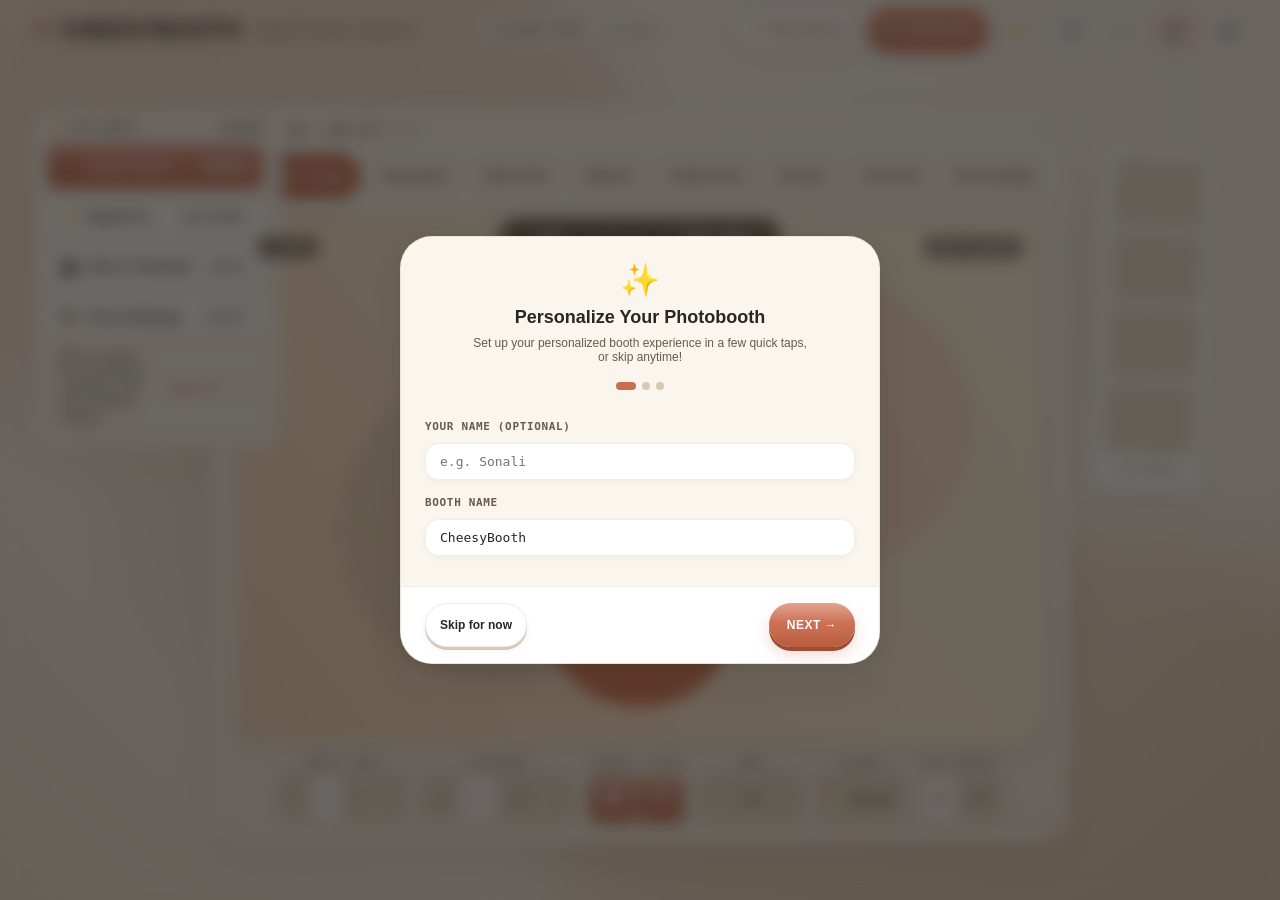
<file: index.html>
<!DOCTYPE html>
<html lang="en">

<head>
  <meta charset="UTF-8" />
  <meta name="viewport" content="width=device-width, initial-scale=1.0, viewport-fit=cover" />
  <meta name="mobile-web-app-capable" content="yes" />
  <meta name="apple-mobile-web-app-capable" content="yes" />
  <meta name="apple-mobile-web-app-status-bar-style" content="default" />
  <meta name="apple-mobile-web-app-title" content="CheesyBooth" />
  <meta name="theme-color" content="#FAF6EE" />
  <title>CheesyBooth - Cozy Cute Camera Photobooth</title>
  <meta name="description"
    content="CheesyBooth is a warm, tactile pocket photobooth to capture multi-photo sessions and build customized printed photo strips." />

  <link rel="manifest" href="manifest.webmanifest" />
  <link rel="icon" type="image/svg+xml" href="icons/favicon.svg" />
  <link rel="apple-touch-icon" href="icons/apple-touch-icon.png" />

  <meta http-equiv="Content-Security-Policy"
    content="default-src 'self'; script-src 'self' 'unsafe-inline' 'unsafe-eval' https://cdn.jsdelivr.net; style-src 'self' 'unsafe-inline' https://fonts.googleapis.com; font-src 'self' https://fonts.gstatic.com data:; img-src 'self' blob: data: https: http:; media-src 'self' blob: data:; connect-src 'self' blob: data: https://cdn.jsdelivr.net; worker-src 'self' blob: https://cdn.jsdelivr.net;" />
  <meta name="referrer" content="no-referrer" />
  <meta http-equiv="Permissions-Policy" content="camera=(self), microphone=(self), geolocation=()" />

  <link rel="preconnect" href="https://fonts.googleapis.com" />
  <link rel="preconnect" href="https://fonts.gstatic.com" crossorigin />
  <link
    href="https://fonts.googleapis.com/css2?family=Epilogue:ital,wght@0,400;0,600;0,700;0,800;1,400&family=Plus+Jakarta+Sans:wght@400;500;600;700&family=Space+Grotesk:wght@500;600;700&display=swap"
    rel="stylesheet" />

  <link rel="stylesheet" href="css/variables.css" />
  <link rel="stylesheet" href="css/background.css" />
  <link rel="stylesheet" href="css/components.css" />
  <link rel="stylesheet" href="css/booth.css" />
  <link rel="stylesheet" href="css/review.css" />
  <link rel="stylesheet" href="css/collage.css" />
  <link rel="stylesheet" href="css/personalization.css" />
  <link rel="stylesheet" href="css/modes.css" />
  <link rel="stylesheet" href="css/randomizer.css" />
  <link rel="stylesheet" href="css/mobile.css" />
  <link rel="stylesheet" href="css/accessibility.css" />
  <link rel="stylesheet" href="css/privacy.css" />
  <link rel="stylesheet" href="css/recovery.css" />
  <link rel="stylesheet" href="css/export.css" />
  <link rel="stylesheet" href="css/print.css" />
</head>

<body>

  <a href="#mainContent" class="skip-link">Skip to main content</a>

  <div id="a11yAnnouncer" class="sr-only" aria-live="polite" aria-atomic="true"></div>

  <div class="ambient-background" aria-hidden="true">
    <div class="organic-shape shape-1"></div>
    <div class="organic-shape shape-2"></div>
    <div class="organic-shape shape-3"></div>
    <div class="organic-shape shape-4"></div>
  </div>

  <div id="flashLayer" class="flash-layer" aria-hidden="true"></div>

  <main id="mainContent" class="app-wrapper">

    <header class="app-header">
      <div class="brand-section">
        <h1 class="brand-logo">
          <span class="accent-star">✦</span>
          <span id="headerBrandTitle">CHEESYBOOTH</span>
        </h1>
        <span class="brand-tag" id="headerBrandTag">cheesy booth · v1.0</span>
      </div>

      <div class="header-center" style="display:flex; align-items:center; gap:8px;">
        <div id="statusBadge" class="status-badge">
          <span id="statusDot" class="status-dot"></span>
          <span id="statusText">READY</span>
        </div>
        <div id="autosaveBadge" class="autosave-badge" title="Local autosave status">
          <span id="autosaveDot" class="autosave-dot"></span>
          <span id="autosaveText">Saved</span>
        </div>
      </div>

      <div class="header-actions">
        <button id="btnPlanSession" class="btn-surprise-me"
          style="background:var(--surface-card); border-color:var(--color-primary-light); color:var(--color-primary);"
          title="Plan a curated photobooth session with AI">
          <span>✨</span>
          <span>Plan Session</span>
        </button>
        <button id="btnSurpriseMe" class="btn-surprise-me" title="Generate an intelligent, curated surprise setup">
          <span>🎲</span>
          <span>Surprise Me</span>
        </button>
        <button id="btnOpenProjects" class="icon-btn" title="Saved Projects & Backups" aria-label="Saved Projects">
          <span>📁</span>
        </button>
        <button id="btnOpenPreferences" class="icon-btn" title="Customize Booth & Preferences" aria-label="Preferences">
          <span>⚙️</span>
        </button>
        <button id="btnKeyboardHelp" class="icon-btn" title="Keyboard Shortcuts (?)" aria-label="Keyboard Shortcuts">
          <span>⌨️</span>
        </button>
        <button id="btnSoundToggle" class="icon-btn" title="Toggle Sound Effects" aria-label="Toggle Sound">
          <span id="soundIcon">🔊</span>
        </button>
        <button id="btnSwitchCamera" class="icon-btn" title="Switch Camera" aria-label="Flip Camera">
          <span>🔄</span>
        </button>
      </div>
    </header>

    <div class="stage-container">

      <section id="boothSection" class="view-section active">

        <aside class="booth-left-dock" id="boothLeftDock">

          <div id="welcomeBanner" class="welcome-banner" style="display:none;">
            <div class="welcome-info">
              <span id="welcomeGreetingText" class="welcome-greeting">Welcome back ✦</span>
              <span id="welcomeSubtext" class="welcome-subtext">4 photos · 5s countdown · Warm Vintage</span>
            </div>
            <button id="btnApplyLastSetup" class="btn-use-last-setup" title="Load your previous session's settings">
              <span>↺</span> Use Last Setup
            </button>
          </div>

          <div class="modes-bar-wrapper">
            <div class="modes-bar-header">
              <span class="modes-bar-title">✨ Fun Modes</span>
              <span id="activeModeEnergyBadge" class="mode-energy-tag">Relaxed</span>
            </div>

            <div class="modes-scroll-container" id="funModesScroll">

            </div>

            <div id="activeModeBanner" class="active-mode-banner">
              <span id="activeModeDesc" class="active-mode-desc">🪵 Classic cozy photobooth experience with your
                preferred settings.</span>
              <span id="activeModeSuggest" class="active-mode-suggest">Suggested: 5s</span>
            </div>
          </div>
        </aside>

        <div class="booth-console">

          <span class="console-stud tl" aria-hidden="true"></span>
          <span class="console-stud tr" aria-hidden="true"></span>
          <span class="console-stud bl" aria-hidden="true"></span>
          <span class="console-stud br" aria-hidden="true"></span>

          <div class="console-top-strip">
            <div class="session-meter">
              <span id="sessionCounterText" class="session-label">PHOTO 01 / 04</span>
              <div id="meterDots" class="meter-dots">
                <span class="meter-dot current"></span>
                <span class="meter-dot"></span>
                <span class="meter-dot"></span>
                <span class="meter-dot"></span>
              </div>
            </div>
            <span class="control-label" id="retakeModeLabel" style="display:none; color:var(--color-primary);">RETAKE
              MODE</span>
          </div>

          <div class="filter-tray" id="filterTray">
            <button class="filter-chip active" data-filter="warm-vintage" title="Soft warmth + faded film">Warm
              Vintage</button>
            <button class="filter-chip" data-filter="disposable"
              title="Flashy, grainy 90s disposable">Disposable</button>
            <button class="filter-chip" data-filter="film-35mm" title="Rich shadows & analog 35mm">35mm Film</button>
            <button class="filter-chip" data-filter="digicam"
              title="Early-2000s cyber digital vibrancy">Digicam</button>
            <button class="filter-chip" data-filter="golden-hour" title="Luminous sunset amber glow">Golden
              Hour</button>
            <button class="filter-chip" data-filter="dreamy" title="Soft light & gentle bloom">Dreamy</button>
            <button class="filter-chip" data-filter="soft-glow" title="Flattering luminous contrast">Soft Glow</button>
            <button class="filter-chip" data-filter="nostalgia-90s" title="Retro yellow-green vintage tint">90s
              Nostalgia</button>
            <button class="filter-chip" data-filter="classic-bw" title="Timeless high-contrast B&W">Classic B&W</button>
            <button class="filter-chip" data-filter="faded-bw" title="Soft matte faded noir">Faded Noir</button>
            <button class="filter-chip" data-filter="pastel-peach" title="Soft coral blush tones">Pastel Peach</button>
            <button class="filter-chip" data-filter="original" title="Natural crisp capture">Original</button>
          </div>

          <div class="viewfinder-wrapper" id="viewfinderWrapper">
            <video id="cameraVideo" class="camera-video" playsinline autoplay muted></video>

            <div class="viewfinder-overlay">
              <div class="hud-corners">
                <span class="hud-corner tl"></span>
                <span class="hud-corner tr"></span>
                <span class="hud-corner bl"></span>
                <span class="hud-corner br"></span>
              </div>

              <div class="viewfinder-top">
                <div class="rec-badge">
                  <span class="rec-dot"></span>
                  <span>LIVE</span>
                </div>
                <div id="cameraPrivacyBadge" class="privacy-badge" title="Camera status and local privacy">
                  <span id="cameraPrivacyDot" class="privacy-dot"></span>
                  <span id="cameraPrivacyText">Camera Active</span>
                </div>
                <div id="activeModeBadge" class="viewfinder-mode-badge" style="display:none;">🪵 CLASSIC</div>
                <div id="cameraZoomBadge" class="viewfinder-mode-badge" style="display:none;">🔍 1.0×</div>
                <div id="activeFilterBadge" class="filter-badge">WARM VINTAGE</div>
              </div>
            </div>

            <div id="liveZoomIndicator" class="live-zoom-indicator" style="display:none;" aria-live="polite">
              <span id="liveZoomIndicatorText">🔍 1.0× ZOOM</span>
            </div>

            <div id="posePromptBanner" class="pose-prompt-banner" style="display:none;" aria-live="polite">
              <span class="pose-prompt-icon">💡</span>
              <span id="posePromptText" class="pose-prompt-text">Look at the camera 👀</span>
            </div>

            <div id="voiceModeOverlay" class="voice-mode-overlay" style="display:none;" aria-live="polite">
              <div class="voice-mic-badge">
                <div class="voice-mic-pulse"></div>
                <svg class="voice-mic-icon" viewBox="0 0 24 24" aria-hidden="true">
                  <path
                    d="M12 14c1.66 0 3-1.34 3-3V5c0-1.66-1.34-3-3-3S9 3.34 9 5v6c0 1.66 1.34 3 3 3zm5.3-3c0 3-2.54 5.1-5.3 5.1S6.7 14 6.7 11H5c0 3.41 2.72 6.23 6 6.72V21h2v-3.28c3.28-.48 6-3.3 6-6.72h-1.7z" />
                </svg>
              </div>
              <div class="voice-hud-content">
                <span class="voice-hud-title" id="voiceHudTitle">Say "Say Cheese" 📸</span>
                <span class="voice-hud-progress" id="voiceHudProgress">Shot 1 of 4</span>
              </div>
            </div>

            <div id="countdownOverlay" class="countdown-overlay">
              <span id="countdownNumber" class="countdown-number">3</span>
              <span class="countdown-message" id="countdownMessage">Get Ready! Smile ✨</span>
            </div>

            <div id="cameraConsentOverlay" class="camera-consent-overlay" style="display:none;">
              <span class="consent-card-icon">📷✨</span>
              <p class="consent-card-intro-text">
                Okay, enough posing in your head.<br />
                You look suspiciously photogenic.<br />
                Lights. Camera. YOU.<br />
                Say Cheese.
              </p>
              <div class="consent-actions-group" style="margin-bottom: 0;">
                <button id="btnAllowCamera" class="btn-shutter" style="padding:10px 22px; font-size:13px;">
                  <span>✨</span> Allow Camera
                </button>
              </div>
            </div>

            <div id="cameraBlockedOverlay" class="camera-blocked-overlay" style="display:none;">
              <span class="blocked-card-icon">🔒</span>
              <h3 class="blocked-card-title">Camera Access is Blocked</h3>
              <p class="blocked-card-desc" id="cameraBlockedReason">
                Your browser is blocking camera access for this page.
              </p>
              <div class="blocked-instructions">
                <div class="blocked-instructions-step"><span>1.</span> Tap the 🔒 lock icon in your address bar</div>
                <div class="blocked-instructions-step"><span>2.</span> Set <strong>Camera</strong> permission to
                  <strong>Allow</strong></div>
                <div class="blocked-instructions-step"><span>3.</span> Click <strong>Retry Camera</strong> below</div>
              </div>
              <div class="consent-actions-group">
                <button id="btnRetryCameraBlocked" class="btn-shutter" style="padding:8px 18px; font-size:12px;">
                  <span>↻</span> Retry Camera
                </button>
              </div>
            </div>

            <div id="cameraFallbackMsg" class="camera-fallback-msg" style="display:none;">
              <h4>Camera Access</h4>
              <p id="cameraFallbackDesc">Click below to allow camera access.</p>
              <button id="btnRetryCamera" class="btn-secondary">Enable Camera</button>
            </div>
          </div>

          <div class="console-controls">

            <div class="session-config-pills">
              <span class="control-label">Target Shots</span>
              <div class="pill-group" id="targetCountGroup">
                <button class="pill-btn" data-count="2">2</button>
                <button class="pill-btn active" data-count="4">4</button>
                <button class="pill-btn" data-count="6">6</button>
                <button class="pill-btn" data-count="custom" id="btnCustomTargetShots"
                  title="Set custom number of photos">+</button>
              </div>
            </div>

            <div class="session-config-pills">
              <span class="control-label">Countdown</span>
              <div class="pill-group" id="countdownSecGroup">
                <button class="pill-btn" data-seconds="3">3s</button>
                <button class="pill-btn active" data-seconds="5">5s</button>
                <button class="pill-btn" data-seconds="10">10s</button>
                <button class="pill-btn" data-seconds="custom" id="btnCustomCountdown"
                  title="Set custom countdown timer">+</button>
              </div>
            </div>

            <div class="session-config-pills shutter-config-group">
              <span class="control-label">Camera / Voice</span>
              <div class="shutter-housing shutter-split-housing">
                <div class="shutter-split-btn-group" role="group" aria-label="Start Booth Session Mode">
                  <button id="btnShutterCamera" class="btn-shutter btn-shutter-split btn-shutter-camera"
                    title="Start Session with Camera (or press Space)" aria-label="Start Camera Session">
                    <svg viewBox="0 0 24 24" aria-hidden="true">
                      <circle cx="12" cy="12" r="3.2" />
                      <path
                        d="M9 2L7.17 4H4c-1.1 0-2 .9-2 2v12c0 1.1.9 2 2 2h16c1.1 0 2-.9 2-2V6c0-1.1-.9-2-2-2h-3.17L15 2H9zm3 15c-2.76 0-5-2.24-5-5s2.24-5 5-5 5 2.24 5 5-2.24 5-5 5z" />
                    </svg>
                    <span id="shutterCameraBtnText" class="sr-only">CAMERA</span>
                  </button>
                  <button id="btnShutterVoice" class="btn-shutter btn-shutter-split btn-shutter-voice"
                    title="Start Session with Voice ('Say Cheese')" aria-label="Start Voice Session">
                    <svg viewBox="0 0 24 24" aria-hidden="true">
                      <path
                        d="M12 14c1.66 0 3-1.34 3-3V5c0-1.66-1.34-3-3-3S9 3.34 9 5v6c0 1.66 1.34 3 3 3zm5.3-3c0 3-2.54 5.1-5.3 5.1S6.7 14 6.7 11H5c0 3.41 2.72 6.23 6 6.72V21h2v-3.28c3.28-.48 6-3.3 6-6.72h-1.7z" />
                    </svg>
                    <span id="shutterVoiceBtnText" class="sr-only">VOICE</span>
                  </button>
                </div>
              </div>
            </div>

            <div class="session-config-pills" id="zoomConfigGroup">
              <span class="control-label">Zoom</span>
              <div class="pill-group" id="cameraZoomGroup">
                <button type="button" class="pill-btn" id="btnZoomOut" title="Zoom Out (−)" aria-label="Zoom Out">−</button>
                <span class="zoom-level-text" id="zoomLevelText" title="Current Zoom Level">1.0×</span>
                <button type="button" class="pill-btn" id="btnZoomIn" title="Zoom In (+)" aria-label="Zoom In">+</button>
              </div>
            </div>

            <div class="session-config-pills" id="uploadConfigGroup">
              <span class="control-label">Upload</span>
              <div class="pill-group">
                <input type="file" id="uploadPhotosInput" accept="image/*,.png,.jpg,.jpeg,.webp,.avif,.heic" multiple style="display:none;" />
                <button type="button" class="pill-btn btn-upload-pill" id="btnUploadPhotos" title="Upload your own photos from your device" aria-label="Upload Photos">
                  <span>📁</span>
                  <span>Upload</span>
                </button>
              </div>
            </div>

            <div class="session-config-pills">
              <span class="control-label">Pose Prompts</span>
              <div class="pill-group" id="posePromptGroup">
                <button class="pill-btn active" data-mode="on">ON</button>
                <button class="pill-btn" data-mode="off">OFF</button>
              </div>
            </div>
          </div>

          <aside class="side-strip-dock" id="sideStripDock" aria-label="Session photos taken">
            <div class="side-photo-slot" id="sideSlot0"></div>
            <div class="side-photo-slot" id="sideSlot1"></div>
            <div class="side-photo-slot" id="sideSlot2"></div>
            <div class="side-photo-slot" id="sideSlot3"></div>
            <div class="side-strip-footer">SNAP PREVIEW</div>
          </aside>
        </div>
      </section>

      <section id="reviewSection" class="view-section">
        <div class="review-container">
          <div class="section-header">
            <h2 class="section-title">Review Your Photos 📸</h2>
            <p class="section-subtitle" id="reviewSubtitle">Retake any photo, delete unwanted shots, or reorder before
              building your strip.</p>
          </div>

          <div id="sessionSummaryCard" class="session-summary-card" style="display:none;">
            <div class="summary-left">
              <div class="summary-icon-bubble" id="summaryModeIcon">🎭</div>
              <div class="summary-details">
                <span class="summary-mode-title" id="summaryModeTitle">Pose Challenge Session</span>
                <span class="summary-mode-stats" id="summaryModeStats">4 photos · 4 unique poses · 5s countdown</span>
              </div>
            </div>
            <span class="summary-badge" id="summaryBadge">Challenge Completed</span>
          </div>

          <div id="photoDeskGrid" class="photo-desk-grid">

          </div>

          <div class="review-nav-bar">
            <div style="display:flex; gap:8px; align-items:center;">
              <button id="btnRestartSession" class="btn-secondary">
                <span>↺</span> Restart Session
              </button>
              <button id="btnReviewUndo" class="btn-history" title="Undo photo action (Ctrl+Z / ⌘Z)"
                aria-label="Undo photo action" disabled>
                <span>↶</span> Undo
              </button>
              <button id="btnReviewRedo" class="btn-history"
                title="Redo photo action (Ctrl+Shift+Z / ⌘Shift+Z / Ctrl+Y)" aria-label="Redo photo action" disabled>
                <span>↷</span> Redo
              </button>
            </div>
            <button id="btnProceedToCollage" class="btn-shutter">
              <span>Create Collage Strip →</span>
            </button>
          </div>
        </div>
      </section>

      <section id="collageSection" class="view-section">
        <div class="collage-studio-container">

          <div class="collage-preview-stage">
            <div class="collage-canvas-wrapper">
              <div class="collage-canvas-container" id="canvasContainer">
                <canvas id="collageCanvas"></canvas>
                <div class="collage-slot-overlay-container" id="slotOverlayContainer"></div>
                <div class="canvas-stickers-layer" id="canvasStickersLayer" aria-label="Interactive Stamps Layer"></div>
              </div>
            </div>
            <p
              style="font-family: var(--font-mono); font-size: 11px; color: var(--color-charcoal-subtle); text-align: center;">
              💡 Tip: Click photo slots to crop/zoom/rotate; drag & drop stamps anywhere!
            </p>

            <div class="collage-stage-export-panel" id="collageStageExportPanel">
              <div class="stage-export-header">
                <span class="stage-export-title">💾 Export & Print Strip</span>
              </div>
              <div class="stage-export-grid">
                <button id="btnOpenExportStudio" class="btn-export-studio-trigger"
                  title="Open Advanced Export Studio (Ctrl+E)">
                  <span>🚀 Advanced Export Studio...</span>
                  <kbd
                    style="font-size:10px; opacity:0.8; padding:2px 5px; border-radius:4px; background:rgba(0,0,0,0.2);">Ctrl+E</kbd>
                </button>
                <button id="btnOpenPrintStudio" class="btn-print-studio-trigger"
                  title="Open Real-World Print Studio (Ctrl+P)">
                  <span>🖨️ Prepare for Print (300 DPI)...</span>
                  <kbd
                    style="font-size:10px; opacity:0.8; padding:2px 5px; border-radius:4px; background:rgba(0,0,0,0.08);">Ctrl+P</kbd>
                </button>
                <button id="btnMobileShare" class="btn-mobile-share"
                  style="width:100%; display:none; justify-content:center; padding: 12px; font-size: 13px;">
                  <span>📲 Share Print (iOS & Android)</span>
                </button>
                <button id="btnDownloadGIF" class="btn-export-studio-trigger"
                  style="width:100%; justify-content:center;">
                  <span>🎞️ Quick Animated GIF (.gif)</span>
                </button>
                <button id="btnDownloadPNG" class="btn-secondary"
                  style="width:100%; justify-content:center; font-weight:700;">
                  <span>🖼️ Quick Still PNG (.png)</span>
                </button>
                <button id="btnSaveProject" class="btn-secondary"
                  style="width:100%; justify-content:center; font-weight:600;">
                  <span>💾 Save Print to Projects</span>
                </button>
                <div class="stage-export-actions-row" style="display:flex; gap:6px; width:100%;">
                  <button id="btnCopyImage" class="btn-secondary" style="flex:1;">
                    <span>📋</span> Copy
                  </button>
                  <button id="btnBackToReview" class="btn-secondary" style="flex:1;">
                    <span>←</span> Back
                  </button>
                </div>
              </div>
            </div>
          </div>

          <div class="collage-workbench">
            <div class="section-header"
              style="align-items: flex-start; text-align: left; flex-direction: row; justify-content: space-between; width: 100%; flex-wrap: wrap; gap: 8px;">
              <div>
                <h2 class="section-title" style="font-size: 22px;">Customize Strip</h2>
                <p class="section-subtitle">Pick layouts, style presets, framing, and slot crops.</p>
              </div>
              <div style="display: flex; gap: 6px; align-items: center;">
                <button id="btnSurpriseCollage" class="btn-history"
                  style="font-size: 11px; padding: 5px 10px; font-weight: 700; background: var(--surface-card); border-color: var(--color-primary);"
                  title="Surprise Me with an aesthetic layout and styling combination">
                  🎲 Surprise Print
                </button>
                <div class="history-controls-toolbar">
                  <button id="btnUndo" class="btn-history" title="Undo (Ctrl+Z / ⌘Z)" aria-label="Undo last edit"
                    disabled>
                    <span>↶</span> Undo
                  </button>
                  <button id="btnRedo" class="btn-history" title="Redo (Ctrl+Shift+Z / ⌘Shift+Z / Ctrl+Y)"
                    aria-label="Redo last edit" disabled>
                    <span>↷</span> Redo
                  </button>
                </div>
              </div>
            </div>

            <div class="collage-accordion" id="collageAccordion" role="presentation">

              <div class="accordion-item active" id="accItem_layout">
                <button type="button" class="accordion-header" id="accHeader_layout" aria-expanded="true"
                  aria-controls="accContent_layout" data-section="layout">
                  <div class="accordion-title-wrap">
                    <span class="accordion-icon">📐</span>
                    <span class="accordion-title">Layout Architecture</span>
                  </div>
                  <div class="accordion-meta-wrap">
                    <span class="accordion-summary" id="accSummary_layout">Classic Booth · 4-Strip</span>
                    <span class="accordion-chevron" aria-hidden="true">▼</span>
                  </div>
                </button>
                <div class="accordion-body" id="accContent_layout" role="region" aria-labelledby="accHeader_layout">

                  <div class="workbench-section" style="margin-bottom: 14px;">
                    <span class="workbench-title">Curated Style Presets</span>
                    <div class="preset-styles-ribbon" id="presetStylesRibbon">
                      <button class="preset-style-card active" data-preset="classic-booth"
                        title="Classic warm photobooth strip">
                        <span class="preset-icon">🎞️</span>
                        <span class="preset-name">Classic Booth</span>
                      </button>
                      <button class="preset-style-card" data-preset="vintage-film"
                        title="35mm Cinema frame with sprockets">
                        <span class="preset-icon">🎬</span>
                        <span class="preset-name">Vintage 35mm</span>
                      </button>
                      <button class="preset-style-card" data-preset="soft-memory"
                        title="Oatmeal paper with soft rounded corners">
                        <span class="preset-icon">🌸</span>
                        <span class="preset-name">Soft Memory</span>
                      </button>
                      <button class="preset-style-card" data-preset="90s-nostalgia"
                        title="Peach tone 90s disposable flash">
                        <span class="preset-icon">📸</span>
                        <span class="preset-name">90s Disposable</span>
                      </button>
                      <button class="preset-style-card" data-preset="minimal-editorial"
                        title="High contrast monochrome duo with antique borders">
                        <span class="preset-icon">📰</span>
                        <span class="preset-name">Editorial Mono</span>
                      </button>
                    </div>
                  </div>

                  <div class="workbench-section">
                    <div style="display: flex; justify-content: space-between; align-items: center;">
                      <span class="workbench-title">Layout Architecture</span>
                    </div>

                    <div class="layout-category-tabs" id="layoutCategoryTabs">
                      <button class="layout-cat-btn active" data-cat="all">All</button>
                      <button class="layout-cat-btn" data-cat="classic">Classic 🎞️</button>
                      <button class="layout-cat-btn" data-cat="shapes">Shapes 💖</button>
                      <button class="layout-cat-btn" data-cat="film">Film 🎬</button>
                      <button class="layout-cat-btn" data-cat="editorial">Editorial 📰</button>
                      <button class="layout-cat-btn" data-cat="minimal">Minimal ◻️</button>
                      <button class="layout-cat-btn" data-cat="fun">Fun ✨</button>
                    </div>

                    <div class="layout-grid" id="layoutPicker">

                    </div>
                  </div>
                </div>
              </div>

              <div class="accordion-item" id="accItem_dimensions">
                <button type="button" class="accordion-header" id="accHeader_dimensions" aria-expanded="false"
                  aria-controls="accContent_dimensions" data-section="dimensions">
                  <div class="accordion-title-wrap">
                    <span class="accordion-icon">📏</span>
                    <span class="accordion-title">Aspect Ratio & Spacing</span>
                  </div>
                  <div class="accordion-meta-wrap">
                    <span class="accordion-summary" id="accSummary_dimensions">Strip · 16px gap · 24px pad</span>
                    <span class="accordion-chevron" aria-hidden="true">▶</span>
                  </div>
                </button>
                <div class="accordion-body" id="accContent_dimensions" role="region"
                  aria-labelledby="accHeader_dimensions" hidden>

                  <div class="workbench-section" style="margin-bottom: 14px;">
                    <span class="workbench-title">Aspect Ratio / Print Format</span>
                    <div class="pill-group aspect-pill-group" id="aspectRatioGroup">
                      <button class="pill-btn active" data-aspect="strip">Strip</button>
                      <button class="pill-btn" data-aspect="1:1">1:1 Square</button>
                      <button class="pill-btn" data-aspect="4:5">4:5 Portrait</button>
                      <button class="pill-btn" data-aspect="3:4">3:4 Story</button>
                      <button class="pill-btn" data-aspect="4:3">4:3 Landscape</button>
                      <button class="pill-btn" data-aspect="16:9">16:9 Cinema</button>
                    </div>
                  </div>

                  <div class="workbench-section">
                    <div style="display: flex; justify-content: space-between;">
                      <span class="workbench-title">Photo Spacing (Gap)</span>
                      <span id="spacingValText" style="font-family: var(--font-mono); font-size: 11px;">16px</span>
                    </div>
                    <input type="range" id="spacingSlider" class="tactile-slider" min="4" max="48" value="16" />

                    <div style="display: flex; justify-content: space-between; margin-top: 6px;">
                      <span class="workbench-title">Outer Margin (Padding)</span>
                      <span id="paddingValText" style="font-family: var(--font-mono); font-size: 11px;">24px</span>
                    </div>
                    <input type="range" id="paddingSlider" class="tactile-slider" min="0" max="60" value="24" />

                    <div style="display: flex; justify-content: space-between; margin-top: 6px;">
                      <span class="workbench-title">Corner Roundness</span>
                      <span id="borderRadiusValText" style="font-family: var(--font-mono); font-size: 11px;">8px</span>
                    </div>
                    <input type="range" id="borderRadiusSlider" class="tactile-slider" min="0" max="32" value="8" />
                  </div>
                </div>
              </div>

              <div class="accordion-item" id="accItem_frame">
                <button type="button" class="accordion-header" id="accHeader_frame" aria-expanded="false"
                  aria-controls="accContent_frame" data-section="frame">
                  <div class="accordion-title-wrap">
                    <span class="accordion-icon">🎨</span>
                    <span class="accordion-title">Frame & Paper Style</span>
                  </div>
                  <div class="accordion-meta-wrap">
                    <span class="accordion-summary" id="accSummary_frame">Clean · Ivory Cream</span>
                    <span class="accordion-chevron" aria-hidden="true">▶</span>
                  </div>
                </button>
                <div class="accordion-body" id="accContent_frame" role="region" aria-labelledby="accHeader_frame"
                  hidden>

                  <div class="workbench-section" style="margin-bottom: 14px;">
                    <span class="workbench-title">Frame Style</span>
                    <div class="pill-group" id="frameStyleGroup">
                      <button class="pill-btn active" data-style="clean">Clean</button>
                      <button class="pill-btn" data-style="film">Film 35mm</button>
                      <button class="pill-btn" data-style="polaroid">Polaroid</button>
                      <button class="pill-btn" data-style="vintage">Vintage Line</button>
                      <button class="pill-btn" data-style="rounded">Soft Rounded</button>
                    </div>
                  </div>

                  <div class="workbench-section" style="margin-bottom: 14px;">
                    <span class="workbench-title">Photo Cutout Shape</span>
                    <div class="pill-group" id="photoShapeGroup">
                      <button class="pill-btn active" data-shape="rounded">▢ Rounded</button>
                      <button class="pill-btn" data-shape="rectangle">◻️ Rectangle</button>
                      <button class="pill-btn" data-shape="square">◼️ Square</button>
                      <button class="pill-btn" data-shape="circle">⚪ Circle</button>
                      <button class="pill-btn" data-shape="ellipse">⬭ Ellipse</button>
                      <button class="pill-btn" data-shape="heart">💖 Heart</button>
                      <button class="pill-btn" data-shape="star">⭐ Star</button>
                      <button class="pill-btn" data-shape="arch">🏛️ Arch</button>
                      <button class="pill-btn" data-shape="diamond">💎 Diamond</button>
                    </div>
                  </div>

                  <div class="workbench-section">
                    <span class="workbench-title">Frame Paper Color</span>
                    <div class="color-swatches" id="colorSwatches">
                      <div class="color-swatch active" style="background:#FAF6EE;" data-color="#FAF6EE"
                        data-text="#292724" title="Ivory Cream"></div>
                      <div class="color-swatch" style="background:#EFE5D5;" data-color="#EFE5D5" data-text="#292724"
                        title="Warm Oatmeal"></div>
                      <div class="color-swatch" style="background:#F4DDD4;" data-color="#F4DDD4" data-text="#5A2E20"
                        title="Dusty Peach"></div>
                      <div class="color-swatch" style="background:#E2E8DC;" data-color="#E2E8DC" data-text="#2E3824"
                        title="Muted Sage"></div>
                      <div class="color-swatch" style="background:#C86D51;" data-color="#C86D51" data-text="#FFFFFF"
                        title="Baked Terracotta"></div>
                      <div class="color-swatch dark" style="background:#292724;" data-color="#292724"
                        data-text="#FFFFFF" title="Vintage Noir"></div>

                      <label class="custom-color-swatch-label" title="Choose custom paper color">
                        <input type="color" id="customColorPicker" value="#FAF6EE" class="custom-color-input" />
                        <span class="color-picker-icon">🎨</span>
                      </label>
                    </div>
                  </div>
                </div>
              </div>

              <div class="accordion-item" id="accItem_filter">
                <button type="button" class="accordion-header" id="accHeader_filter" aria-expanded="false"
                  aria-controls="accContent_filter" data-section="filter">
                  <div class="accordion-title-wrap">
                    <span class="accordion-icon">🎞️</span>
                    <span class="accordion-title">Analog Film Filters</span>
                  </div>
                  <div class="accordion-meta-wrap">
                    <span class="accordion-summary" id="accSummary_filter">Warm Vintage · 80%</span>
                    <span class="accordion-chevron" aria-hidden="true">▶</span>
                  </div>
                </button>
                <div class="accordion-body" id="accContent_filter" role="region" aria-labelledby="accHeader_filter"
                  hidden>
                  <div class="workbench-section">
                    <div style="display: flex; justify-content: space-between; align-items: center;">
                      <span class="workbench-title">Global Analog Film Filter</span>
                      <button id="btnSurpriseFilter" class="btn-history" style="font-size: 11px; padding: 3px 8px;"
                        title="Surprise Me with a random vintage filter">🎲 Surprise Me</button>
                    </div>
                    <div class="filter-tray" id="collageFilterTray" style="padding: 4px 0; margin-bottom: 4px;">
                      <button class="filter-chip active" data-filter="warm-vintage"
                        title="Soft warmth + faded film">Warm Vintage</button>
                      <button class="filter-chip" data-filter="disposable"
                        title="Flashy, grainy 90s disposable">Disposable</button>
                      <button class="filter-chip" data-filter="film-35mm" title="Rich shadows & analog 35mm">35mm
                        Film</button>
                      <button class="filter-chip" data-filter="digicam"
                        title="Early-2000s cyber digital vibrancy">Digicam</button>
                      <button class="filter-chip" data-filter="golden-hour" title="Luminous sunset amber glow">Golden
                        Hour</button>
                      <button class="filter-chip" data-filter="dreamy" title="Soft light & gentle bloom">Dreamy</button>
                      <button class="filter-chip" data-filter="soft-glow" title="Flattering luminous contrast">Soft
                        Glow</button>
                      <button class="filter-chip" data-filter="nostalgia-90s"
                        title="Retro yellow-green vintage tint">90s Nostalgia</button>
                      <button class="filter-chip" data-filter="classic-bw" title="Timeless high-contrast B&W">Classic
                        B&W</button>
                      <button class="filter-chip" data-filter="faded-bw" title="Soft matte faded noir">Faded
                        Noir</button>
                      <button class="filter-chip" data-filter="pastel-peach" title="Soft coral blush tones">Pastel
                        Peach</button>
                      <button class="filter-chip" data-filter="original" title="Natural crisp capture">Original</button>
                    </div>
                    <div style="display: flex; justify-content: space-between; margin-top: 6px;">
                      <span
                        style="font-family: var(--font-mono); font-size: 11px; color: var(--color-charcoal-muted);">Filter
                        Intensity</span>
                      <span id="filterIntensityValText"
                        style="font-family: var(--font-mono); font-size: 11px; font-weight: 700;">80%</span>
                    </div>
                    <input type="range" id="filterIntensitySlider" class="tactile-slider" min="0" max="100"
                      value="80" />
                  </div>
                </div>
              </div>

              <div class="accordion-item" id="accItem_slot">
                <button type="button" class="accordion-header" id="accHeader_slot" aria-expanded="false"
                  aria-controls="accContent_slot" data-section="slot">
                  <div class="accordion-title-wrap">
                    <span class="accordion-icon">🔍</span>
                    <span class="accordion-title">Photo Slot Inspector</span>
                  </div>
                  <div class="accordion-meta-wrap">
                    <span class="accordion-summary" id="accSummary_slot">Slot #1 · 1.0x</span>
                    <span class="accordion-chevron" aria-hidden="true">▶</span>
                  </div>
                </button>
                <div class="accordion-body" id="accContent_slot" role="region" aria-labelledby="accHeader_slot" hidden>
                  <div id="slotInspector" class="slot-inspector-panel">
                    <div class="inspector-header">
                      <span id="slotInspectorTitle" class="inspector-title">Photo Slot #1 (Editing)</span>
                      <button id="btnResetSlotTransform" class="inspector-btn"
                        title="Reset crop, zoom, and rotation for this slot">↺ Reset Crop</button>
                    </div>

                    <div id="slotSelectorChips" class="slot-selector-chips" aria-label="Select photo slot to edit"></div>

                    <div class="slot-inspector-grid">
                      <div class="slot-control-item">
                        <div style="display:flex; justify-content:space-between;">
                          <span class="slot-mini-label">Zoom</span>
                          <span id="slotZoomValText" class="slot-mini-val">1.0x</span>
                        </div>
                        <input type="range" id="slotZoomSlider" class="tactile-slider" min="100" max="250"
                          value="100" />
                      </div>

                      <div class="slot-control-item">
                        <div style="display:flex; justify-content:space-between;">
                          <span class="slot-mini-label">Pan Horizontal (X)</span>
                          <span id="slotPanXValText" class="slot-mini-val">0%</span>
                        </div>
                        <input type="range" id="slotPanXSlider" class="tactile-slider" min="-50" max="50" value="0" />
                      </div>

                      <div class="slot-control-item">
                        <div style="display:flex; justify-content:space-between;">
                          <span class="slot-mini-label">Pan Vertical (Y)</span>
                          <span id="slotPanYValText" class="slot-mini-val">0%</span>
                        </div>
                        <input type="range" id="slotPanYSlider" class="tactile-slider" min="-50" max="50" value="0" />
                      </div>
                    </div>

                    <div class="inspector-row" style="margin-top: 6px;">
                      <button id="btnSlotRotateCCW" class="inspector-btn" title="Rotate 90° counter-clockwise">↺
                        90°</button>
                      <button id="btnSlotRotateCW" class="inspector-btn" title="Rotate 90° clockwise">↻ 90°</button>
                      <button id="btnSlotFlipH" class="inspector-btn" title="Flip horizontally">⇄ Flip H</button>
                      <button id="btnSlotFlipV" class="inspector-btn" title="Flip vertically">⇅ Flip V</button>
                    </div>

                    <div
                      style="display:flex; align-items:center; justify-content:space-between; gap:8px; margin-top:6px;">
                      <span class="slot-mini-label">Per-Slot Filter:</span>
                      <select id="slotFilterSelect" class="slot-select">
                        <option value="">Use Global Filter</option>
                        <option value="warm-vintage">Warm Vintage</option>
                        <option value="disposable">Disposable</option>
                        <option value="film-35mm">35mm Film</option>
                        <option value="digicam">Digicam</option>
                        <option value="golden-hour">Golden Hour</option>
                        <option value="dreamy">Dreamy</option>
                        <option value="soft-glow">Soft Glow</option>
                        <option value="nostalgia-90s">90s Nostalgia</option>
                        <option value="classic-bw">Classic B&W</option>
                        <option value="faded-bw">Faded Noir</option>
                        <option value="pastel-peach">Pastel Peach</option>
                        <option value="original">Original (No Filter)</option>
                      </select>
                    </div>

                    <div
                      style="display:flex; align-items:center; justify-content:space-between; gap:8px; margin-top:6px;">
                      <span class="slot-mini-label">Swap Photo with:</span>
                      <select id="slotSwapSelect" class="slot-select">
                        <option value="1">Slot #2</option>
                      </select>
                      <button id="btnSwapSlotConfirm" class="inspector-btn" style="font-weight:700;">⇄ Swap</button>
                    </div>
                  </div>
                </div>
              </div>

              <div class="accordion-item" id="accItem_stamp">
                <button type="button" class="accordion-header" id="accHeader_stamp" aria-expanded="false"
                  aria-controls="accContent_stamp" data-section="stamp">
                  <div class="accordion-title-wrap">
                    <span class="accordion-icon">✍️</span>
                    <span class="accordion-title">Custom Date & Footer</span>
                  </div>
                  <div class="accordion-meta-wrap">
                    <span class="accordion-summary" id="accSummary_stamp">CheesyBooth · Center</span>
                    <span class="accordion-chevron" aria-hidden="true">▶</span>
                  </div>
                </button>
                <div class="accordion-body" id="accContent_stamp" role="region" aria-labelledby="accHeader_stamp"
                  hidden>
                  <div class="workbench-section stamp-workbench">

                    <div
                      style="display: flex; justify-content: space-between; align-items: center; margin-bottom: 2px;">
                      <label
                        style="display: inline-flex; align-items: center; gap: 6px; font-size: 12px; font-weight: 600; cursor: pointer; color: var(--color-charcoal);">
                        <input type="checkbox" id="stampVisibleToggle" checked
                          style="accent-color: var(--color-primary); cursor: pointer;" />
                        <span>Show Stamp Footer</span>
                      </label>
                      <button id="btnAiCaption" class="btn-ai-sparkle"
                        title="Generate creative photobooth captions with AI">
                        <span>✨</span> AI Caption
                      </button>
                    </div>

                    <div style="display: flex; gap: 6px; align-items: center;">
                      <input type="text" id="stampTextInput" class="stamp-input"
                        placeholder="e.g. CheesyBooth · AUG 2026" maxlength="60" style="flex: 1;" />
                      <button id="btnClearStampText" class="btn-history" style="padding: 8px 10px; font-size: 11px;"
                        title="Clear stamp text">✕</button>
                    </div>

                    <div>
                      <div
                        style="font-size: 11px; font-weight: 700; color: var(--color-warm-gray); text-transform: uppercase; letter-spacing: 0.5px; margin-bottom: 4px;">
                        Quick Formats & Date Picker</div>
                      <div class="stamp-presets-grid" id="stampPresetsGrid">
                        <button class="stamp-preset-chip" data-format="today">📅 Today</button>
                        <button class="stamp-preset-chip" data-format="datetime">🕒 Date & Time</button>
                        <button class="stamp-preset-chip" data-format="classic">🎞️ Classic Strip</button>
                        <button class="stamp-preset-chip" data-format="cheese">🧀 CheesyBooth</button>
                        <button class="stamp-preset-chip" data-format="memories">❤️ Memories</button>
                        <input type="date" id="stampDatePicker" class="stamp-preset-chip"
                          style="padding: 2px 6px; font-size: 11px; border: 1px dashed var(--color-primary); cursor: pointer;"
                          title="Insert selected date" />
                      </div>
                    </div>

                    <div
                      style="display: flex; gap: 8px; justify-content: space-between; align-items: center; margin-top: 4px;">
                      <div class="pill-group" id="footerAlignGroup" style="flex: 1;">
                        <button class="pill-btn" data-align="left" title="Left Align">Left</button>
                        <button class="pill-btn active" data-align="center" title="Center Align">Center</button>
                        <button class="pill-btn" data-align="right" title="Right Align">Right</button>
                      </div>
                      <select id="footerFontSelect" class="slot-select" style="flex: 1.2;">
                        <option value="Space Grotesk">Modern (Grotesk)</option>
                        <option value="Courier Prime">Analog (Courier)</option>
                        <option value="Playfair Display">Serif (Playfair)</option>
                        <option value="Cinzel">Editorial (Cinzel)</option>
                        <option value="Outfit">Clean (Outfit)</option>
                      </select>
                    </div>

                    <div style="display: flex; justify-content: space-between; align-items: center; margin-top: 2px;">
                      <span
                        style="font-size: 11px; font-weight: 700; color: var(--color-warm-gray); text-transform: uppercase;">Stamp
                        Color</span>
                      <div class="stamp-color-swatches" id="stampColorSwatches">
                        <button class="stamp-color-swatch active" data-color="auto"
                          style="background: linear-gradient(135deg, #292724 50%, #FAF6EE 50%); border: 1px solid #ccc;"
                          title="Auto Contrast"></button>
                        <button class="stamp-color-swatch" data-color="#292724" style="background: #292724;"
                          title="Charcoal"></button>
                        <button class="stamp-color-swatch" data-color="#FAF6EE"
                          style="background: #FAF6EE; border: 1px solid #ddd;" title="Warm White"></button>
                        <button class="stamp-color-swatch" data-color="#C89D7C" style="background: #C89D7C;"
                          title="Sepia Gold"></button>
                        <button class="stamp-color-swatch" data-color="#E05D5D" style="background: #E05D5D;"
                          title="Crimson"></button>
                        <input type="color" id="stampTextColorPicker" value="#292724" title="Custom Color" />
                      </div>
                    </div>
                  </div>
                </div>
              </div>

              <div class="accordion-item" id="accItem_stickers">
                <button type="button" class="accordion-header" id="accHeader_stickers" aria-expanded="false"
                  aria-controls="accContent_stickers" data-section="stickers">
                  <div class="accordion-title-wrap">
                    <span class="accordion-icon">✨</span>
                    <span class="accordion-title">Stickers & Stamps</span>
                  </div>
                  <div class="accordion-meta-wrap">
                    <span class="accordion-summary" id="accSummary_stickers">0 active stamps</span>
                    <span class="accordion-chevron" aria-hidden="true">▶</span>
                  </div>
                </button>
                <div class="accordion-body" id="accContent_stickers" role="region" aria-labelledby="accHeader_stickers"
                  hidden>
                  <div class="workbench-section">
                    <div style="display: flex; justify-content: space-between; align-items: center;">
                      <span class="workbench-title">Sticker Layers & Stamps</span>
                      <button id="btnSurpriseSticker" class="btn-history" style="font-size: 11px; padding: 3px 8px;"
                        title="Drop a random cute sticker onto the collage">✨ Surprise Stamp</button>
                    </div>

                    <div class="sticker-pack-tabs" id="stickerPackTabs">
                      <button class="pack-tab-btn active" data-pack="cute">✨ Cute</button>
                      <button class="pack-tab-btn" data-pack="animals">🐱 Animals</button>
                      <button class="pack-tab-btn" data-pack="food">☕ Food</button>
                      <button class="pack-tab-btn" data-pack="doodles">✦ Doodles</button>
                      <button class="pack-tab-btn" data-pack="party">🎉 Party</button>
                      <button class="pack-tab-btn" data-pack="favs">♡ Favs</button>
                      <button class="pack-tab-btn" data-pack="recents">🕒 Recent</button>
                    </div>

                    <div style="display: flex; gap: 6px;">
                      <input type="text" id="stickerSearchInput" class="stamp-input"
                        placeholder="🔍 Search stamps (e.g. cat, star, coffee)..."
                        style="padding: 6px 10px; font-size: 12px;" />
                    </div>

                    <div class="stickers-tray" id="stickersTray"></div>

                    <div style="display:flex; flex-direction:column; gap:8px; margin-top:6px;">
                      <div style="display:flex; gap:6px;">
                        <input type="text" id="customStampInput" class="stamp-input"
                          placeholder="Emoji, text, or GIF link (e.g. 🦄, 💖, or .gif URL)" maxlength="200"
                          style="flex:1;" />
                        <button id="btnAddCustomStamp" class="btn-secondary"
                          style="padding: 6px 14px; font-size: 12px; font-weight: 700;">+ Add</button>
                      </div>
                      <label class="btn-secondary"
                        style="width:100%; justify-content:center; cursor:pointer; font-size:12px; padding:9px 12px; gap:8px;">
                        <input type="file" id="uploadStickerInput" accept="image/*,.gif,.png,.jpg,.jpeg,.webp"
                          style="display:none;" />
                        <span>📁 Upload GIF or Photo Stamp (or Drag & Drop)</span>
                      </label>
                    </div>

                    <div id="stickerInspector" class="sticker-inspector-panel" style="display: none;">
                      <div class="inspector-header">
                        <span id="inspectorTitle" class="inspector-title">Selected Stamp</span>
                        <div style="display: flex; gap: 4px;">
                          <button id="btnInspectorFav" class="inspector-btn" title="Toggle Favorite">♡</button>
                          <button id="btnInspectorDeselect" class="inspector-btn"
                            title="Deselect Stamp (Esc)">✕</button>
                        </div>
                      </div>

                      <div class="inspector-row">
                        <button id="btnFlipH" class="inspector-btn" title="Flip Horizontal (H)">⇄ Flip H</button>
                        <button id="btnFlipV" class="inspector-btn" title="Flip Vertical (V)">⇅ Flip V</button>
                        <button id="btnDuplicateSticker" class="inspector-btn" title="Duplicate Stamp (Ctrl+D)">📋
                          Duplicate</button>
                        <button id="btnToggleLock" class="inspector-btn" title="Lock/Unlock Stamp">🔒 Lock</button>
                      </div>

                      <div class="inspector-row">
                        <span
                          style="font-family: var(--font-mono); font-size: 11px; color: var(--color-charcoal-muted); margin-right: 4px;">Layer:</span>
                        <button id="btnLayerFront" class="inspector-btn" title="Bring to Front">⬆ Front</button>
                        <button id="btnLayerForward" class="inspector-btn" title="Bring Forward">▲ Up</button>
                        <button id="btnLayerBackward" class="inspector-btn" title="Send Backward">▼ Down</button>
                        <button id="btnLayerBack" class="inspector-btn" title="Send to Back">⬇ Back</button>
                      </div>

                      <div class="inspector-row" style="flex-wrap: wrap; gap: 4px;">
                        <span
                          style="font-family: var(--font-mono); font-size: 11px; color: var(--color-charcoal-muted); width: 100%;">Nudge
                          Position & Angle:</span>
                        <button id="btnNudgeLeft" class="inspector-stepper-btn" title="Move Left (←)"
                          aria-label="Nudge Stamp Left">←</button>
                        <button id="btnNudgeRight" class="inspector-stepper-btn" title="Move Right (→)"
                          aria-label="Nudge Stamp Right">→</button>
                        <button id="btnNudgeUp" class="inspector-stepper-btn" title="Move Up (↑)"
                          aria-label="Nudge Stamp Up">↑</button>
                        <button id="btnNudgeDown" class="inspector-stepper-btn" title="Move Down (↓)"
                          aria-label="Nudge Stamp Down">↓</button>
                        <button id="btnRotatePreset" class="inspector-stepper-btn" title="Rotate +45° (R)"
                          aria-label="Rotate Stamp 45 degrees">↻ 45°</button>
                      </div>

                      <div style="display: flex; flex-direction: column; gap: 4px; margin-top: 2px;">
                        <div style="display: flex; justify-content: space-between;">
                          <span
                            style="font-family: var(--font-mono); font-size: 11px; color: var(--color-charcoal-muted);">Opacity</span>
                          <span id="stickerOpacityValText"
                            style="font-family: var(--font-mono); font-size: 11px; font-weight: 700;">100%</span>
                        </div>
                        <input type="range" id="stickerOpacitySlider" class="tactile-slider" min="5" max="100"
                          value="100" />
                      </div>
                    </div>

                    <div id="activeStampsContainer" style="margin-top: 8px;">
                      <div class="active-stamps-header">
                        <span class="control-label" id="activeStampsCountLabel">Active Stamps (0)</span>
                        <button id="btnClearStamps" class="btn-clear-stamps" style="display:none;">Clear All</button>
                      </div>
                      <div id="activeStampsList" class="active-stamps-list">
                        <span style="font-size: 11px; color: var(--color-charcoal-subtle); padding: 4px;">No stamps
                          added yet. Tap an emoji above!</span>
                      </div>
                    </div>
                  </div>
                </div>
              </div>

            </div>
          </div>
        </div>
      </section>

    </div>
  </main>

  <div id="onboardingModal" class="modal-backdrop" aria-hidden="true" role="dialog" aria-modal="true"
    aria-labelledby="onboardingTitle">
    <div class="modal-card onboarding-card">
      <div class="onboarding-header">
        <span class="onboarding-badge">✨</span>
        <h3 id="onboardingTitle" class="modal-title">Personalize Your Photobooth</h3>
        <p style="font-size:12px; color:var(--color-charcoal-muted); max-width:340px;">
          Set up your personalized booth experience in a few quick taps, or skip anytime!
        </p>
        <div class="onboarding-progress-dots">
          <span class="onboarding-dot active" id="obDot1"></span>
          <span class="onboarding-dot" id="obDot2"></span>
          <span class="onboarding-dot" id="obDot3"></span>
        </div>
      </div>

      <div class="modal-body" style="padding: 10px 24px 20px;">

        <div id="obStep1" class="onboarding-step-view active">
          <div class="pref-section" style="text-align:left;">
            <label class="pref-label" for="obDisplayName">Your Name (Optional)</label>
            <input type="text" id="obDisplayName" class="stamp-input" placeholder="e.g. Sonali" maxlength="30" />
          </div>
          <div class="pref-section" style="text-align:left;">
            <label class="pref-label" for="obBoothName">Booth Name</label>
            <input type="text" id="obBoothName" class="stamp-input" placeholder="e.g. Sonali's Little Booth"
              maxlength="40" />
          </div>
        </div>

        <div id="obStep2" class="onboarding-step-view">
          <span class="pref-label" style="text-align:left;">Pick your photobooth vibe</span>
          <div class="theme-cards-grid" id="obPersonalityGrid">
            <div class="theme-card active" data-personality="classic">
              <span class="theme-card-icon">🎞️</span>
              <span class="theme-card-name">Classic</span>
              <span class="theme-card-desc">Calm, warm & timeless</span>
            </div>
            <div class="theme-card" data-personality="playful">
              <span class="theme-card-icon">✨</span>
              <span class="theme-card-name">Playful</span>
              <span class="theme-card-desc">Energetic & super cute</span>
            </div>
            <div class="theme-card" data-personality="cozy">
              <span class="theme-card-icon">☕</span>
              <span class="theme-card-name">Cozy</span>
              <span class="theme-card-desc">Gentle & soft memories</span>
            </div>
            <div class="theme-card" data-personality="retro">
              <span class="theme-card-icon">🎬</span>
              <span class="theme-card-name">Retro</span>
              <span class="theme-card-desc">90s analog flash cues</span>
            </div>
            <div class="theme-card" data-personality="minimal">
              <span class="theme-card-icon">◻️</span>
              <span class="theme-card-name">Minimal</span>
              <span class="theme-card-desc">Clean, simple & quiet</span>
            </div>
          </div>
        </div>

        <div id="obStep3" class="onboarding-step-view">
          <div class="pref-section" style="text-align:left;">
            <span class="pref-label">Default Photo Count</span>
            <div class="pill-group" id="obPhotoCountGroup">
              <button class="pill-btn" data-count="2">2 Photos</button>
              <button class="pill-btn active" data-count="4">4 Photos</button>
              <button class="pill-btn" data-count="6">6 Photos</button>
            </div>
          </div>
          <div class="pref-section" style="text-align:left; margin-top:8px;">
            <span class="pref-label">Default Countdown Timer</span>
            <div class="pill-group" id="obCountdownGroup">
              <button class="pill-btn" data-seconds="3">3 Seconds</button>
              <button class="pill-btn active" data-seconds="5">5 Seconds</button>
              <button class="pill-btn" data-seconds="10">10 Seconds</button>
            </div>
          </div>
        </div>
      </div>

      <div class="modal-footer">
        <button id="btnSkipOnboarding" class="btn-secondary" style="font-size:12px; padding:8px 14px;">Skip for
          now</button>
        <div style="display:flex; gap:8px;">
          <button id="btnPrevOnboarding" class="btn-secondary" style="display:none; font-size:12px; padding:8px 14px;">←
            Back</button>
          <button id="btnNextOnboarding" class="btn-shutter" style="font-size:12px; padding:8px 18px;">Next →</button>
        </div>
      </div>
    </div>
  </div>

  <div id="surpriseModal" class="modal-backdrop" aria-hidden="true" role="dialog" aria-modal="true"
    aria-labelledby="surpriseTitle">
    <div class="modal-card" style="max-width: 480px;">
      <div class="modal-header">
        <div class="modal-title-group">
          <span class="modal-title-icon">✨</span>
          <h3 id="surpriseTitle" class="modal-title">Your Surprise Setup</h3>
        </div>
        <button id="btnCloseSurprise" class="modal-close-btn" title="Close (Esc)">✕</button>
      </div>

      <div class="modal-body">

        <div class="surprise-family-banner">
          <span class="surprise-family-icon" id="surpriseFamilyIcon">🎞️</span>
          <div class="surprise-family-info">
            <span class="surprise-family-title" id="surpriseFamilyTitle">Vintage Nostalgia</span>
            <span class="surprise-family-tagline" id="surpriseFamilyTagline">Curated analog warm tone collection</span>
          </div>
        </div>

        <div class="surprise-items-grid">

          <div class="surprise-item-row">
            <div class="surprise-item-label-group">
              <span class="surprise-item-icon">🎭</span>
              <span class="surprise-item-name">Mode</span>
              <span class="surprise-item-val" id="surpriseValMode">Pose Challenge</span>
            </div>
            <div class="surprise-actions-group">
              <button class="btn-reroll-item" data-param="mode" title="Reroll Mode">↻</button>
              <button class="btn-lock-toggle" data-param="mode" title="Lock/Unlock Mode">🔓</button>
            </div>
          </div>

          <div class="surprise-item-row">
            <div class="surprise-item-label-group">
              <span class="surprise-item-icon">📸</span>
              <span class="surprise-item-name">Photos</span>
              <span class="surprise-item-val" id="surpriseValShots">4 Photos</span>
            </div>
            <div class="surprise-actions-group">
              <button class="btn-reroll-item" data-param="photoCount" title="Reroll Photo Count">↻</button>
              <button class="btn-lock-toggle" data-param="photoCount" title="Lock/Unlock Photos">🔓</button>
            </div>
          </div>

          <div class="surprise-item-row">
            <div class="surprise-item-label-group">
              <span class="surprise-item-icon">⏱️</span>
              <span class="surprise-item-name">Timer</span>
              <span class="surprise-item-val" id="surpriseValCountdown">5 Seconds</span>
            </div>
            <div class="surprise-actions-group">
              <button class="btn-reroll-item" data-param="countdown" title="Reroll Countdown">↻</button>
              <button class="btn-lock-toggle" data-param="countdown" title="Lock/Unlock Countdown">🔓</button>
            </div>
          </div>

          <div class="surprise-item-row">
            <div class="surprise-item-label-group">
              <span class="surprise-item-icon">🎨</span>
              <span class="surprise-item-name">Filter</span>
              <span class="surprise-item-val" id="surpriseValFilter">Warm Vintage</span>
            </div>
            <div class="surprise-actions-group">
              <button class="btn-reroll-item" data-param="filter" title="Reroll Filter">↻</button>
              <button class="btn-lock-toggle" data-param="filter" title="Lock/Unlock Filter">🔓</button>
            </div>
          </div>

          <div class="surprise-item-row">
            <div class="surprise-item-label-group">
              <span class="surprise-item-icon">📐</span>
              <span class="surprise-item-name">Layout</span>
              <span class="surprise-item-val" id="surpriseValLayout">Vertical 4-Strip</span>
            </div>
            <div class="surprise-actions-group">
              <button class="btn-reroll-item" data-param="layout" title="Reroll Layout">↻</button>
              <button class="btn-lock-toggle" data-param="layout" title="Lock/Unlock Layout">🔓</button>
            </div>
          </div>

          <div class="surprise-item-row">
            <div class="surprise-item-label-group">
              <span class="surprise-item-icon">🖼️</span>
              <span class="surprise-item-name">Frame</span>
              <span class="surprise-item-val" id="surpriseValFrame">Linen Cream</span>
            </div>
            <div class="surprise-actions-group">
              <button class="btn-reroll-item" data-param="frameColor" title="Reroll Frame Color">↻</button>
              <button class="btn-lock-toggle" data-param="frameColor" title="Lock/Unlock Frame">🔓</button>
            </div>
          </div>
        </div>
      </div>

      <div class="modal-footer">
        <div class="surprise-footer-actions">
          <button id="btnTryAgainSurprise" class="btn-secondary" style="font-size:12px;">
            <span>↻</span> Try Another Surprise
          </button>
          <div class="surprise-footer-right">
            <button id="btnCancelSurprise" class="btn-secondary" style="font-size:12px;">Cancel</button>
            <button id="btnApplySurprise" class="btn-shutter" style="padding:8px 18px; font-size:12px;">
              <span>✓</span> Use This Setup
            </button>
          </div>
        </div>
      </div>
    </div>
  </div>

  <div id="preferencesModal" class="modal-backdrop" aria-hidden="true" role="dialog" aria-modal="true"
    aria-labelledby="preferencesTitle">
    <div class="modal-card">
      <div class="modal-header">
        <div class="modal-title-group">
          <span class="modal-title-icon">⚙️</span>
          <h3 id="preferencesTitle" class="modal-title">Customize Booth</h3>
        </div>
        <button id="btnClosePreferences" class="modal-close-btn" title="Close Preferences (Esc)">✕</button>
      </div>

      <nav class="modal-nav-tabs" id="prefTabs">
        <button class="modal-tab-btn active" data-tab="profile">👤 Profile</button>
        <button class="modal-tab-btn" data-tab="defaults">⚙️ Defaults</button>
        <button class="modal-tab-btn" data-tab="appearance">🎨 Appearance</button>
        <button class="modal-tab-btn" data-tab="experience">🔊 Experience</button>
        <button class="modal-tab-btn" data-tab="favorites">♡ Favorites</button>
        <button class="modal-tab-btn" data-tab="ai">✨ AI Features</button>
        <button class="modal-tab-btn" data-tab="data">🔒 Privacy & Data</button>
        <button class="modal-tab-btn" data-tab="pwa">📱 App & Offline</button>
      </nav>

      <div class="modal-body" id="prefTabContent">

        <div id="tabProfile" class="pref-tab-panel">
          <div class="pref-section">
            <label class="pref-label" for="prefDisplayName">Your Display Name</label>
            <input type="text" id="prefDisplayName" class="stamp-input" placeholder="e.g. Sonali" maxlength="40" />
            <span class="pref-hint">Used for subtle greetings in your booth.</span>
          </div>

          <div class="pref-section" style="margin-top:10px;">
            <label class="pref-label" for="prefBoothName">Booth Title</label>
            <input type="text" id="prefBoothName" class="stamp-input" placeholder="e.g. CheesyBooth" maxlength="50" />
          </div>

          <div class="pref-section" style="margin-top:10px;">
            <label class="pref-label" for="prefGreeting">Custom Greeting Microcopy</label>
            <input type="text" id="prefGreeting" class="stamp-input" placeholder="e.g. Ready to make a memory?"
              maxlength="80" />
          </div>
        </div>

        <div id="tabDefaults" class="pref-tab-panel" style="display:none;">
          <div class="pref-section">
            <span class="pref-label">Default Target Shots</span>
            <div class="pill-group" id="prefPhotoCountGroup">
              <button class="pill-btn" data-count="2">2</button>
              <button class="pill-btn active" data-count="4">4</button>
              <button class="pill-btn" data-count="6">6</button>
            </div>
          </div>

          <div class="pref-section" style="margin-top:10px;">
            <span class="pref-label">Default Countdown</span>
            <div class="pill-group" id="prefCountdownGroup">
              <button class="pill-btn" data-seconds="3">3s</button>
              <button class="pill-btn active" data-seconds="5">5s</button>
              <button class="pill-btn" data-seconds="10">10s</button>
            </div>
          </div>

          <div class="pref-section" style="margin-top:10px;">
            <span class="pref-label">Pose Prompts</span>
            <div class="pill-group" id="prefPosePromptsGroup">
              <button class="pill-btn active" data-mode="on">ON</button>
              <button class="pill-btn" data-mode="off">OFF</button>
            </div>
          </div>

          <div class="pref-section" style="margin-top:10px;">
            <label class="pref-label" for="prefDefaultFunMode">Default Fun Mode</label>
            <select id="prefDefaultFunMode" class="slot-select" style="width:100%;">
              <option value="classic">🪵 Classic Booth</option>
              <option value="rapid-fire">⚡ Rapid Fire</option>
              <option value="slow-cinematic">🎬 Slow & Cinematic</option>
              <option value="pose-challenge">🎭 Pose Challenge</option>
              <option value="mystery-pose">❓ Mystery Pose</option>
              <option value="freeze-frame">🧊 Freeze Frame</option>
              <option value="duo-group">👥 Duo & Group</option>
              <option value="reaction">😲 Reaction Desk</option>
              <option value="countdown-chaos">🎲 Countdown Chaos</option>
              <option value="one-take">🎯 One-Take Pure</option>
              <option value="silent-booth">🤫 Silent Booth</option>
              <option value="random-mix">✨ Random Mix</option>
            </select>
          </div>

          <div class="pref-section" style="margin-top:10px;">
            <label class="pref-label" for="prefDefaultLayout">Default Collage Layout</label>
            <select id="prefDefaultLayout" class="slot-select" style="width:100%;">
              <option value="vertical-strip">Classic 4-Strip</option>
              <option value="grid-2x2">2 × 2 Grid</option>
              <option value="horizontal-strip">Wide Strip</option>
              <option value="featured-3plus1">3 + 1 Featured</option>
              <option value="grid-2x3">2 × 3 Grid</option>
              <option value="film-vertical">35mm Film Strip</option>
              <option value="duo-editorial">Duo Editorial</option>
              <option value="trio-minimal">Trio Balance</option>
              <option value="asymmetric-fun">Playful Collage</option>
            </select>
          </div>

          <div class="pref-section" style="margin-top:10px;">
            <label class="pref-label" for="prefDefaultFilter">Default Analog Filter</label>
            <select id="prefDefaultFilter" class="slot-select" style="width:100%;">
              <option value="warm-vintage">Warm Vintage</option>
              <option value="disposable">Disposable</option>
              <option value="film-35mm">35mm Film</option>
              <option value="digicam">Digicam</option>
              <option value="golden-hour">Golden Hour</option>
              <option value="dreamy">Dreamy</option>
              <option value="soft-glow">Soft Glow</option>
              <option value="nostalgia-90s">90s Nostalgia</option>
              <option value="classic-bw">Classic B&W</option>
              <option value="faded-bw">Faded Noir</option>
              <option value="pastel-peach">Pastel Peach</option>
              <option value="original">Original</option>
            </select>
          </div>

          <div class="pref-section" style="margin-top:10px;">
            <label class="pref-label" for="prefDefaultFrameStyle">Default Frame Style</label>
            <select id="prefDefaultFrameStyle" class="slot-select" style="width:100%;">
              <option value="clean">Clean</option>
              <option value="film">Film 35mm</option>
              <option value="polaroid">Polaroid</option>
              <option value="vintage">Vintage Line</option>
              <option value="rounded">Soft Rounded</option>
            </select>
          </div>
        </div>

        <div id="tabAppearance" class="pref-tab-panel" style="display:none;">
          <div class="pref-section">
            <span class="pref-label">Booth Collections & Machine Styling</span>
            <div class="theme-cards-grid" id="prefThemesGrid">
              <div class="theme-card active" data-theme="classic-booth">
                <span class="theme-card-icon">🪵</span>
                <span class="theme-card-name">Classic Booth</span>
                <span class="theme-card-desc">Linen & terracotta booth</span>
              </div>
              <div class="theme-card" data-theme="retro-film">
                <span class="theme-card-icon">🎞️</span>
                <span class="theme-card-name">Retro Film</span>
                <span class="theme-card-desc">Analog 35mm darkroom</span>
              </div>
              <div class="theme-card" data-theme="flash-90s">
                <span class="theme-card-icon">⚡</span>
                <span class="theme-card-name">90s Disposable</span>
                <span class="theme-card-desc">Punchy flash nostalgia</span>
              </div>
              <div class="theme-card" data-theme="cozy-memory">
                <span class="theme-card-icon">🌸</span>
                <span class="theme-card-name">Cozy Memory</span>
                <span class="theme-card-desc">Pastel peach & sage</span>
              </div>
              <div class="theme-card" data-theme="digital-camera">
                <span class="theme-card-icon">📷</span>
                <span class="theme-card-name">2000s Digicam</span>
                <span class="theme-card-desc">Y2K cyber compact</span>
              </div>
              <div class="theme-card" data-theme="minimal-studio">
                <span class="theme-card-icon">🏛️</span>
                <span class="theme-card-name">Minimal Studio</span>
                <span class="theme-card-desc">Gallery clean editorial</span>
              </div>
              <div class="theme-card" data-theme="playful-booth">
                <span class="theme-card-icon">🍭</span>
                <span class="theme-card-name">Playful Candy</span>
                <span class="theme-card-desc">Sunny & lively energy</span>
              </div>
            </div>
          </div>

          <div class="pref-section" style="margin-top:12px;">
            <span class="pref-label">Booth Personality & Microcopy</span>
            <div class="theme-cards-grid" id="prefPersonalityGrid">
              <div class="theme-card active" data-personality="classic">
                <span class="theme-card-icon">🎞️</span>
                <span class="theme-card-name">Classic</span>
                <span class="theme-card-desc">Warm & nostalgic</span>
              </div>
              <div class="theme-card" data-personality="playful">
                <span class="theme-card-icon">✨</span>
                <span class="theme-card-name">Playful</span>
                <span class="theme-card-desc">Energetic & cute reactions</span>
              </div>
              <div class="theme-card" data-personality="cozy">
                <span class="theme-card-icon">☕</span>
                <span class="theme-card-name">Cozy</span>
                <span class="theme-card-desc">Gentle & reassuring</span>
              </div>
              <div class="theme-card" data-personality="retro">
                <span class="theme-card-icon">🎬</span>
                <span class="theme-card-name">Retro</span>
                <span class="theme-card-desc">Analog shutter cues</span>
              </div>
              <div class="theme-card" data-personality="minimal">
                <span class="theme-card-icon">◻️</span>
                <span class="theme-card-name">Minimal</span>
                <span class="theme-card-desc">Quiet, clean text</span>
              </div>
            </div>
          </div>

          <div class="pref-section" style="margin-top:12px;">
            <div class="pref-row">
              <div class="pref-row-desc">
                <span class="pref-name">Custom Accent Color</span>
                <span class="pref-hint">Changes buttons, highlights & badges</span>
              </div>
              <input type="color" id="prefAccentPicker" value="#C86D51"
                style="width:36px; height:36px; border:none; border-radius:50%; cursor:pointer; background:none;" />
            </div>
          </div>
        </div>

        <div id="tabExperience" class="pref-tab-panel" style="display:none;">
          <div class="pref-section">
            <div class="pref-row">
              <div class="pref-row-desc">
                <span class="pref-name">Sound Effects</span>
                <span class="pref-hint">Mechanical shutter clicks & ticks</span>
              </div>
              <button id="prefToggleSound" class="pill-btn active">ON</button>
            </div>
          </div>

          <div class="pref-section" style="margin-top:10px;">
            <div style="display:flex; justify-content:space-between;">
              <span class="pref-name">Sound Volume</span>
              <span id="prefVolumeVal" class="slot-mini-val">80%</span>
            </div>
            <input type="range" id="prefVolumeSlider" class="tactile-slider" min="0" max="100" value="80" />
          </div>

          <div class="pref-section" style="margin-top:10px;">
            <label class="pref-label" for="prefSoundStyle">Sound Style</label>
            <select id="prefSoundStyle" class="slot-select" style="width:100%;">
              <option value="classic">Classic Mechanical</option>
              <option value="soft">Soft & Gentle</option>
              <option value="retro">Retro Synthesizer</option>
            </select>
          </div>

          <div class="pref-section" style="margin-top:10px;">
            <label class="pref-label" for="prefAnimIntensity">Animation Intensity</label>
            <select id="prefAnimIntensity" class="slot-select" style="width:100%;">
              <option value="full">Full (Smooth transitions & spring motion)</option>
              <option value="reduced">Reduced Motion (Minimal movement)</option>
              <option value="off">Off (Instant transitions)</option>
            </select>
          </div>

          <div class="pref-section" style="margin-top:10px;">
            <label class="pref-label" for="prefPerformanceMode">Performance & Battery</label>
            <select id="prefPerformanceMode" class="slot-select" style="width:100%;">
              <option value="balanced" selected>⚡ Balanced (Recommended)</option>
              <option value="quality">✨ Quality (Max preview fidelity on high-end hardware)</option>
              <option value="battery-saver">🔋 Battery Saver (Lightweight preview & calm animations)</option>
            </select>
            <span class="pref-hint" style="margin-top:4px;">Adjusts live preview rendering scale and background
              animations. Exports are always rendered at full selected resolution.</span>
          </div>

          <div class="pref-section" style="margin-top:10px;">
            <div class="pref-row">
              <div class="pref-row-desc">
                <span class="pref-name">Mirror Camera Preview</span>
                <span class="pref-hint">Flips live viewfinder horizontally</span>
              </div>
              <button id="prefToggleMirror" class="pill-btn active">ON</button>
            </div>
          </div>
        </div>

        <div id="tabFavorites" class="pref-tab-panel" style="display:none;">
          <div class="pref-section">
            <span class="pref-label">Favorite Analog Filters</span>
            <div id="favFiltersList" style="display:flex; flex-wrap:wrap; gap:6px; margin-top:4px;">

            </div>
          </div>

          <div class="pref-section" style="margin-top:14px;">
            <span class="pref-label">Favorite Layouts</span>
            <div id="favLayoutsList" style="display:flex; flex-wrap:wrap; gap:6px; margin-top:4px;">

            </div>
          </div>

          <div class="pref-section" style="margin-top:14px;">
            <span class="pref-label">Favorite Sticker Stamps</span>
            <div id="favStickersList" style="display:flex; flex-wrap:wrap; gap:6px; margin-top:4px;">

            </div>
          </div>
        </div>

        <div id="tabData" class="pref-tab-panel" style="display:none;">

          <div class="privacy-audit-grid">
            <div class="privacy-audit-card">
              <div class="privacy-audit-header">
                <span>📷</span>
                <span>Camera Privacy</span>
              </div>
              <span class="privacy-audit-status">Active Only in Booth</span>
              <span class="privacy-audit-desc">Stream hardware tracks are stopped when leaving booth or switching
                tabs.</span>
            </div>

            <div class="privacy-audit-card">
              <div class="privacy-audit-header">
                <span>🖼️</span>
                <span>Photos & Prints</span>
              </div>
              <span class="privacy-audit-status">100% Local Storage</span>
              <span class="privacy-audit-desc">Saved directly to your browser's IndexedDB. Never uploaded to the
                cloud.</span>
            </div>

            <div class="privacy-audit-card">
              <div class="privacy-audit-header">
                <span>🔒</span>
                <span>Zero Telemetry</span>
              </div>
              <span class="privacy-audit-status">No Analytics / Tracking</span>
              <span class="privacy-audit-desc">No ad trackers, no analytics scripts, no background beacons or
                logs.</span>
            </div>

            <div class="privacy-audit-card">
              <div class="privacy-audit-header">
                <span>🎤</span>
                <span>Microphone & Location</span>
              </div>
              <span class="privacy-audit-status">Never Requested</span>
              <span class="privacy-audit-desc">Sounds are synthesized locally via Web Audio. Zero geolocation
                tracking.</span>
            </div>
          </div>

          <div class="pref-section" style="margin-top:12px;">
            <div class="pref-row">
              <div class="pref-row-desc">
                <span class="pref-name">Manage Local Data</span>
                <span class="pref-hint">Inspect and manage data stored locally in this browser.</span>
              </div>
              <button id="btnRefreshDataStats" class="pill-btn" title="Refresh storage metrics"
                style="padding:4px 10px; font-size:11px;">
                <span>↻ Refresh</span>
              </button>
            </div>

            <div class="data-breakdown-box">
              <div class="data-breakdown-row">
                <div class="data-breakdown-label">
                  <span>📸</span>
                  <span>Captured Photo Sessions</span>
                </div>
                <span id="dataPhotoCountBadge" class="data-breakdown-badge">0 sessions (0 photos)</span>
              </div>

              <div class="data-breakdown-row">
                <div class="data-breakdown-label">
                  <span>🎞️</span>
                  <span>Saved Collage Prints</span>
                </div>
                <span id="dataCollageCountBadge" class="data-breakdown-badge">0 saved</span>
              </div>

              <div class="data-breakdown-row">
                <div class="data-breakdown-label">
                  <span>⚙️</span>
                  <span>Personalization & Favorites</span>
                </div>
                <span id="dataPrefsBadge" class="data-breakdown-badge">Active (Local)</span>
              </div>

              <div class="data-breakdown-row">
                <div class="data-breakdown-label">
                  <span>💾</span>
                  <span>Storage Engine</span>
                </div>
                <span id="dataEngineBadge" class="data-breakdown-badge"
                  style="color:#62B86E; border-color:rgba(98,184,110,0.3); background:rgba(98,184,110,0.1);">IndexedDB</span>
              </div>
            </div>
          </div>

          <div class="pref-section" style="margin-top:12px;">
            <span class="pref-name">Backup & Transfer Preferences</span>
            <span class="pref-hint">Export or import your personalization profile safely without cloud upload.</span>
            <div style="display:flex; gap:8px; margin-top:8px;">
              <button id="btnExportPrefs" class="btn-secondary" style="flex:1; justify-content:center;">
                <span>💾</span> Export JSON
              </button>
              <label class="btn-secondary" style="flex:1; justify-content:center; cursor:pointer;">
                <input type="file" id="importPrefsFile" accept=".json,application/json" style="display:none;" />
                <span>📥 Import JSON</span>
              </label>
            </div>
          </div>

          <div class="data-danger-section">
            <div class="data-danger-title">
              <span>⚠️</span>
              <span>Granular Data Deletion</span>
            </div>
            <p class="data-danger-desc">
              Delete specific categories of local data or perform a complete clean wipe. Data is removed immediately
              from this browser's local storage.
            </p>
            <div class="data-actions-grid">
              <button id="btnDeletePhotos" class="btn-danger-soft" title="Deletes captured booth photos from IndexedDB">
                <span>🗑️</span> Delete Stored Photos
              </button>
              <button id="btnDeleteCollages" class="btn-danger-soft" title="Deletes saved collage arrangements">
                <span>🗑️</span> Delete Saved Collages
              </button>
              <button id="btnResetPrefsOnly" class="btn-danger-soft" title="Restores default booth settings">
                <span>↺</span> Reset Preferences
              </button>
              <button id="btnClearAllData" class="btn-danger-soft"
                style="grid-column: 1 / -1; border-color: rgba(186,26,26,0.5); background: rgba(186,26,26,0.18); font-weight:700;">
                <span>⚠️</span> Clear All Say Cheese Data
              </button>
            </div>
          </div>
        </div>

        <div id="tabPwa" class="pref-tab-panel" style="display:none;">
          <div class="pwa-status-card">
            <div class="pwa-status-header">
              <div style="display:flex; align-items:center; gap:8px;">
                <span style="font-size:20px;">📱</span>
                <div>
                  <strong style="font-size:13px; display:block;">Install Say Cheese</strong>
                  <span style="font-size:11px; color:var(--color-charcoal-subtle);">Standalone App & Offline
                    Shell</span>
                </div>
              </div>
              <span id="pwaConnectivityBadge" class="pref-badge"
                style="font-size:10px; background:#E8F5E9; color:#2E7D32;">Online 🟢</span>
            </div>

            <p style="font-size:12px; color:var(--color-charcoal-main); line-height:1.45;" id="pwaInstallDescription">
              Install Say Cheese as a dedicated desktop or mobile app for instant startup, offline photobooth capture,
              and window management.
            </p>

            <div id="pwaInstallActionContainer">
              <button id="btnPwaInstallApp" class="pwa-install-btn">
                <span>📥</span> Install Say Cheese App
              </button>
            </div>

            <div id="pwaInstalledNotice"
              style="display:none; background:#E8F5E9; border:1px solid #C8E6C9; border-radius:10px; padding:10px 14px; font-size:12px; color:#2E7D32; align-items:center; gap:8px;">
              <span>✓</span>
              <span>Say Cheese is installed and running in standalone app mode!</span>
            </div>

            <div id="pwaIosGuidance"
              style="display:none; background:#FFF8E6; border:1px solid #FFE082; border-radius:10px; padding:10px 14px; font-size:11.5px; color:#8C6A00;">
              <strong>iOS Installation:</strong> Tap the Safari Share button <span style="font-size:13px;">⎋</span> at
              the bottom of your screen, then select <strong>'Add to Home Screen'</strong>.
            </div>
          </div>

          <div class="pref-section" style="margin-top:12px;">
            <span class="pref-name">Offline Capability & Privacy</span>
            <span class="pref-hint" style="margin-top:4px; line-height:1.45; display:block;">
              • <strong>Offline Shell:</strong> Camera, filters, stickers, collage builder, and print tools work without
              internet.<br />
              • <strong>Local Privacy:</strong> Photos are stored strictly in this browser's IndexedDB and never cached
              by the Service Worker.<br />
              • <strong>Version:</strong> Say Cheese v1.0 (PWA Enabled)
            </span>
          </div>
        </div>

        <div id="tabAi" class="pref-tab-panel" style="display:none;">
          <div class="pref-section">
            <div style="display:flex; justify-content:space-between; align-items:center;">
              <div>
                <strong class="pref-name" style="font-size:13px; display:block;">Enable AI Enhancements</strong>
                <span class="pref-hint" style="margin-top:2px; display:block;">Optional creative suggestions for
                  captions, themes, poses, and layouts.</span>
              </div>
              <label class="toggle-switch">
                <input type="checkbox" id="prefAiMasterToggle" checked />
                <span class="toggle-slider"></span>
              </label>
            </div>
          </div>

          <div class="pref-section"
            style="margin-top:12px; background:var(--surface-well); padding:12px 14px; border-radius:12px;">
            <div style="display:flex; justify-content:space-between; align-items:center; margin-bottom:6px;">
              <span style="font-size:12px; font-weight:700; color:var(--color-charcoal);">Provider Status</span>
              <span id="prefAiStatusBadge" class="pref-badge" style="background:#E8F5E9; color:#2E7D32;">Available
                (Local Fallback Active)</span>
            </div>
            <p style="font-size:11.5px; color:var(--color-charcoal-muted); margin:0; line-height:1.45;">
              Say Cheese uses 100% offline local creative heuristics by default. No photos or prompts leave your device
              unless you explicitly enable external photo analysis.
            </p>
          </div>

          <div class="pref-section" style="margin-top:12px;">
            <span class="pref-name" style="font-size:12px; margin-bottom:8px; display:block;">Text-Based Creative
              Features</span>
            <div style="display:flex; flex-direction:column; gap:8px;">
              <label
                style="display:flex; align-items:center; justify-content:space-between; font-size:12px; color:var(--color-charcoal);">
                <span>✨ AI Captions & Stamp Writing</span>
                <input type="checkbox" id="prefAiCaptionsToggle" checked />
              </label>
              <label
                style="display:flex; align-items:center; justify-content:space-between; font-size:12px; color:var(--color-charcoal);">
                <span>🎭 Dynamic Pose Suggestions</span>
                <input type="checkbox" id="prefAiPosesToggle" checked />
              </label>
              <label
                style="display:flex; align-items:center; justify-content:space-between; font-size:12px; color:var(--color-charcoal);">
                <span>🎨 Booth Theme & Layout Recommendations</span>
                <input type="checkbox" id="prefAiThemesToggle" checked />
              </label>
            </div>
          </div>

          <div class="pref-section"
            style="margin-top:12px; border-top:1px solid var(--surface-panel-border); padding-top:12px;">
            <div style="display:flex; justify-content:space-between; align-items:center;">
              <div>
                <strong class="pref-name" style="font-size:12.5px; display:block;">Photo-Based AI Analysis</strong>
                <span class="pref-hint" style="margin-top:2px; display:block;">Optional composition & lighting analysis.
                  Requires explicit action per photo.</span>
              </div>
              <label class="toggle-switch">
                <input type="checkbox" id="prefAiPhotoToggle" />
                <span class="toggle-slider"></span>
              </label>
            </div>
            <span class="pref-hint" style="display:block; margin-top:6px; font-size:11px; color:#BA1A1A;">
              🔒 Default is OFF. Photos are never uploaded automatically. Strictly NO facial recognition.
            </span>
          </div>
        </div>
      </div>

      <div class="modal-footer">
        <span style="font-family:var(--font-mono); font-size:11px; color:var(--color-charcoal-subtle);">All data &
          photos saved locally 🔒</span>
        <button id="btnDonePreferences" class="btn-shutter" style="padding:8px 20px; font-size:12px;">Save &
          Close</button>
      </div>
    </div>
  </div>

  <div id="aiCaptionModal" class="modal-backdrop" aria-hidden="true" role="dialog" aria-modal="true"
    aria-labelledby="aiCaptionTitle">
    <div class="modal-card" style="max-width: 520px;">
      <div class="modal-header">
        <div class="modal-title-group">
          <span class="modal-title-icon">✨</span>
          <h3 id="aiCaptionTitle" class="modal-title">AI Caption Studio</h3>
        </div>
        <button id="btnCloseAiCaption" class="modal-close-btn" title="Close (Esc)">✕</button>
      </div>

      <div class="modal-body">
        <span style="font-size:12px; color:var(--color-charcoal-muted); display:block; margin-bottom:8px;">Choose a
          Caption Mood:</span>
        <div class="ai-styles-ribbon" id="aiCaptionStyleRibbon">
          <button class="ai-style-chip active" data-style="cute">Cute 🌸</button>
          <button class="ai-style-chip" data-style="funny">Funny 🤪</button>
          <button class="ai-style-chip" data-style="minimal">Minimal ◻️</button>
          <button class="ai-style-chip" data-style="nostalgic">Nostalgic 🎞️</button>
          <button class="ai-style-chip" data-style="romantic">Romantic 💕</button>
          <button class="ai-style-chip" data-style="chaotic">Chaotic ⚡</button>
          <button class="ai-style-chip" data-style="retro">Retro 📻</button>
          <button class="ai-style-chip" data-style="confident">Confident 🕶️</button>
        </div>

        <div id="aiCaptionLoading" class="ai-loading-container" style="display:none;">
          <div class="ai-loading-spinner"></div>
          <span class="ai-loading-text">Crafting photobooth captions... ✨</span>
        </div>

        <div id="aiCaptionResultsContainer" class="ai-captions-container">

        </div>
      </div>

      <div class="modal-footer" style="justify-content: space-between;">
        <button id="btnAiRegenCaptions" class="btn-secondary" style="font-size:12px; padding:7px 14px;">
          <span>↻</span> Regenerate
        </button>
        <button id="btnCancelAiCaption" class="btn-history" style="font-size:12px; padding:7px 14px;">Cancel</button>
      </div>
    </div>
  </div>

  <div id="aiPlannerModal" class="modal-backdrop" aria-hidden="true" role="dialog" aria-modal="true"
    aria-labelledby="aiPlannerTitle">
    <div class="modal-card" style="max-width: 540px;">
      <div class="modal-header">
        <div class="modal-title-group">
          <span class="modal-title-icon">✨</span>
          <h3 id="aiPlannerTitle" class="modal-title">Creative Session Planner</h3>
        </div>
        <button id="btnCloseAiPlanner" class="modal-close-btn" title="Close (Esc)">✕</button>
      </div>

      <div class="modal-body">
        <span style="font-size:12px; color:var(--color-charcoal-muted); display:block; margin-bottom:6px;">Select
          Vibe:</span>
        <div class="ai-styles-ribbon">
          <button class="ai-mood-chip active" data-mood="fun">🎈 Fun</button>
          <button class="ai-mood-chip" data-mood="romantic">💕 Romantic</button>
          <button class="ai-mood-chip" data-mood="nostalgic">🎞️ Nostalgic</button>
          <button class="ai-mood-chip" data-mood="chaotic">💥 Chaotic</button>
          <button class="ai-mood-chip" data-mood="warm">☕ Warm Cozy</button>
          <button class="ai-mood-chip" data-mood="retro">📽️ Retro</button>
        </div>

        <span
          style="font-size:12px; color:var(--color-charcoal-muted); display:block; margin-top:10px; margin-bottom:6px;">Group
          Size:</span>
        <div class="ai-styles-ribbon">
          <button class="ai-group-chip active" data-size="1">👤 Solo (1)</button>
          <button class="ai-group-chip" data-size="2">👥 Duo (2)</button>
          <button class="ai-group-chip" data-size="3">🎉 Squad (3+)</button>
        </div>

        <div id="aiPlannerLoading" class="ai-loading-container" style="display:none;">
          <div class="ai-loading-spinner"></div>
          <span class="ai-loading-text">Assembling cohesive session concept... ✨</span>
        </div>

        <div id="aiPlannerPreview">

        </div>
      </div>

      <div class="modal-footer" style="justify-content: space-between;">
        <button id="btnAiRegenPlan" class="btn-secondary" style="font-size:12px; padding:7px 14px;">
          <span>↻</span> Try Another
        </button>
        <button id="btnCancelAiPlanner" class="btn-history" style="font-size:12px; padding:7px 14px;">Close</button>
      </div>
    </div>
  </div>

  <div id="keyboardHelpModal" class="modal-backdrop" aria-hidden="true" role="dialog" aria-modal="true"
    aria-labelledby="keyboardHelpTitle">
    <div class="modal-card" style="max-width: 500px;">
      <div class="modal-header">
        <div class="modal-title-group">
          <span class="modal-title-icon">⌨️</span>
          <h3 id="keyboardHelpTitle" class="modal-title">Keyboard Shortcuts</h3>
        </div>
        <button id="btnCloseKeyboardHelp" class="modal-close-btn" title="Close (Esc)">✕</button>
      </div>
      <div class="modal-body">
        <div class="shortcut-group">
          <span class="shortcut-group-title">Photobooth & Capture</span>
          <div class="shortcut-row">
            <span class="shortcut-desc">Capture photo / Start booth</span>
            <div class="shortcut-keys"><span class="kbd-badge">Space</span></div>
          </div>
          <div class="shortcut-row">
            <span class="shortcut-desc">Flip Camera (Front/Rear)</span>
            <div class="shortcut-keys"><span class="kbd-badge">C</span></div>
          </div>
        </div>

        <div class="shortcut-group">
          <span class="shortcut-group-title">History & Navigation</span>
          <div class="shortcut-row">
            <span class="shortcut-desc">Undo previous edit</span>
            <div class="shortcut-keys"><span class="kbd-badge">Ctrl/⌘</span> + <span class="kbd-badge">Z</span></div>
          </div>
          <div class="shortcut-row">
            <span class="shortcut-desc">Redo edit</span>
            <div class="shortcut-keys"><span class="kbd-badge">Ctrl/⌘</span> + <span class="kbd-badge">Shift</span> +
              <span class="kbd-badge">Z</span></div>
          </div>
          <div class="shortcut-row">
            <span class="shortcut-desc">Close modal / Deselect stamp</span>
            <div class="shortcut-keys"><span class="kbd-badge">Esc</span></div>
          </div>
          <div class="shortcut-row">
            <span class="shortcut-desc">Open this Shortcuts Cheat Sheet</span>
            <div class="shortcut-keys"><span class="kbd-badge">?</span></div>
          </div>
        </div>

        <div class="shortcut-group">
          <span class="shortcut-group-title">Sticker & Stamp Editing</span>
          <div class="shortcut-row">
            <span class="shortcut-desc">Nudge selected stamp (1-2px)</span>
            <div class="shortcut-keys"><span class="kbd-badge">↑</span> <span class="kbd-badge">↓</span> <span
                class="kbd-badge">←</span> <span class="kbd-badge">→</span></div>
          </div>
          <div class="shortcut-row">
            <span class="shortcut-desc">Fast nudge (10px)</span>
            <div class="shortcut-keys"><span class="kbd-badge">Shift</span> + <span class="kbd-badge">Arrows</span>
            </div>
          </div>
          <div class="shortcut-row">
            <span class="shortcut-desc">Rotate selected stamp 45°</span>
            <div class="shortcut-keys"><span class="kbd-badge">R</span></div>
          </div>
          <div class="shortcut-row">
            <span class="shortcut-desc">Duplicate selected stamp</span>
            <div class="shortcut-keys"><span class="kbd-badge">Ctrl/⌘</span> + <span class="kbd-badge">D</span></div>
          </div>
          <div class="shortcut-row">
            <span class="shortcut-desc">Layer forward / backward</span>
            <div class="shortcut-keys"><span class="kbd-badge">Ctrl/⌘</span> + <span class="kbd-badge">]</span> / <span
                class="kbd-badge">[</span></div>
          </div>
          <div class="shortcut-row">
            <span class="shortcut-desc">Delete selected stamp</span>
            <div class="shortcut-keys"><span class="kbd-badge">Delete</span> / <span class="kbd-badge">Backspace</span>
            </div>
          </div>
        </div>
      </div>
      <div class="modal-footer" style="justify-content: flex-end;">
        <button id="btnDoneKeyboardHelp" class="btn-shutter" style="padding: 8px 20px; font-size: 12px;">Got
          it!</button>
      </div>
    </div>
  </div>

  <div id="customShotsModal" class="modal-backdrop" aria-hidden="true" role="dialog" aria-modal="true"
    aria-labelledby="customShotsModalTitle">
    <div class="modal-card" style="max-width: 380px;">
      <div class="modal-header">
        <div class="modal-title-group">
          <span class="modal-title-icon">📸</span>
          <h3 id="customShotsModalTitle" class="modal-title">Custom Photo Session</h3>
        </div>
        <button id="btnCloseCustomShotsModal" class="modal-close-btn" title="Cancel (Esc)">✕</button>
      </div>
      <div class="modal-body"
        style="display: flex; flex-direction: column; align-items: center; text-align: center; gap: 14px; padding: 16px 8px;">
        <p style="font-size: 14px; color: var(--color-charcoal-muted); margin: 0; font-weight: 500;">
          How many photos would you like in your session?
        </p>
        <div style="display: inline-flex; align-items: center; gap: 8px;">
          <input type="number" id="modalCustomShotsInput" class="custom-val-input" min="1" max="30" value="8"
            style="width: 72px; font-size: 20px; font-weight: 700; padding: 8px 12px; border-radius: var(--radius-md);"
            aria-label="Number of photos" />
          <span
            style="font-family: var(--font-display); font-size: 15px; font-weight: 700; color: var(--color-charcoal);">photos</span>
        </div>
        <p id="modalCustomShotsError"
          style="font-size: 12px; color: var(--color-error); margin: 0; min-height: 16px; display: none;"></p>
      </div>
      <div class="modal-footer" style="justify-content: space-between;">
        <button id="btnCancelCustomShots" class="btn-secondary" style="font-size: 12px;">Cancel</button>
        <button id="btnConfirmCustomShots" class="btn-shutter" style="padding: 8px 20px; font-size: 12px;">
          <span>✨</span> Continue
        </button>
      </div>
    </div>
  </div>

  <div id="customCountdownModal" class="modal-backdrop" aria-hidden="true" role="dialog" aria-modal="true"
    aria-labelledby="customCountdownModalTitle">
    <div class="modal-card" style="max-width: 380px;">
      <div class="modal-header">
        <div class="modal-title-group">
          <span class="modal-title-icon">⏱️</span>
          <h3 id="customCountdownModalTitle" class="modal-title">Custom Countdown</h3>
        </div>
        <button id="btnCloseCustomCountdownModal" class="modal-close-btn" title="Cancel (Esc)">✕</button>
      </div>
      <div class="modal-body"
        style="display: flex; flex-direction: column; align-items: center; text-align: center; gap: 14px; padding: 16px 8px;">
        <p style="font-size: 14px; color: var(--color-charcoal-muted); margin: 0; font-weight: 500;">
          How many seconds before each photo?
        </p>
        <div style="display: inline-flex; align-items: center; gap: 8px;">
          <input type="number" id="modalCustomCountdownInput" class="custom-val-input" min="1" max="60" value="5"
            style="width: 72px; font-size: 20px; font-weight: 700; padding: 8px 12px; border-radius: var(--radius-md);"
            aria-label="Countdown duration in seconds" />
          <span
            style="font-family: var(--font-display); font-size: 15px; font-weight: 700; color: var(--color-charcoal);">seconds</span>
        </div>
        <p id="modalCustomCountdownError"
          style="font-size: 12px; color: var(--color-error); margin: 0; min-height: 16px; display: none;"></p>
      </div>
      <div class="modal-footer" style="justify-content: space-between;">
        <button id="btnCancelCustomCountdown" class="btn-secondary" style="font-size: 12px;">Cancel</button>
        <button id="btnConfirmCustomCountdown" class="btn-shutter" style="padding: 8px 20px; font-size: 12px;">
          <span>⏱️</span> Continue
        </button>
      </div>
    </div>
  </div>

  <div id="deleteConfirmModal" class="modal-backdrop" aria-hidden="true" role="dialog" aria-modal="true"
    aria-labelledby="deleteConfirmTitle">
    <div class="modal-card" style="max-width: 440px;">
      <div class="modal-header">
        <div class="modal-title-group">
          <span class="modal-title-icon" style="color:var(--color-error);">⚠️</span>
          <h3 id="deleteConfirmTitle" class="modal-title">Delete Stored Data?</h3>
        </div>
        <button id="btnCloseDeleteConfirm" class="modal-close-btn" title="Cancel (Esc)">✕</button>
      </div>
      <div class="modal-body">
        <p id="deleteConfirmDesc"
          style="font-size:13.5px; line-height:1.55; color:var(--color-charcoal-main); margin:0 0 12px 0;">
          This will permanently remove your locally stored Say Cheese data from this browser. This action cannot be
          undone.
        </p>
        <div
          style="background:rgba(186,26,26,0.06); border:1px solid rgba(186,26,26,0.2); border-radius:8px; padding:10px 12px; font-size:12px; color:var(--color-charcoal-subtle);">
          🔒 Say Cheese is 100% local. Your data will be deleted immediately from your device's browser database.
        </div>
      </div>
      <div class="modal-footer" style="justify-content: space-between;">
        <button id="btnCancelDeleteConfirm" class="btn-secondary" style="font-size:12px;">Cancel</button>
        <button id="btnProceedDeleteConfirm" class="btn-shutter"
          style="padding:8px 18px; font-size:12px; background:var(--color-error, #BA1A1A);">
          <span>🗑️</span> Delete Permanently
        </button>
      </div>
    </div>
  </div>

  <div id="recoveryModal" class="modal-backdrop" aria-hidden="true" role="dialog" aria-modal="true"
    aria-labelledby="recoveryTitle">
    <div class="modal-card recovery-modal-card">
      <div class="modal-header">
        <div class="modal-title-group">
          <span class="modal-title-icon" style="color:var(--color-primary);">✦</span>
          <h3 id="recoveryTitle" class="modal-title">Unfinished Session Found</h3>
        </div>
        <button id="btnCloseRecoveryModal" class="modal-close-btn" title="Dismiss">✕</button>
      </div>
      <div class="modal-body">
        <p style="font-size:13.5px; line-height:1.55; color:var(--color-charcoal-main); margin:0 0 8px 0;">
          We found an unfinished photobooth session from this browser. Would you like to resume where you left off or
          start fresh?
        </p>
        <div class="recovery-snapshot-preview" id="recoverySnapshotPreview">
          <div class="recovery-snapshot-row">
            <span class="recovery-snapshot-label">Captured Photos</span>
            <span class="recovery-snapshot-val" id="recoveryPhotoCount">4 photos</span>
          </div>
          <div class="recovery-snapshot-row">
            <span class="recovery-snapshot-label">Last Saved</span>
            <span class="recovery-snapshot-val" id="recoveryTimeAgo">Just now</span>
          </div>
          <div class="recovery-snapshot-row">
            <span class="recovery-snapshot-label">Layout Style</span>
            <span class="recovery-snapshot-val" id="recoveryLayout">Classic Strip</span>
          </div>
          <div class="recovery-snapshot-row">
            <span class="recovery-snapshot-label">Analog Filter</span>
            <span class="recovery-snapshot-val" id="recoveryFilter">Warm Vintage</span>
          </div>
        </div>
      </div>
      <div class="modal-footer" style="justify-content: space-between;">
        <button id="btnDiscardRecovery" class="btn-secondary" style="font-size:12px;">
          Discard & Start Fresh
        </button>
        <button id="btnResumeRecovery" class="btn-shutter" style="padding:8px 20px; font-size:12px;">
          <span>↺</span> Resume Session
        </button>
      </div>
    </div>
  </div>

  <div id="projectsModal" class="modal-backdrop" aria-hidden="true" role="dialog" aria-modal="true"
    aria-labelledby="projectsTitle">
    <div class="modal-card" style="max-width: 640px;">
      <div class="modal-header">
        <div class="modal-title-group">
          <span class="modal-title-icon">📁</span>
          <h3 id="projectsTitle" class="modal-title">Saved Projects & Backups</h3>
        </div>
        <button id="btnCloseProjectsModal" class="modal-close-btn" title="Close (Esc)">✕</button>
      </div>
      <div class="modal-body" style="padding: 14px 20px;">
        <div
          style="display:flex; justify-content:space-between; align-items:center; margin-bottom:14px; flex-wrap:wrap; gap:8px;">
          <span class="pref-hint" style="margin:0;">Stored locally on this device · Zero cloud upload 🔒</span>
          <div style="display:flex; gap:8px;">
            <button id="btnBackupCurrentProject" class="btn-secondary" style="font-size:11px; padding:5px 10px;"
              title="Export current collage print backup file">
              <span>💾</span> Export Backup
            </button>
            <label class="btn-secondary" style="font-size:11px; padding:5px 10px; cursor:pointer;"
              title="Restore project from .json or .saycheese backup file">
              <input type="file" id="importProjectFile" accept=".json,.saycheese,application/json"
                style="display:none;" />
              <span>📥 Restore Backup</span>
            </label>
          </div>
        </div>

        <div class="projects-grid" id="projectsGrid">

        </div>

        <div id="noProjectsMsg"
          style="display:none; text-align:center; padding:30px 10px; color:var(--color-charcoal-subtle);">
          <span style="font-size:32px; display:block; margin-bottom:8px;">📁</span>
          <p style="margin:0; font-size:13px;">No saved projects yet.</p>
          <span style="font-size:12px; opacity:0.8;">Click "Save Print to Projects" in Collage Studio to save your
            work!</span>
        </div>
      </div>
      <div class="modal-footer" style="justify-content: flex-end;">
        <button id="btnDoneProjects" class="btn-shutter" style="padding:8px 20px; font-size:12px;">Done</button>
      </div>
    </div>
  </div>

  <div id="saveProjectModal" class="modal-backdrop" aria-hidden="true" role="dialog" aria-modal="true"
    aria-labelledby="saveProjectTitle">
    <div class="modal-card" style="max-width: 420px;">
      <div class="modal-header">
        <div class="modal-title-group">
          <span class="modal-title-icon">💾</span>
          <h3 id="saveProjectTitle" class="modal-title">Save Project Print</h3>
        </div>
        <button id="btnCloseSaveProjectModal" class="modal-close-btn" title="Cancel (Esc)">✕</button>
      </div>
      <div class="modal-body">
        <label class="pref-label" for="saveProjectNameInput">Project Title</label>
        <input type="text" id="saveProjectNameInput" class="stamp-input" placeholder="e.g. Birthday Photobooth Strip"
          maxlength="80" style="width:100%;" />
        <span class="pref-hint" style="margin-top:6px; display:block;">Saves current photos, collage arrangement,
          filters, and stickers locally.</span>
      </div>
      <div class="modal-footer" style="justify-content: space-between;">
        <button id="btnCancelSaveProject" class="btn-secondary" style="font-size:12px;">Cancel</button>
        <button id="btnConfirmSaveProject" class="btn-shutter" style="padding:8px 18px; font-size:12px;">
          <span>✓</span> Save Project
        </button>
      </div>
    </div>
  </div>

  <div id="exportModal" class="modal-backdrop" aria-hidden="true" role="dialog" aria-modal="true"
    aria-labelledby="exportStudioTitle">
    <div class="modal-card export-modal-card">
      <div class="modal-header">
        <div class="modal-title-group">
          <span class="modal-title-icon" style="color:var(--color-primary);">🚀</span>
          <h3 id="exportStudioTitle" class="modal-title">Export Studio</h3>
          <span class="pref-badge" id="exportActiveFormatBadge" style="font-size:10px; margin-left:6px;">PNG</span>
        </div>
        <button id="btnCloseExportModal" class="modal-close-btn" title="Close Export Studio (Esc)">✕</button>
      </div>

      <div class="modal-body export-modal-body">

        <div>
          <span class="pref-hint" style="margin-bottom:6px; display:block;">One-Click Presets:</span>
          <div class="export-presets-ribbon" id="exportPresetsRibbon">
            <button class="export-preset-chip" data-preset="quick_share">⚡ Quick Share</button>
            <button class="export-preset-chip active" data-preset="high_quality">✨ High Quality</button>
            <button class="export-preset-chip" data-preset="web_social">🌐 Web / Social</button>
            <button class="export-preset-chip" data-preset="print_ready">🖨️ Print Ready</button>
          </div>
        </div>

        <div>
          <span class="pref-hint" style="margin-bottom:6px; display:block;">Output Format:</span>
          <div class="export-format-grid" id="exportFormatGrid">
            <button class="format-pill-btn active" data-format="png">
              <span class="fmt-name">PNG</span>
              <span class="fmt-badge">Lossless</span>
            </button>
            <button class="format-pill-btn" data-format="jpeg">
              <span class="fmt-name">JPEG</span>
              <span class="fmt-badge">Compact</span>
            </button>
            <button class="format-pill-btn" data-format="webp">
              <span class="fmt-name">WebP</span>
              <span class="fmt-badge">Modern</span>
            </button>
            <button class="format-pill-btn" data-format="gif">
              <span class="fmt-name">GIF</span>
              <span class="fmt-badge">Animated</span>
            </button>
            <button class="format-pill-btn" data-format="webm">
              <span class="fmt-name">WebM</span>
              <span class="fmt-badge">Video</span>
            </button>
            <button class="format-pill-btn" data-format="mp4">
              <span class="fmt-name">MP4</span>
              <span class="fmt-badge">Video</span>
            </button>
          </div>
        </div>

        <div class="export-settings-box">

          <div class="export-control-row">
            <label class="export-control-label" for="exportResolutionSelect">
              <span>📐 Resolution</span>
            </label>
            <select id="exportResolutionSelect" class="export-control-select">
              <option value="standard">Standard (0.75× · Fast)</option>
              <option value="original">Original (1.0× · Studio)</option>
              <option value="high" selected>High (1.5× · Retina)</option>
              <option value="ultra">Ultra (2.0× · 300 DPI Print)</option>
              <option value="custom">Custom Dimensions...</option>
            </select>
          </div>

          <div id="exportCustomDimsRow" class="custom-dims-row" style="display:none;">
            <span style="font-size:11px; font-weight:700;">Width:</span>
            <input type="number" id="exportCustomWidth" class="dim-input" value="1800" min="100" max="8000" step="10" />
            <span style="font-size:11px; font-weight:700;">× Height:</span>
            <input type="number" id="exportCustomHeight" class="dim-input" value="2400" min="100" max="8000"
              step="10" />
            <span style="font-size:10.5px; opacity:0.75;">px</span>
            <button id="btnExportAspectLock" class="btn-aspect-lock locked" title="Lock aspect ratio">🔒 Lock
              Ratio</button>
          </div>

          <div id="exportQualityRow" class="export-control-row"
            style="display:none; flex-direction:column; align-items:flex-start;">
            <div style="display:flex; justify-content:space-between; width:100%;">
              <label class="export-control-label" for="exportQualitySlider">
                <span>🎨 Compression Quality</span>
              </label>
              <span id="exportQualityVal"
                style="font-size:12px; font-weight:700; color:var(--color-primary);">90%</span>
            </div>
            <div class="quality-slider-container">
              <input type="range" id="exportQualitySlider" class="custom-slider" min="0.3" max="1.0" step="0.05"
                value="0.9" style="width:100%;" />
              <div class="quality-labels">
                <span>Low (Compact)</span>
                <span>Balanced</span>
                <span>High</span>
                <span>Maximum (Crisp)</span>
              </div>
            </div>
          </div>

          <div id="exportTransparentBgRow" class="export-control-row">
            <label class="export-control-label" for="exportTransparentBgCheck" style="cursor:pointer;">
              <span>🔲 Transparent Frame Background</span>
            </label>
            <input type="checkbox" id="exportTransparentBgCheck" style="cursor:pointer; width:16px; height:16px;" />
          </div>

          <div id="exportAnimatedOptionsRow" class="export-control-row" style="display:none;">
            <label class="export-control-label">
              <span>🎞️ Animation Speed & Length</span>
            </label>
            <div style="display:flex; gap:8px;">
              <select id="exportFpsSelect" class="export-control-select">
                <option value="6">6 FPS (Retro)</option>
                <option value="10" selected>10 FPS (Balanced)</option>
                <option value="15">15 FPS (Smooth)</option>
              </select>
              <select id="exportDurationSelect" class="export-control-select">
                <option value="1.5">1.5s Loop</option>
                <option value="2.5" selected>2.5s Loop</option>
                <option value="4.0">4.0s Full Loop</option>
              </select>
            </div>
          </div>

          <div class="export-control-row">
            <label class="export-control-label" for="exportBatchScopeSelect">
              <span>📦 Content Scope</span>
            </label>
            <select id="exportBatchScopeSelect" class="export-control-select">
              <option value="collage" selected>Collage Print (Composition)</option>
              <option value="all_photos">All Individual Photos (Filtered Batch)</option>
            </select>
          </div>

          <div class="export-control-row" style="flex-direction:column; align-items:flex-start;">
            <label class="export-control-label" for="exportFilenameInput">
              <span>🏷️ File Name</span>
            </label>
            <div class="filename-group">
              <input type="text" id="exportFilenameInput" class="filename-input" placeholder="say-cheese-print"
                maxlength="80" />
              <span class="filename-ext-badge" id="exportFilenameExtBadge">.png</span>
            </div>
          </div>
        </div>

        <div class="export-summary-card" id="exportSummaryCard">
          <div class="summary-metric">
            <span class="metric-label">Dimensions</span>
            <span class="metric-value" id="exportSummaryDims">1800 × 2400 px</span>
          </div>
          <div class="summary-metric">
            <span class="metric-label">Aspect Ratio</span>
            <span class="metric-value" id="exportSummaryRatio">3:4 Portrait</span>
          </div>
          <div class="summary-metric">
            <span class="metric-label">Format Type</span>
            <span class="metric-value" id="exportSummaryFormat">PNG Lossless</span>
          </div>
          <div class="summary-metric">
            <span class="metric-label">Estimated Size</span>
            <span class="metric-value" id="exportSummarySize" style="color:var(--color-primary-dark);">~3.8 MB</span>
          </div>
        </div>

        <div class="export-memory-alert" id="exportMemoryAlert">
          <span>⚠️</span>
          <div style="flex:1;">
            <strong>High Resolution Export:</strong> This output size exceeds 16 megapixels and requires significant
            device memory.
          </div>
        </div>

        <div class="export-progress-container" id="exportProgressContainer">
          <div class="progress-header">
            <span id="exportProgressStageText">Preparing export...</span>
            <span id="exportProgressPercentText">0%</span>
          </div>
          <div class="export-progress-bar-track">
            <div class="export-progress-bar-fill" id="exportProgressBarFill"></div>
          </div>
          <button id="btnCancelExportOperation" class="btn-cancel-export">✕ Cancel</button>
        </div>
      </div>

      <div class="modal-footer" style="justify-content: space-between; flex-wrap:wrap; gap:8px;">
        <div style="display:flex; gap:8px;">
          <button id="btnExportCopyClipboard" class="btn-secondary" style="font-size:12px; padding:8px 14px;"
            title="Copy PNG image to system clipboard">
            <span>📋</span> Copy Image
          </button>
          <button id="btnExportNativeShare" class="btn-secondary" style="font-size:12px; padding:8px 14px;"
            title="Share image via native device share sheet">
            <span>📲</span> Share
          </button>
        </div>
        <button id="btnExportDownloadConfirm" class="btn-shutter"
          style="padding:8px 24px; font-size:13px; font-weight:800;">
          <span>💾</span> Download File
        </button>
      </div>
    </div>
  </div>

  <div id="printModal" class="modal-backdrop" aria-hidden="true" role="dialog" aria-modal="true"
    aria-labelledby="printStudioTitle">
    <div class="modal-card print-modal-card">
      <div class="modal-header">
        <div class="modal-title-group">
          <span class="modal-title-icon" style="color:var(--color-primary);">🖨️</span>
          <h3 id="printStudioTitle" class="modal-title">Print Studio</h3>
          <span class="pref-badge" id="printActivePaperBadge" style="font-size:10px; margin-left:6px;">4 × 6 in</span>
          <span class="pref-badge" id="printActiveDpiBadge"
            style="font-size:10px; margin-left:4px; background:rgba(224,147,122,0.18); color:var(--color-primary-dark);">300
            DPI</span>
        </div>
        <button id="btnClosePrintModal" class="modal-close-btn" title="Close Print Studio (Esc)">✕</button>
      </div>

      <div class="modal-body print-modal-body">

        <div class="print-preview-pane">
          <div class="print-paper-shadow-wrap" id="printPaperShadowWrap">
            <canvas id="printPreviewCanvas" class="print-preview-canvas" width="400" height="600"
              aria-label="Print sheet visual preview"></canvas>
          </div>

          <div class="print-guide-toggles">
            <label class="guide-toggle-chip" for="printGuideSafeCheck" title="Show green dotted margin safe area">
              <input type="checkbox" id="printGuideSafeCheck" checked style="cursor:pointer;" />
              <span style="color:#10B981;">● Safe Area</span>
            </label>
            <label class="guide-toggle-chip" for="printGuideTrimCheck" title="Show dashed page trim boundary">
              <input type="checkbox" id="printGuideTrimCheck" checked style="cursor:pointer;" />
              <span style="color:#C86D51;">- - Trim Edge</span>
            </label>
            <label class="guide-toggle-chip" for="printGuideBleedCheck" title="Show red bleed area overlay">
              <input type="checkbox" id="printGuideBleedCheck" style="cursor:pointer;" />
              <span style="color:#EF4444;">■ Bleed (3mm)</span>
            </label>
          </div>
        </div>

        <div class="print-controls-pane">

          <div>
            <span class="pref-hint" style="margin-bottom:6px; display:block;">Quick Print Presets:</span>
            <div class="print-presets-ribbon" id="printPresetsRibbon">
              <button class="print-preset-chip active" data-preset="photo_lab_4x6">📸 Photo Lab 4×6</button>
              <button class="print-preset-chip" data-preset="strip_twin_4x6">🎞️ Twin Strips on 4×6</button>
              <button class="print-preset-chip" data-preset="classic_strip_2x6">🎫 2×6 Strip</button>
              <button class="print-preset-chip" data-preset="framed_portrait_5x7">🖼️ 5×7 Portrait</button>
              <button class="print-preset-chip" data-preset="square_memory_4x4">◻️ 4×4 Square</button>
              <button class="print-preset-chip" data-preset="contact_sheet_8x10">📑 Contact Sheet</button>
            </div>
          </div>

          <div class="print-settings-group">

            <div class="print-row">
              <label class="print-label" for="printPaperSizeSelect">
                <span>📄 Paper Size</span>
              </label>
              <select id="printPaperSizeSelect" class="print-select">
                <option value="photo_2x3">2 × 3 in (Mini Snap · 51×76mm)</option>
                <option value="photo_3x4">3 × 4 in (Medium · 76×102mm)</option>
                <option value="photo_4x6" selected>4 × 6 in (Standard Lab · 10×15cm)</option>
                <option value="photo_5x7">5 × 7 in (Framed Portrait · 13×18cm)</option>
                <option value="photo_8x10">8 × 10 in (Large Gallery · 20×25cm)</option>
                <option value="square_4x4">4 × 4 in (Square Memory)</option>
                <option value="square_5x5">5 × 5 in (Square Art)</option>
                <option value="square_6x6">6 × 6 in (Large Square)</option>
                <option value="strip_2x6">2 × 6 in (Photobooth Strip)</option>
                <option value="custom">Custom Paper Size...</option>
              </select>
            </div>

            <div id="printCustomDimsRow" class="print-custom-dims" style="display:none;">
              <span style="font-size:11px; font-weight:700;">Width:</span>
              <input type="number" id="printCustomWidth" class="print-dim-input" value="4.0" min="0.5" max="60"
                step="0.1" />
              <span style="font-size:11px; font-weight:700;">× Height:</span>
              <input type="number" id="printCustomHeight" class="print-dim-input" value="6.0" min="0.5" max="60"
                step="0.1" />
              <select id="printCustomUnit" class="print-select" style="padding:3px 6px;">
                <option value="in" selected>inches (in)</option>
                <option value="cm">centimeters (cm)</option>
                <option value="mm">millimeters (mm)</option>
              </select>
            </div>

            <div class="print-row">
              <label class="print-label" for="printDpiSelect">
                <span>🎯 Print DPI</span>
              </label>
              <select id="printDpiSelect" class="print-select">
                <option value="150">150 DPI (Draft / Fast)</option>
                <option value="300" selected>300 DPI (Photo Lab · Recommended)</option>
                <option value="600">600 DPI (Ultra Fine Art)</option>
              </select>
            </div>

            <div class="print-row">
              <label class="print-label" for="printOrientationSelect">
                <span>🔄 Orientation</span>
              </label>
              <select id="printOrientationSelect" class="print-select">
                <option value="portrait" selected>Portrait</option>
                <option value="landscape">Landscape</option>
                <option value="square">Square</option>
              </select>
            </div>

            <div class="print-row">
              <label class="print-label" for="printLayoutModeSelect">
                <span>📦 Print Mode</span>
              </label>
              <select id="printLayoutModeSelect" class="print-select">
                <option value="single" selected>Single Composition (Current Collage)</option>
                <option value="multiple_strips">Twin Strips (2 Photobooth Strips on 1 Sheet)</option>
                <option value="contact_sheet">Contact Sheet (All Raw Photos Grid)</option>
              </select>
            </div>

            <div class="print-row" id="printFitModeRow">
              <label class="print-label" for="printFitModeSelect">
                <span>📐 Photo Fit</span>
              </label>
              <select id="printFitModeSelect" class="print-select">
                <option value="fill" selected>Fill (Cover Print Area)</option>
                <option value="fit">Fit (Full Image · No Crop)</option>
                <option value="crop">Crop (Exact Bounds)</option>
              </select>
            </div>

            <div class="print-row">
              <label class="print-label" for="printMarginSelect">
                <span>📏 Margins</span>
              </label>
              <div style="display:flex; gap:6px;">
                <select id="printMarginSelect" class="print-select">
                  <option value="0">Borderless (0 mm)</option>
                  <option value="3">Small (3 mm)</option>
                  <option value="6" selected>Standard (6 mm)</option>
                  <option value="12">Large (12 mm)</option>
                </select>
                <select id="printBleedSelect" class="print-select" title="Print Bleed">
                  <option value="0" selected>Bleed: 0 mm</option>
                  <option value="2">Bleed: 2 mm</option>
                  <option value="3">Bleed: 3 mm</option>
                  <option value="5">Bleed: 5 mm</option>
                </select>
              </div>
            </div>

            <div class="print-row">
              <label class="print-label" for="printPaperColorSelect">
                <span>🎨 Paper Color</span>
              </label>
              <div style="display:flex; gap:6px;">
                <select id="printPaperColorSelect" class="print-select">
                  <option value="#FFFFFF" selected>Pure White</option>
                  <option value="#FAF6EE">Warm White</option>
                  <option value="#EFE5D5">Soft Cream</option>
                  <option value="#F4EFE6">Oatmeal</option>
                </select>
                <select id="printBorderStyleSelect" class="print-select" title="Print Border Style">
                  <option value="none" selected>No Border</option>
                  <option value="thin">Thin Line</option>
                  <option value="classic">Classic Mat</option>
                  <option value="photobooth">Photobooth White</option>
                </select>
              </div>
            </div>

            <div class="print-row">
              <label class="print-label" for="printCopiesInput">
                <span>📑 Copies</span>
              </label>
              <input type="number" id="printCopiesInput" class="print-dim-input" value="1" min="1" max="20" />
            </div>
          </div>

          <div class="print-summary-box" id="printSummaryBox">
            <div style="display:flex; flex-direction:column;">
              <span
                style="font-size:9.5px; text-transform:uppercase; color:var(--color-charcoal-subtle); font-weight:700;">Physical
                Size</span>
              <span id="printSummaryPhysical" style="font-weight:700;">4.0 × 6.0 in (102 × 152 mm)</span>
            </div>
            <div style="display:flex; flex-direction:column;">
              <span
                style="font-size:9.5px; text-transform:uppercase; color:var(--color-charcoal-subtle); font-weight:700;">Raster
                Resolution</span>
              <span id="printSummaryPixels" style="font-weight:700;">1200 × 1800 px @ 300 DPI</span>
            </div>
            <div style="display:flex; flex-direction:column;">
              <span
                style="font-size:9.5px; text-transform:uppercase; color:var(--color-charcoal-subtle); font-weight:700;">Est.
                Memory</span>
              <span id="printSummaryMemory" style="font-weight:700; color:var(--color-primary-dark);">~8.2 MB</span>
            </div>
          </div>

          <div class="print-warning-banner" id="printQualityWarning">
            <span>⚠️</span>
            <div id="printQualityWarningText" style="flex:1;">
              Photo resolution may appear softer at this physical print size. Recommended: 4 × 6 in.
            </div>
          </div>

          <div class="print-warning-banner" id="printMemoryWarning">
            <span>⚠️</span>
            <div style="flex:1;">
              <strong>High Memory Warning:</strong> Selected size exceeds 24 megapixels. 300 DPI is recommended for
              faster spooling.
            </div>
          </div>
        </div>
      </div>

      <div class="modal-footer" style="justify-content: space-between; flex-wrap:wrap; gap:8px;">
        <div style="display:flex; gap:8px; flex-wrap:wrap;">
          <button id="btnPrintSaveFile" class="btn-secondary" style="font-size:12px; padding:8px 14px;"
            title="Save high-resolution print-ready PNG file">
            <span>💾</span> Save Print File (PNG)
          </button>
          <button id="btnPrintCopyClipboard" class="btn-secondary" style="font-size:12px; padding:8px 14px;"
            title="Copy print sheet image to clipboard">
            <span>📋</span> Copy
          </button>
          <button id="btnPrintNativeShare" class="btn-secondary" style="font-size:12px; padding:8px 14px;"
            title="Share print sheet via native device sheet">
            <span>📲</span> Share
          </button>
        </div>
        <button id="btnPrintExecuteConfirm" class="btn-shutter"
          style="padding:8px 24px; font-size:13px; font-weight:800; background:linear-gradient(180deg, #E0937A 0%, #C86D51 100%);">
          <span>🖨️</span> Print Now
        </button>
      </div>
    </div>
  </div>

  <div id="printDocumentContainer" aria-hidden="true"></div>

  <div id="privacyToast" class="privacy-toast" aria-live="polite">
    <span class="privacy-toast-icon" id="privacyToastIcon">🔒</span>
    <span class="privacy-toast-text" id="privacyToastText">Data updated</span>
  </div>

  <div id="historyToast" class="history-toast" aria-live="polite"></div>

  <div id="pwaUpdateBanner" class="pwa-update-banner" role="alert" style="display:none;">
    <div class="pwa-update-content">
      <span class="pwa-update-icon">✨</span>
      <div class="pwa-update-text">
        <strong>Update Ready:</strong> A new version of Say Cheese is available.
      </div>
    </div>

    <div id="sessionSummaryModal" class="modal-backdrop" aria-hidden="true" role="dialog" aria-modal="true"
      aria-labelledby="sessionSummaryTitle">
      <div class="modal-card session-summary-card">
        <div class="modal-header">
          <div class="modal-title-group">
            <span class="modal-title-icon">🎞️</span>
            <h3 id="sessionSummaryTitle" class="modal-title">Booth Memory Card</h3>
          </div>
          <button id="btnCloseSessionSummary" class="modal-close-btn" title="Close (Esc)">✕</button>
        </div>
        <div class="modal-body" id="sessionSummaryBody">

        </div>
        <div class="modal-footer" style="justify-content: space-between; flex-wrap:wrap; gap:8px;">
          <button id="btnSummaryStartNew" class="btn-secondary" style="font-size:12px; padding:8px 16px;">
            <span>📸</span> New Session
          </button>
          <button id="btnSummaryGoToCollage" class="btn-shutter"
            style="padding:8px 22px; font-size:13px; font-weight:800; background:linear-gradient(180deg, #E0937A 0%, #C86D51 100%);">
            <span>✨</span> Edit Collage
          </button>
        </div>
      </div>
    </div>

    <div id="errorModal" class="modal-backdrop" aria-hidden="true" role="dialog" aria-modal="true"
      aria-labelledby="errorModalTitle" aria-describedby="errorModalDesc">
      <div class="modal-card error-dialog-card">
        <div class="modal-header">
          <div class="modal-title-group">
            <span class="modal-title-icon" id="errorModalIcon">⚠️</span>
            <h3 id="errorModalTitle" class="modal-title">Something Went Wrong</h3>
          </div>
          <button id="btnErrorModalClose" class="modal-close-btn" title="Dismiss error (Esc)">✕</button>
        </div>
        <div class="modal-body">
          <p id="errorModalDesc" class="error-modal-message">An unexpected issue occurred. Your photos and settings are
            safe in memory.</p>
          <div id="errorModalTip" class="error-modal-tip" style="display:none;"></div>
        </div>
        <div class="modal-footer" style="justify-content: flex-end; gap:8px;">
          <button id="btnErrorModalSecondary" class="btn-secondary" style="display:none;">Dismiss</button>
          <button id="btnErrorModalPrimary" class="btn-shutter" style="padding: 8px 22px; font-size: 13px;">Try
            Again</button>
        </div>
      </div>
    </div>

    <div id="appErrorToast" class="error-toast" aria-live="assertive" style="display:none;">
      <span class="error-toast-icon">⚠️</span>
      <span class="error-toast-text" id="appErrorToastText">An issue occurred</span>
      <button id="btnErrorToastAction" class="error-toast-action" style="display:none;">Retry</button>
      <button id="btnErrorToastDismiss" class="error-toast-close" title="Dismiss">✕</button>
    </div>

    <script type="module" src="js/app.js"></script>
</body>

</html>
</file>
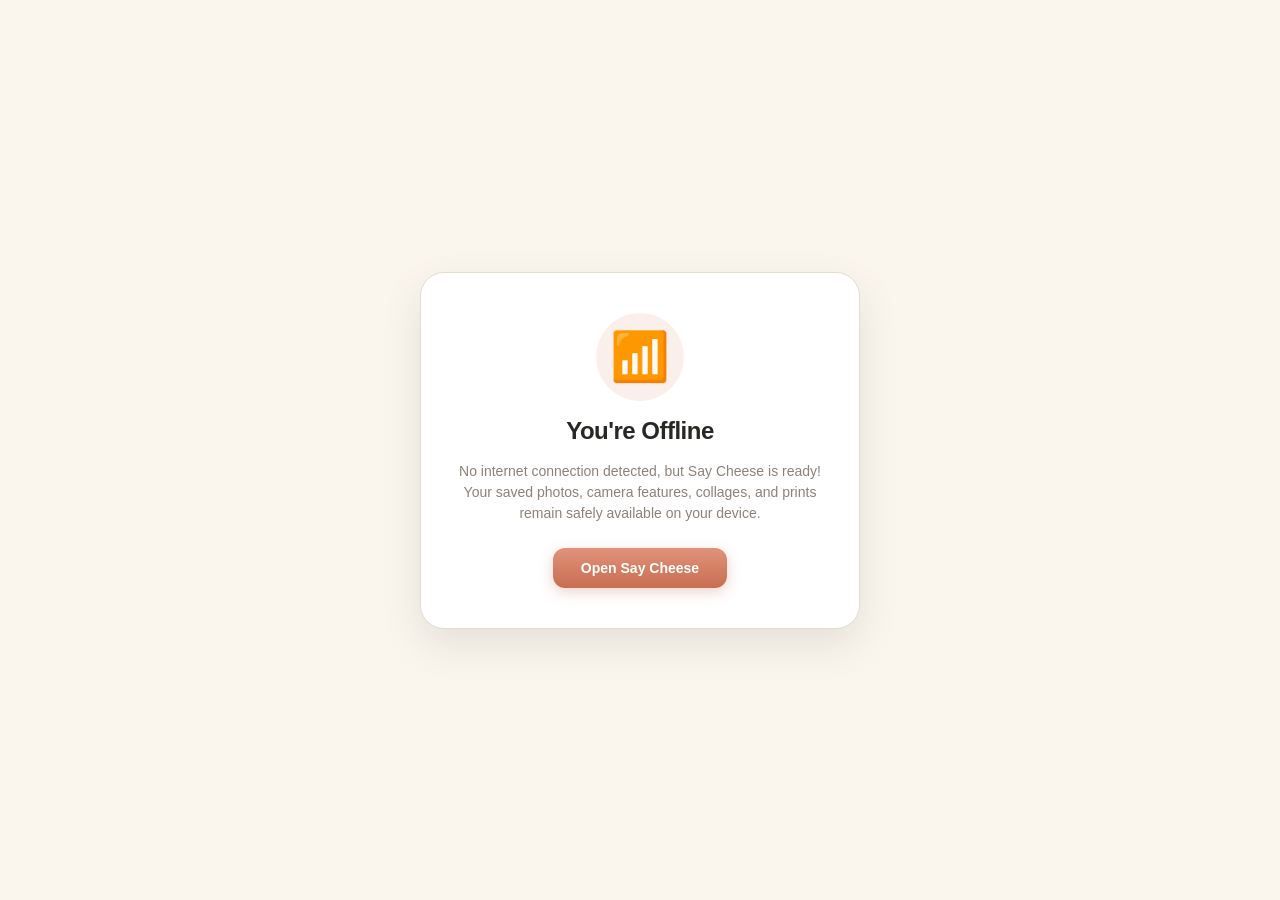
<file: offline.html>
<!DOCTYPE html>
<html lang="en">

<head>
  <meta charset="UTF-8" />
  <meta name="viewport" content="width=device-width, initial-scale=1.0, viewport-fit=cover" />
  <title>Say Cheese - Offline</title>
  <link rel="icon" type="image/svg+xml" href="icons/favicon.svg" />
  <style>
    :root {
      --color-cream-bg: #FAF6EE;
      --color-charcoal-main: #292724;
      --color-charcoal-subtle: #8C827A;
      --color-primary: #E0937A;
      --color-primary-dark: #C86D51;
      --color-cream-border: #E4DCCF;
    }

    * {
      box-sizing: border-box;
      margin: 0;
      padding: 0;
    }

    body {
      background: var(--color-cream-bg);
      color: var(--color-charcoal-main);
      font-family: -apple-system, BlinkMacSystemFont, "Segoe UI", Roboto, sans-serif;
      min-height: 100vh;
      display: flex;
      align-items: center;
      justify-content: center;
      padding: 24px;
      text-align: center;
    }

    .offline-card {
      background: #FFFFFF;
      border: 1px solid var(--color-cream-border);
      border-radius: 24px;
      padding: 40px 32px;
      max-width: 440px;
      width: 100%;
      box-shadow: 0 16px 40px rgba(41, 39, 36, 0.1);
      display: flex;
      flex-direction: column;
      align-items: center;
      gap: 16px;
    }

    .offline-icon {
      font-size: 48px;
      background: rgba(224, 147, 122, 0.15);
      width: 88px;
      height: 88px;
      border-radius: 50%;
      display: flex;
      align-items: center;
      justify-content: center;
    }

    h1 {
      font-size: 24px;
      font-weight: 800;
      letter-spacing: -0.5px;
    }

    p {
      font-size: 14px;
      color: var(--color-charcoal-subtle);
      line-height: 1.5;
    }

    .btn-return {
      margin-top: 8px;
      background: linear-gradient(180deg, var(--color-primary) 0%, var(--color-primary-dark) 100%);
      color: #FFFFFF;
      font-weight: 700;
      font-size: 14px;
      padding: 12px 28px;
      border-radius: 12px;
      text-decoration: none;
      border: none;
      cursor: pointer;
      box-shadow: 0 4px 14px rgba(200, 109, 81, 0.3);
      transition: all 0.18s ease;
    }

    .btn-return:hover {
      transform: translateY(-1.5px);
      box-shadow: 0 6px 18px rgba(200, 109, 81, 0.4);
    }
  </style>
</head>

<body>
  <div class="offline-card">
    <div class="offline-icon">📶</div>
    <h1>You're Offline</h1>
    <p>
      No internet connection detected, but Say Cheese is ready! Your saved photos, camera features, collages, and prints
      remain safely available on your device.
    </p>
    <a href="./" class="btn-return">Open Say Cheese</a>
  </div>

  <script>
    window.addEventListener('online', () => {
      window.location.href = './';
    });
  </script>
</body>

</html>
</file>
<file: css/variables.css>
:root {

  --bg-canvas: #F6F0E6;
  --bg-canvas-alt: #EFE5D5;
  --surface-panel: #FAF5ED;
  --surface-panel-border: rgba(41, 39, 36, 0.08);
  --surface-card: #FFFFFF;
  --surface-well: #E8DDCD;
  --surface-well-dark: #D8C8B4;

  --color-primary: #C86D51;
  --color-primary-hover: #B85F44;
  --color-primary-active: #9E4D34;
  --color-primary-light: #F5DFD7;
  --color-primary-glow: rgba(200, 109, 81, 0.25);

  --color-secondary: #E0937A;
  --color-secondary-light: #FCEBE6;

  --color-sage: #7A8268;
  --color-sage-light: #E2E8DC;
  --color-sage-glow: rgba(122, 130, 104, 0.3);

  --color-caramel: #C68B45;
  --color-caramel-light: #F7EAD7;

  --color-charcoal: #292724;
  --color-charcoal-muted: #6B5A48;
  --color-charcoal-subtle: #8E7F70;
  --color-charcoal-faint: rgba(41, 39, 36, 0.05);

  --color-error: #BA1A1A;
  --color-error-light: #FFDAD6;

  --font-display: 'Epilogue', -apple-system, BlinkMacSystemFont, "Segoe UI", sans-serif;
  --font-body: 'Plus Jakarta Sans', -apple-system, BlinkMacSystemFont, "Segoe UI", sans-serif;
  --font-mono: 'Space Grotesk', ui-monospace, SFMono-Regular, Menlo, monospace;
  --font-serif: 'Playfair Display', Georgia, serif;

  --shadow-subtle: 0 2px 6px rgba(41, 39, 36, 0.04);
  --shadow-panel: 0 10px 30px -5px rgba(41, 39, 36, 0.08), 0 2px 6px rgba(41, 39, 36, 0.04);
  --shadow-floating: 0 16px 40px -8px rgba(41, 39, 36, 0.12), 0 4px 12px rgba(41, 39, 36, 0.05);
  --shadow-paper: 0 8px 24px -4px rgba(41, 39, 36, 0.1), 0 2px 6px rgba(41, 39, 36, 0.04);
  --shadow-button: 0 4px 0 var(--color-primary-active), 0 8px 16px var(--color-primary-glow);
  --shadow-button-pressed: 0 1px 0 var(--color-primary-active), 0 2px 4px var(--color-primary-glow);
  --shadow-inset-well: inset 0 2px 5px rgba(41, 39, 36, 0.1), inset 0 4px 12px rgba(41, 39, 36, 0.06);

  --radius-sm: 8px;
  --radius-md: 14px;
  --radius-lg: 22px;
  --radius-xl: 32px;
  --radius-2xl: 44px;
  --radius-full: 9999px;

  --ease-warm: cubic-bezier(0.25, 1, 0.5, 1);
  --ease-spring: cubic-bezier(0.34, 1.56, 0.64, 1);
  --duration-fast: 150ms;
  --duration-normal: 300ms;
  --duration-slow: 600ms;
}

*, *::before, *::after {
  box-sizing: border-box;
  margin: 0;
  padding: 0;
  -webkit-font-smoothing: antialiased;
  -moz-osx-font-smoothing: grayscale;
}

html, body {
  width: 100%;
  height: 100%;
  font-family: var(--font-body);
  background-color: var(--bg-canvas);
  color: var(--color-charcoal);
  overflow: hidden;
  user-select: none;
  scrollbar-width: none;
  -ms-overflow-style: none;
}

html::-webkit-scrollbar,
body::-webkit-scrollbar {
  display: none;
  width: 0;
  height: 0;
}

button {
  font-family: inherit;
  border: none;
  background: none;
  cursor: pointer;
  outline: none;
}

button:focus-visible, a:focus-visible, input:focus-visible, select:focus-visible {
  outline: 2px solid var(--color-primary);
  outline-offset: 3px;
}
</file>
<file: css/background.css>
.ambient-background {
  position: fixed;
  top: 0;
  left: 0;
  width: 100vw;
  height: 100vh;
  z-index: 0;
  pointer-events: none;
  overflow: hidden;
  background: radial-gradient(circle at 50% 20%, #FDF9F2 0%, #F6F0E6 70%, #EFE5D5 100%);
}

.ambient-background::after {
  content: "";
  position: absolute;
  inset: 0;
  opacity: 0.025;
  background-image: radial-gradient(#292724 0.75px, transparent 0.75px);
  background-size: 16px 16px;
  pointer-events: none;
}

.organic-shape {
  position: absolute;
  filter: blur(40px);
  opacity: 0.65;
  will-change: transform, border-radius;
  mix-blend-mode: multiply;
}

.shape-1 {
  top: -10%;
  left: -5%;
  width: 55vw;
  height: 60vh;
  background: linear-gradient(135deg, #F8E8DA 0%, #ECD7C3 100%);
  border-radius: 42% 58% 70% 30% / 45% 45% 55% 55%;
  animation: driftAndBreathe1 22s var(--ease-warm) infinite alternate;
}

.shape-2 {
  bottom: -15%;
  right: -8%;
  width: 65vw;
  height: 55vh;
  background: linear-gradient(140deg, #F3E6D0 0%, #E3CDB2 100%);
  border-radius: 60% 40% 30% 70% / 60% 30% 70% 40%;
  animation: driftAndBreathe2 26s var(--ease-warm) infinite alternate-reverse;
}

.shape-3 {
  top: 40%;
  left: 10%;
  width: 40vw;
  height: 45vh;
  background: linear-gradient(120deg, #E6EADF 0%, #F1E5DA 100%);
  border-radius: 50% 50% 35% 65% / 40% 60% 40% 60%;
  opacity: 0.5;
  animation: driftAndBreathe3 18s var(--ease-warm) infinite alternate;
}

.shape-4 {
  top: 15%;
  right: 15%;
  width: 35vw;
  height: 40vh;
  background: linear-gradient(160deg, #FFFDF9 0%, #F3E9DD 100%);
  border-radius: 35% 65% 55% 45% / 55% 35% 65% 45%;
  opacity: 0.7;
  animation: driftAndBreathe4 20s var(--ease-warm) infinite alternate-reverse;
}

@keyframes driftAndBreathe1 {
  0% {
    transform: translate(0, 0) rotate(0deg) scale(1);
    border-radius: 42% 58% 70% 30% / 45% 45% 55% 55%;
  }
  50% {
    transform: translate(4vw, 3vh) rotate(4deg) scale(1.04);
    border-radius: 55% 45% 40% 60% / 60% 50% 50% 40%;
  }
  100% {
    transform: translate(-3vw, 5vh) rotate(-3deg) scale(0.97);
    border-radius: 38% 62% 60% 40% / 40% 60% 40% 60%;
  }
}

@keyframes driftAndBreathe2 {
  0% {
    transform: translate(0, 0) rotate(0deg) scale(1);
    border-radius: 60% 40% 30% 70% / 60% 30% 70% 40%;
  }
  50% {
    transform: translate(-5vw, -4vh) rotate(-5deg) scale(1.06);
    border-radius: 40% 60% 65% 35% / 45% 55% 45% 55%;
  }
  100% {
    transform: translate(3vw, -2vh) rotate(3deg) scale(0.98);
    border-radius: 65% 35% 45% 55% / 50% 40% 60% 50%;
  }
}

@keyframes driftAndBreathe3 {
  0% {
    transform: translate(0, 0) scale(1);
    border-radius: 50% 50% 35% 65% / 40% 60% 40% 60%;
  }
  50% {
    transform: translate(3vw, -3vh) scale(1.08);
    border-radius: 60% 40% 55% 45% / 55% 45% 55% 45%;
  }
  100% {
    transform: translate(-2vw, 2vh) scale(0.95);
    border-radius: 45% 55% 40% 60% / 45% 55% 45% 55%;
  }
}

@keyframes driftAndBreathe4 {
  0% {
    transform: translate(0, 0) rotate(0deg) scale(1);
  }
  50% {
    transform: translate(-4vw, 4vh) rotate(6deg) scale(1.05);
  }
  100% {
    transform: translate(2vw, -2vh) rotate(-4deg) scale(0.96);
  }
}

@media (prefers-reduced-motion: reduce) {
  .organic-shape {
    animation: none !important;
  }
}

body.reduced-motion .organic-shape,
body.battery-saver .organic-shape,
body.tab-hidden .organic-shape {
  animation-play-state: paused !important;
}

body.battery-saver .ambient-background {
  background: #FAF6EE !important;
}
</file>
<file: css/components.css>
.status-badge {
  display: inline-flex;
  align-items: center;
  gap: 8px;
  padding: 6px 14px;
  background-color: var(--surface-panel);
  border: 1px solid var(--surface-panel-border);
  border-radius: var(--radius-full);
  font-family: var(--font-mono);
  font-size: 11px;
  font-weight: 600;
  letter-spacing: 0.08em;
  text-transform: uppercase;
  color: var(--color-charcoal-muted);
  box-shadow: var(--shadow-subtle);
}

.status-dot {
  width: 8px;
  height: 8px;
  border-radius: 50%;
  background-color: var(--color-sage);
  box-shadow: 0 0 8px var(--color-sage-glow);
  transition: background-color var(--duration-normal) ease;
}

.status-dot.capturing {
  background-color: var(--color-primary);
  box-shadow: 0 0 10px var(--color-primary-glow);
  animation: pulseDot 1s infinite alternate;
}

.status-dot.error {
  background-color: var(--color-error);
  box-shadow: 0 0 8px rgba(186, 26, 26, 0.4);
}

@keyframes pulseDot {
  0% { transform: scale(0.9); opacity: 0.8; }
  100% { transform: scale(1.3); opacity: 1; }
}

.pill-group {
  display: flex;
  flex-wrap: wrap;
  align-items: center;
  background-color: var(--surface-well);
  padding: 4px;
  border-radius: 12px;
  box-shadow: var(--shadow-inset-well);
  gap: 4px;
  box-sizing: border-box;
  width: 100%;
  max-width: 100%;
}

.pill-btn {
  padding: 5px 10px;
  min-width: 28px;
  height: auto;
  min-height: 28px;
  border-radius: 8px;
  font-family: var(--font-mono);
  font-size: 11px;
  font-weight: 600;
  color: var(--color-charcoal-muted);
  transition: all var(--duration-fast) var(--ease-warm);
  white-space: nowrap;
  box-sizing: border-box;
  display: inline-flex;
  align-items: center;
  justify-content: center;
  border: none;
  background: transparent;
  cursor: pointer;
  flex: 1 1 auto;
}

.pill-btn:hover {
  color: var(--color-charcoal);
  background-color: rgba(255, 255, 255, 0.5);
}

.pill-btn:active {
  transform: scale(0.97);
}

.pill-btn.active {
  background-color: var(--surface-card);
  color: var(--color-primary-active);
  box-shadow: 0 2px 6px rgba(41, 39, 36, 0.1);
  font-weight: 700;
  border-radius: 8px;
}

.custom-val-inline {
  display: inline-flex;
  align-items: center;
  gap: 5px;
  background: var(--surface-card);
  border: 1px solid var(--surface-panel-border);
  border-radius: var(--radius-full);
  padding: 3px 10px;
  box-shadow: var(--shadow-sm);
  animation: fadeIn 0.18s ease-out;
  box-sizing: border-box;
}

.custom-val-input {
  width: 44px;
  padding: 3px 4px;
  border: 1px solid var(--surface-panel-border);
  border-radius: var(--radius-sm);
  font-family: var(--font-mono);
  font-size: 12px;
  font-weight: 700;
  color: var(--color-charcoal);
  background: var(--surface-well);
  text-align: center;
  outline: none;
  box-sizing: border-box;
  transition: border-color var(--duration-fast) ease, background var(--duration-fast) ease;
}

.custom-val-input:focus {
  border-color: var(--color-primary);
  background: #FFFFFF;
  box-shadow: 0 0 0 2px rgba(200, 109, 81, 0.18);
}

.custom-val-unit {
  font-family: var(--font-mono);
  font-size: 10px;
  font-weight: 700;
  text-transform: uppercase;
  letter-spacing: 0.04em;
  color: var(--color-charcoal-subtle);
  user-select: none;
}

.icon-btn {
  display: inline-flex;
  align-items: center;
  justify-content: center;
  width: 42px;
  height: 42px;
  border-radius: var(--radius-full);
  background-color: var(--surface-panel);
  border: 1px solid var(--surface-panel-border);
  color: var(--color-charcoal-muted);
  box-shadow: var(--shadow-subtle);
  transition: all var(--duration-fast) var(--ease-warm);
}

.icon-btn:hover {
  transform: translateY(-2px);
  color: var(--color-charcoal);
  background-color: var(--surface-card);
  box-shadow: var(--shadow-panel);
}

.icon-btn:active {
  transform: translateY(1px);
}

.icon-btn.active {
  background-color: var(--color-primary-light);
  color: var(--color-primary-active);
  border-color: rgba(200, 109, 81, 0.2);
}

.shutter-housing {
  padding: 8px;
  background: linear-gradient(180deg, #EBE0D0 0%, #D8C7B0 100%);
  border-radius: var(--radius-2xl);
  box-shadow: var(--shadow-inset-well), 0 2px 4px rgba(255, 255, 255, 0.8);
  display: inline-flex;
  align-items: center;
  justify-content: center;
}

.btn-shutter {
  position: relative;
  display: flex;
  align-items: center;
  justify-content: center;
  gap: 12px;
  padding: 16px 36px;
  background: linear-gradient(180deg, #D47B5F 0%, #C86D51 60%, #B85B3F 100%);
  color: #FFFFFF;
  font-family: var(--font-display);
  font-size: 16px;
  font-weight: 700;
  letter-spacing: 0.04em;
  text-transform: uppercase;
  border-radius: var(--radius-xl);
  box-shadow: var(--shadow-button);
  transition: all 120ms var(--ease-warm);
  overflow: hidden;
}

.btn-shutter::after {
  content: "";
  position: absolute;
  top: 0;
  left: 0;
  right: 0;
  height: 45%;
  background: linear-gradient(180deg, rgba(255, 255, 255, 0.3) 0%, rgba(255, 255, 255, 0) 100%);
  border-top-left-radius: var(--radius-xl);
  border-top-right-radius: var(--radius-xl);
  pointer-events: none;
}

.btn-shutter:hover {
  transform: translateY(-2px);
  box-shadow: 0 6px 0 var(--color-primary-active), 0 12px 24px var(--color-primary-glow);
}

.btn-shutter:active, .btn-shutter.pressed {
  transform: translateY(3px);
  box-shadow: var(--shadow-button-pressed);
}

.btn-shutter:disabled {
  opacity: 0.6;
  cursor: not-allowed;
  transform: none;
  box-shadow: 0 2px 0 var(--color-primary-active);
}

.btn-shutter svg {
  width: 20px;
  height: 20px;
  fill: currentColor;
  flex-shrink: 0;
}

.shutter-split-housing {
  padding: 4px;
  background-color: var(--surface-well);
  border-radius: 12px;
  box-shadow: var(--shadow-inset-well);
  display: inline-flex;
  align-items: center;
  justify-content: center;
  box-sizing: border-box;
}

.shutter-split-btn-group {
  display: inline-flex;
  align-items: center;
  gap: 4px;
  position: relative;
}

.btn-shutter-split {
  flex: 0 0 auto;
  min-width: 44px;
  height: 28px;
  padding: 0 12px;
  display: inline-flex;
  align-items: center;
  justify-content: center;
  border-radius: 8px;
  box-shadow: 0 2px 6px rgba(200, 109, 81, 0.25);
  transition: all 120ms var(--ease-warm);
  gap: 0;
  cursor: pointer;
}

.btn-shutter-split svg {
  width: 16px;
  height: 16px;
  fill: #FFFFFF;
  display: block;
  flex-shrink: 0;
}

.btn-shutter-camera {
  background: linear-gradient(180deg, #E0937A 0%, #C86D51 100%);
}

.btn-shutter-voice {
  background: linear-gradient(180deg, #E0937A 0%, #C86D51 100%);
}

.btn-shutter-voice.listening {
  background: linear-gradient(180deg, #E26E51 0%, #D85633 60%, #BA4322 100%);
  animation: pulseVoiceShutter 1.5s ease-in-out infinite;
}

@keyframes pulseVoiceShutter {
  0%, 100% {
    box-shadow: 0 2px 0 #9E3518, 0 4px 10px rgba(211, 84, 50, 0.4);
  }
  50% {
    box-shadow: 0 2px 0 #9E3518, 0 6px 16px rgba(211, 84, 50, 0.75);
  }
}

.voice-mode-overlay {
  position: absolute;
  top: 20px;
  left: 50%;
  transform: translateX(-50%);
  background: rgba(30, 28, 26, 0.88);
  backdrop-filter: blur(12px);
  -webkit-backdrop-filter: blur(12px);
  border: 1px solid rgba(255, 255, 255, 0.2);
  border-radius: 40px;
  padding: 8px 20px 8px 10px;
  display: flex;
  align-items: center;
  gap: 12px;
  box-shadow: 0 8px 28px rgba(0, 0, 0, 0.45);
  z-index: 45;
  pointer-events: none;
  animation: slideDownVoice 0.3s cubic-bezier(0.2, 0.9, 0.3, 1.2);
}

@keyframes slideDownVoice {
  0% { transform: translate(-50%, -16px) scale(0.92); opacity: 0; }
  100% { transform: translate(-50%, 0) scale(1); opacity: 1; }
}

.voice-mic-badge {
  position: relative;
  width: 36px;
  height: 36px;
  border-radius: 50%;
  background: linear-gradient(135deg, #E87A5D, #C86D51);
  display: flex;
  align-items: center;
  justify-content: center;
  color: #FFFFFF;
  flex-shrink: 0;
}

.voice-mic-pulse {
  position: absolute;
  inset: -4px;
  border-radius: 50%;
  border: 2px solid rgba(232, 122, 93, 0.7);
  animation: voiceMicPulseRing 1.3s ease-out infinite;
}

@keyframes voiceMicPulseRing {
  0% { transform: scale(0.9); opacity: 1; }
  100% { transform: scale(1.65); opacity: 0; }
}

.voice-mic-icon {
  width: 18px;
  height: 18px;
  fill: currentColor;
  z-index: 2;
}

.voice-hud-content {
  display: flex;
  flex-direction: column;
  gap: 2px;
  text-align: left;
}

.voice-hud-title {
  font-family: var(--font-display);
  font-size: 14px;
  font-weight: 700;
  color: #FAF6EE;
  letter-spacing: 0.02em;
}

.voice-hud-progress {
  font-family: var(--font-mono);
  font-size: 11px;
  color: rgba(250, 246, 238, 0.75);
  letter-spacing: 0.06em;
  text-transform: uppercase;
}

.voice-mode-overlay.trigger-detected {
  background: rgba(46, 125, 50, 0.92);
  border-color: rgba(129, 199, 132, 0.5);
  animation: popDetected 0.3s ease-out;
}

.voice-mode-overlay.trigger-detected .voice-hud-title {
  color: #FFFFFF;
}

@keyframes popDetected {
  0% { transform: translate(-50%, 0) scale(1); }
  50% { transform: translate(-50%, 0) scale(1.08); }
  100% { transform: translate(-50%, 0) scale(1); }
}

.btn-secondary {
  display: inline-flex;
  align-items: center;
  justify-content: center;
  gap: 8px;
  padding: 12px 24px;
  background-color: var(--surface-card);
  border: 1px solid var(--surface-panel-border);
  color: var(--color-charcoal);
  font-family: var(--font-body);
  font-size: 14px;
  font-weight: 600;
  border-radius: var(--radius-full);
  box-shadow: 0 3px 0 var(--surface-well-dark), 0 4px 10px rgba(41, 39, 36, 0.05);
  transition: all var(--duration-fast) var(--ease-warm);
}

.btn-secondary:hover {
  transform: translateY(-1px);
  box-shadow: 0 4px 0 var(--surface-well-dark), 0 6px 14px rgba(41, 39, 36, 0.08);
}

.btn-secondary:active {
  transform: translateY(2px);
  box-shadow: 0 1px 0 var(--surface-well-dark);
}

.btn-danger {
  color: var(--color-error);
  background-color: #FFF5F4;
  border-color: rgba(186, 26, 26, 0.15);
}

.btn-danger:hover {
  background-color: var(--color-error-light);
}

.tactile-slider {
  -webkit-appearance: none;
  appearance: none;
  width: 100%;
  height: 8px;
  background: var(--surface-well);
  border-radius: var(--radius-full);
  outline: none;
  box-shadow: var(--shadow-inset-well);
}

.tactile-slider::-webkit-slider-thumb {
  -webkit-appearance: none;
  appearance: none;
  width: 22px;
  height: 22px;
  border-radius: 50%;
  background: var(--color-primary);
  border: 3px solid #FFFFFF;
  box-shadow: 0 2px 6px rgba(41, 39, 36, 0.2);
  cursor: pointer;
  transition: transform var(--duration-fast) ease;
}

.tactile-slider::-webkit-slider-thumb:hover {
  transform: scale(1.15);
}

.modal-overlay {
  position: fixed;
  inset: 0;
  background: rgba(41, 39, 36, 0.4);
  backdrop-filter: blur(8px);
  z-index: 1000;
  display: flex;
  align-items: center;
  justify-content: center;
  opacity: 0;
  pointer-events: none;
  transition: opacity var(--duration-normal) var(--ease-warm);
  padding: 20px;
}

.modal-overlay.active {
  opacity: 1;
  pointer-events: auto;
}

.modal-dialog {
  background: var(--surface-panel);
  border: 1px solid var(--surface-panel-border);
  border-radius: var(--radius-xl);
  padding: 32px;
  max-width: 480px;
  width: 100%;
  box-shadow: var(--shadow-floating);
  transform: scale(0.95) translateY(10px);
  transition: transform var(--duration-normal) var(--ease-spring);
}

.modal-overlay.active .modal-dialog {
  transform: scale(1) translateY(0);
}

.pwa-update-banner {
  position: fixed;
  bottom: 24px;
  left: 50%;
  transform: translateX(-50%);
  z-index: 9999;
  background: var(--color-surface, #FFFFFF);
  border: 1.5px solid var(--color-primary, #E0937A);
  border-radius: 16px;
  padding: 12px 18px;
  box-shadow: 0 12px 32px rgba(41, 39, 36, 0.22);
  display: flex;
  align-items: center;
  gap: 16px;
  animation: slideUpFade 0.28s cubic-bezier(0.16, 1, 0.3, 1);
  max-width: 90vw;
}

@keyframes slideUpFade {
  from { opacity: 0; transform: translate(-50%, 16px); }
  to { opacity: 1; transform: translate(-50%, 0); }
}

.pwa-update-content {
  display: flex;
  align-items: center;
  gap: 10px;
}

.pwa-update-icon {
  font-size: 20px;
}

.pwa-update-text {
  font-size: 13px;
  color: var(--color-charcoal-main, #292724);
}

.pwa-update-actions {
  display: flex;
  gap: 8px;
}

.btn-pwa-update-reload {
  padding: 6px 14px;
  border-radius: 8px;
  background: var(--color-primary, #E0937A);
  color: #FFFFFF;
  font-weight: 700;
  font-size: 12px;
  border: none;
  cursor: pointer;
  transition: background 0.16s ease;
}

.btn-pwa-update-reload:hover {
  background: var(--color-primary-dark, #C86D51);
}

.btn-pwa-update-dismiss {
  padding: 6px 10px;
  border-radius: 8px;
  background: transparent;
  color: var(--color-charcoal-subtle, #8C827A);
  font-size: 12px;
  border: 1px solid var(--color-cream-border, #E4DCCF);
  cursor: pointer;
}

.pwa-status-card {
  background: var(--color-cream-subtle, #FAF6EE);
  border: 1px solid var(--color-cream-border, #E4DCCF);
  border-radius: 14px;
  padding: 16px;
  display: flex;
  flex-direction: column;
  gap: 12px;
}

.pwa-status-header {
  display: flex;
  align-items: center;
  justify-content: space-between;
}

.pwa-install-btn {
  width: 100%;
  display: flex;
  align-items: center;
  justify-content: center;
  gap: 8px;
  padding: 12px;
  border-radius: 12px;
  background: linear-gradient(180deg, var(--color-primary, #E0937A) 0%, var(--color-primary-dark, #C86D51) 100%);
  color: #FFFFFF;
  font-weight: 800;
  font-size: 13.5px;
  border: none;
  cursor: pointer;
  box-shadow: 0 4px 14px rgba(200, 109, 81, 0.3);
  transition: all 0.18s ease;
}

.pwa-install-btn:hover {
  transform: translateY(-1px);
  box-shadow: 0 6px 18px rgba(200, 109, 81, 0.4);
}

.error-dialog-card {
  max-width: 440px;
  border-top: 4px solid var(--color-primary, #C86D51);
}

.error-modal-message {
  font-size: 14px;
  line-height: 1.5;
  color: var(--color-charcoal, #292724);
  margin-bottom: 12px;
}

.error-modal-tip {
  font-size: 12px;
  line-height: 1.4;
  color: var(--color-charcoal-subtle, #6E685E);
  background: var(--color-surface, #FAF6EE);
  border: 1px solid var(--color-border, #E4DCCF);
  padding: 10px 12px;
  border-radius: 8px;
}

.error-toast {
  position: fixed;
  bottom: 24px;
  left: 50%;
  transform: translateX(-50%) translateY(0);
  background: var(--color-surface, #FAF6EE);
  color: var(--color-charcoal, #292724);
  border: 1.5px solid var(--color-primary, #C86D51);
  box-shadow: 0 8px 24px rgba(41, 39, 36, 0.16);
  border-radius: 24px;
  padding: 10px 16px;
  display: flex;
  align-items: center;
  gap: 10px;
  z-index: 9999;
  font-size: 13px;
  font-weight: 600;
  max-width: 90vw;
  animation: toastSlideUp 0.25s cubic-bezier(0.16, 1, 0.3, 1) forwards;
}

.error-toast-icon {
  font-size: 16px;
}

.error-toast-text {
  flex: 1;
}

.error-toast-action {
  background: var(--color-primary, #C86D51);
  color: #FFFFFF;
  border: none;
  border-radius: 12px;
  padding: 4px 10px;
  font-size: 11.5px;
  font-weight: 700;
  cursor: pointer;
  transition: opacity 0.15s ease;
}

.error-toast-action:hover {
  opacity: 0.9;
}

.error-toast-close {
  background: none;
  border: none;
  color: var(--color-charcoal-subtle, #6E685E);
  cursor: pointer;
  font-size: 13px;
  padding: 2px 6px;
  border-radius: 50%;
}

.error-toast-close:hover {
  background: rgba(41, 39, 36, 0.08);
}

.micro-toast {
  position: fixed;
  bottom: 24px;
  left: 50%;
  transform: translateX(-50%) translateY(16px);
  background: var(--surface-card, #FFFFFF);
  color: var(--color-charcoal, #292724);
  border: 1px solid var(--surface-panel-border, rgba(41, 39, 36, 0.1));
  box-shadow: 0 8px 24px rgba(41, 39, 36, 0.12), 0 2px 6px rgba(41, 39, 36, 0.06);
  border-radius: var(--radius-full, 9999px);
  padding: 8px 18px;
  font-family: var(--font-body);
  font-size: 13px;
  font-weight: 600;
  z-index: 10000;
  opacity: 0;
  pointer-events: none;
  transition: transform 0.22s var(--ease-warm), opacity 0.22s ease;
}

.micro-toast.active {
  transform: translateX(-50%) translateY(0);
  opacity: 1;
}

.micro-toast.toast-success {
  border-color: var(--color-sage, #7A8268);
  color: var(--color-charcoal, #292724);
}

@keyframes photoDevSettle {
  0% {
    opacity: 0.2;
    transform: scale(0.95) translateY(4px);
  }
  100% {
    opacity: 1;
    transform: scale(1) translateY(0);
  }
}

.photo-dev-settle {
  animation: photoDevSettle 0.28s var(--ease-warm) forwards;
}

.btn-shutter {
  transition: transform 0.12s var(--ease-warm), box-shadow 0.12s var(--ease-warm);
}

.btn-shutter:active {
  transform: scale(0.94);
  box-shadow: 0 2px 4px var(--color-primary-glow, rgba(200, 109, 81, 0.25));
}

.snap-guide-line-x {
  position: absolute;
  top: 50%;
  left: 0;
  right: 0;
  height: 1px;
  background: rgba(200, 109, 81, 0.6);
  box-shadow: 0 0 4px rgba(200, 109, 81, 0.4);
  pointer-events: none;
  z-index: 99;
}

.snap-guide-line-y {
  position: absolute;
  left: 50%;
  top: 0;
  bottom: 0;
  width: 1px;
  background: rgba(200, 109, 81, 0.6);
  box-shadow: 0 0 4px rgba(200, 109, 81, 0.4);
  pointer-events: none;
  z-index: 99;
}

.inline-status-active {
  color: var(--color-sage, #7A8268) !important;
  font-weight: 700;
  transition: color 0.2s ease;
}

.secret-sparkle-active {
  animation: secretSparkle 0.8s ease-in-out infinite alternate;
  color: var(--color-primary, #C86D51) !important;
  text-shadow: 0 0 12px rgba(200, 109, 81, 0.4);
}

@keyframes secretSparkle {
  0% { transform: scale(1); filter: brightness(1); }
  100% { transform: scale(1.04); filter: brightness(1.2); }
}

.idle-whisper-dot {
  background-color: #A370F7 !important;
  box-shadow: 0 0 12px rgba(163, 112, 247, 0.6) !important;
  animation: idleDotGlow 1.5s infinite ease-in-out alternate;
}

@keyframes idleDotGlow {
  0% { transform: scale(0.9); opacity: 0.7; }
  100% { transform: scale(1.4); opacity: 1; }
}

.golden-flash-active {
  background: radial-gradient(circle, rgba(255, 223, 128, 0.85) 0%, rgba(200, 109, 81, 0.6) 70%, transparent 100%) !important;
  opacity: 1 !important;
  transition: opacity 0.35s ease-out;
}

@media (prefers-reduced-motion: reduce) {
  .photo-dev-settle {
    animation: none !important;
    opacity: 1 !important;
    transform: none !important;
  }
  .micro-toast {
    transition: opacity 0.1s ease !important;
    transform: translateX(-50%) !important;
  }
  .btn-shutter:active {
    transform: none !important;
  }
  .secret-sparkle-active {
    animation: none !important;
    transform: none !important;
  }
}

.session-summary-card {
  max-width: 440px;
  background: var(--surface-card, #FFFFFF);
  border-radius: var(--radius-xl, 32px);
  padding: 8px 4px;
}

.session-card-header {
  text-align: center;
  padding: 12px 16px;
  border-bottom: 1px solid var(--surface-panel-border, rgba(41, 39, 36, 0.08));
  margin-bottom: 16px;
}

.session-card-badge {
  display: inline-block;
  background: var(--color-primary-light, #F5DFD7);
  color: var(--color-primary-active, #9E4D34);
  font-family: var(--font-mono);
  font-size: 11px;
  font-weight: 700;
  text-transform: uppercase;
  padding: 4px 12px;
  border-radius: var(--radius-full, 9999px);
  margin-bottom: 8px;
}

.session-card-title {
  font-family: var(--font-display);
  font-size: 20px;
  font-weight: 800;
  color: var(--color-charcoal, #292724);
  margin-bottom: 4px;
}

.session-card-subtitle {
  font-family: var(--font-body);
  font-size: 13.5px;
  font-weight: 600;
  color: var(--color-charcoal-muted, #6B5A48);
}

.session-stats-grid {
  display: grid;
  grid-template-columns: repeat(auto-fit, minmax(170px, 1fr));
  gap: 10px;
  padding: 0 12px;
}

.stat-pill {
  display: flex;
  align-items: center;
  gap: 8px;
  background: var(--surface-panel, #FAF5ED);
  border: 1px solid var(--surface-panel-border, rgba(41, 39, 36, 0.08));
  border-radius: var(--radius-md, 14px);
  padding: 10px 14px;
  font-size: 12.5px;
  font-weight: 600;
  color: var(--color-charcoal, #292724);
}

.stat-pill.secret-pill {
  border-color: rgba(200, 109, 81, 0.4);
  background: rgba(200, 109, 81, 0.08);
  color: var(--color-primary-active, #9E4D34);
}

.stat-pill-icon {
  font-size: 16px;
}

.stat-pill-text {
  flex: 1;
}

.btn-ai-sparkle {
  display: inline-flex;
  align-items: center;
  gap: 6px;
  background: linear-gradient(135deg, var(--surface-card, #FFF), var(--surface-panel, #FAF5ED));
  border: 1px solid var(--color-primary-light, #F5DFD7);
  box-shadow: 0 2px 6px var(--colorPrimaryGlow, rgba(200, 109, 81, 0.15));
  border-radius: var(--radius-full, 9999px);
  padding: 6px 14px;
  font-family: var(--font-body);
  font-size: 12px;
  font-weight: 700;
  color: var(--color-primary, #C86D51);
  cursor: pointer;
  transition: all var(--transition-fast, 180ms ease);
}

.btn-ai-sparkle:hover {
  transform: translateY(-1px);
  border-color: var(--color-primary, #C86D51);
  box-shadow: 0 4px 12px var(--colorPrimaryGlow, rgba(200, 109, 81, 0.25));
}

.btn-ai-sparkle:active {
  transform: translateY(0);
}

.ai-styles-ribbon {
  display: flex;
  gap: 6px;
  overflow-x: auto;
  padding: 4px 0 8px 0;
  scrollbar-width: thin;
}

.ai-style-chip,
.ai-mood-chip,
.ai-group-chip {
  flex-shrink: 0;
  background: var(--surface-panel, #FAF5ED);
  border: 1px solid var(--surface-panel-border, rgba(41, 39, 36, 0.12));
  border-radius: var(--radius-full, 9999px);
  padding: 6px 13px;
  font-family: var(--font-body);
  font-size: 12px;
  font-weight: 600;
  color: var(--color-charcoal, #292724);
  cursor: pointer;
  transition: all var(--transition-fast, 180ms ease);
}

.ai-style-chip:hover,
.ai-mood-chip:hover,
.ai-group-chip:hover {
  border-color: var(--color-primary, #C86D51);
  background: var(--surface-card, #FFFFFF);
}

.ai-style-chip.active,
.ai-mood-chip.active,
.ai-group-chip.active {
  background: var(--color-primary, #C86D51);
  color: #FFFFFF;
  border-color: var(--color-primary, #C86D51);
  box-shadow: 0 2px 6px var(--colorPrimaryGlow, rgba(200, 109, 81, 0.25));
}

.ai-captions-container {
  display: flex;
  flex-direction: column;
  gap: 10px;
  margin-top: 12px;
}

.ai-caption-card {
  display: flex;
  align-items: center;
  justify-content: space-between;
  gap: 12px;
  background: var(--surface-card, #FFFFFF);
  border: 1px solid var(--surface-panel-border, rgba(41, 39, 36, 0.12));
  border-radius: var(--radius-md, 14px);
  padding: 12px 16px;
  transition: border-color var(--transition-fast, 180ms ease);
}

.ai-caption-card:hover {
  border-color: var(--color-primary, #C86D51);
}

.ai-caption-text {
  font-family: var(--font-display, serif);
  font-size: 14px;
  font-weight: 600;
  color: var(--color-charcoal, #292724);
  font-style: italic;
  margin: 0;
  line-height: 1.4;
  flex: 1;
}

.ai-caption-actions {
  display: flex;
  gap: 6px;
  flex-shrink: 0;
}

.btn-caption-copy,
.btn-caption-use {
  padding: 5px 11px;
  font-size: 11.5px;
  font-weight: 700;
  border-radius: var(--radius-sm, 8px);
  cursor: pointer;
  transition: all var(--transition-fast, 180ms ease);
}

.btn-caption-copy {
  background: var(--surface-panel, #FAF5ED);
  border: 1px solid var(--surface-panel-border, rgba(41, 39, 36, 0.12));
  color: var(--color-charcoal-muted, #6B5A48);
}

.btn-caption-copy:hover {
  background: var(--surface-well, #E8DDCD);
}

.btn-caption-use {
  background: var(--color-primary, #C86D51);
  border: 1px solid var(--color-primary, #C86D51);
  color: #FFFFFF;
}

.btn-caption-use:hover {
  background: var(--color-primary-hover, #B85F44);
}

.ai-loading-container {
  display: flex;
  flex-direction: column;
  align-items: center;
  justify-content: center;
  gap: 10px;
  padding: 28px 16px;
}

.ai-loading-spinner {
  width: 28px;
  height: 28px;
  border: 3px solid var(--surface-panel-border, rgba(41, 39, 36, 0.12));
  border-top-color: var(--color-primary, #C86D51);
  border-radius: 50%;
  animation: spin 700ms linear infinite;
}

@keyframes spin {
  to { transform: rotate(360deg); }
}

.ai-loading-text {
  font-family: var(--font-body);
  font-size: 13px;
  font-weight: 600;
  color: var(--color-charcoal-muted, #6B5A48);
}

.ai-plan-card {
  background: var(--surface-card, #FFFFFF);
  border: 1px solid var(--surface-panel-border, rgba(41, 39, 36, 0.12));
  border-radius: var(--radius-lg, 18px);
  padding: 16px 20px;
  margin-top: 12px;
}

.ai-plan-header {
  margin-bottom: 12px;
}

.ai-plan-badge {
  display: inline-block;
  background: var(--colorPrimaryLight, #F5DFD7);
  color: var(--color-primary-active, #9E4D34);
  font-size: 10.5px;
  font-weight: 800;
  text-transform: uppercase;
  padding: 3px 10px;
  border-radius: var(--radius-full, 9999px);
  margin-bottom: 6px;
}

.ai-plan-title {
  font-family: var(--font-display, serif);
  font-size: 18px;
  font-weight: 800;
  color: var(--color-charcoal, #292724);
  margin: 0 0 4px 0;
}

.ai-plan-desc {
  font-size: 12.5px;
  color: var(--color-charcoal-muted, #6B5A48);
  margin: 0;
  line-height: 1.45;
}

.ai-plan-specs {
  display: grid;
  grid-template-columns: repeat(auto-fit, minmax(130px, 1fr));
  gap: 8px;
  margin: 14px 0;
}

.ai-spec-pill {
  background: var(--surface-panel, #FAF5ED);
  border: 1px solid var(--surface-panel-border, rgba(41, 39, 36, 0.08));
  border-radius: var(--radius-sm, 10px);
  padding: 6px 10px;
  font-size: 11.5px;
  color: var(--color-charcoal, #292724);
}

.ai-spec-pill span {
  color: var(--color-charcoal-muted, #6B5A48);
}

.ai-error-notice {
  display: flex;
  align-items: center;
  gap: 8px;
  background: #FFF3E0;
  border: 1px solid #FFE0B2;
  border-radius: var(--radius-md, 12px);
  padding: 10px 14px;
  font-size: 12px;
  color: #E65100;
}

@media (prefers-reduced-motion: reduce) {
  .ai-loading-spinner {
    animation: none;
    opacity: 0.8;
  }
  .btn-ai-sparkle {
    transition: none;
  }
}
</file>
<file: css/booth.css>
.app-wrapper {
  position: relative;
  z-index: 10;
  height: 100vh;
  max-height: 100vh;
  display: flex;
  flex-direction: column;
  justify-content: flex-start;
  padding: 6px 32px 8px 32px;
  max-width: 1440px;
  margin: 0 auto;
  box-sizing: border-box;
  overflow: hidden;
}

@media (max-width: 768px) {
  html, body {
    overflow-y: auto;
  }
  .app-wrapper {
    height: auto;
    min-height: 100vh;
    overflow-y: auto;
  }
}

.app-header {
  display: flex;
  align-items: center;
  justify-content: space-between;
  padding: 2px 0;
  margin-bottom: 6px;
}

.brand-section {
  display: flex;
  align-items: center;
  gap: 12px;
}

.brand-logo {
  font-family: var(--font-display);
  font-size: 24px;
  font-weight: 800;
  letter-spacing: -0.02em;
  color: var(--color-charcoal);
  display: flex;
  align-items: center;
  gap: 8px;
}

.brand-logo .accent-star {
  color: var(--color-primary);
  display: inline-block;
  animation: rotateStar 20s linear infinite;
}

@keyframes rotateStar {
  from { transform: rotate(0deg); }
  to { transform: rotate(360deg); }
}

.brand-tag {
  font-family: var(--font-mono);
  font-size: 11px;
  font-weight: 600;
  color: var(--color-charcoal-subtle);
  background: var(--surface-well);
  padding: 3px 8px;
  border-radius: var(--radius-sm);
}

.header-center {
  display: flex;
  align-items: center;
  gap: 16px;
}

.header-actions {
  display: flex;
  align-items: center;
  gap: 10px;
}

.stage-container {
  flex: 1;
  display: flex;
  align-items: center;
  justify-content: center;
  margin: 0;
  padding: 0;
  position: relative;
  width: 100%;
}

.view-section {
  display: none;
  width: 100%;
  animation: fadeIn 350ms var(--ease-warm) forwards;
}

.view-section.active {
  display: flex;
  flex-direction: column;
  align-items: center;
}

@keyframes fadeIn {
  from { opacity: 0; transform: translateY(8px); }
  to { opacity: 1; transform: translateY(0); }
}

.booth-console {
  position: relative;
  background: linear-gradient(175deg, #FBF7F0 0%, #F4ECE0 100%);
  border: 1px solid rgba(255, 255, 255, 0.8);
  border-radius: 34px;
  padding: 14px 24px 18px 24px;
  box-shadow: 
    0 20px 50px -10px rgba(41, 39, 36, 0.12),
    0 4px 16px rgba(41, 39, 36, 0.04),
    inset 0 1px 0 rgba(255, 255, 255, 0.9);
  max-width: 860px;
  width: 100%;
  display: flex;
  flex-direction: column;
  align-items: center;
  gap: 12px;
  box-sizing: border-box;
}

.console-stud {
  position: absolute;
  width: 8px;
  height: 8px;
  border-radius: 50%;
  background: radial-gradient(circle at 35% 35%, #FFFFFF 0%, #C8BDB0 80%, #9E9182 100%);
  box-shadow: 0 1px 2px rgba(41, 39, 36, 0.2);
}

.console-stud.tl { top: 16px; left: 18px; }
.console-stud.tr { top: 16px; right: 18px; }
.console-stud.bl { bottom: 16px; left: 18px; }
.console-stud.br { bottom: 16px; right: 18px; }

.console-top-strip {
  display: flex;
  align-items: center;
  justify-content: space-between;
  width: 100%;
  padding: 0 4px;
}

.session-meter {
  display: flex;
  align-items: center;
  gap: 12px;
}

.session-label {
  font-family: var(--font-mono);
  font-size: 13px;
  font-weight: 700;
  color: var(--color-charcoal);
  letter-spacing: 0.05em;
}

.meter-dots {
  display: flex;
  align-items: center;
  gap: 6px;
}

.meter-dot {
  width: 10px;
  height: 10px;
  border-radius: 50%;
  background: var(--surface-well);
  box-shadow: var(--shadow-inset-well);
  transition: all var(--duration-normal) var(--ease-warm);
}

.meter-dot.filled {
  background: var(--color-primary);
  box-shadow: 0 0 8px var(--color-primary-glow);
  transform: scale(1.1);
}

.meter-dot.current {
  background: var(--color-caramel);
  box-shadow: 0 0 10px rgba(198, 139, 69, 0.5);
  animation: pulseCurrent 1s infinite alternate;
}

@keyframes pulseCurrent {
  0% { transform: scale(1); opacity: 0.8; }
  100% { transform: scale(1.3); opacity: 1; }
}

.viewfinder-wrapper {
  position: relative;
  width: 100%;
  aspect-ratio: 16 / 10.5;
  max-height: 61vh;
  min-height: 380px;
  background: #242220;
  border-radius: 24px;
  overflow: hidden;
  box-shadow: 
    inset 0 4px 16px rgba(0, 0, 0, 0.5),
    0 2px 4px rgba(255, 255, 255, 0.8),
    0 8px 20px -4px rgba(41, 39, 36, 0.1);
  border: 4px solid #EBE2D4;
}

.viewfinder-wrapper.is-zoomed {
  cursor: grab;
}

.viewfinder-wrapper.is-zoomed.is-dragging-pan {
  cursor: grabbing;
}

.viewfinder-wrapper.is-drag-over {
  border-color: var(--color-primary) !important;
  box-shadow: 0 0 0 4px var(--color-primary-glow), inset 0 0 24px rgba(200, 109, 81, 0.4) !important;
}

.camera-video, .camera-canvas {
  width: 100%;
  height: 100%;
  object-fit: cover;
  transform: scaleX(-1) scale(var(--camera-zoom, 1)); 
  transform-origin: center center;
  transition: filter var(--duration-fast) ease, transform 0.15s ease-out;
  touch-action: none;
  user-select: none;
}

.viewfinder-wrapper.is-dragging-pan .camera-video,
.viewfinder-wrapper.is-dragging-pan .camera-canvas {
  transition: none !important;
}

.camera-video.unmirrored {
  transform: scaleX(1) scale(var(--camera-zoom, 1));
}

.viewfinder-overlay {
  position: absolute;
  inset: 0;
  pointer-events: none;
  display: flex;
  flex-direction: column;
  justify-content: space-between;
  padding: 18px;
  z-index: 5;
}

.live-zoom-indicator {
  position: absolute;
  top: 50%;
  left: 50%;
  transform: translate(-50%, -50%);
  background: rgba(43, 37, 34, 0.88);
  backdrop-filter: blur(10px);
  -webkit-backdrop-filter: blur(10px);
  border: 1.5px solid rgba(255, 255, 255, 0.35);
  color: #FFFFFF;
  padding: 8px 20px;
  border-radius: 30px;
  font-family: var(--font-display);
  font-size: 16px;
  font-weight: 800;
  letter-spacing: 0.05em;
  box-shadow: 0 8px 24px rgba(0, 0, 0, 0.45);
  pointer-events: none;
  z-index: 20;
  animation: zoomPopAnim 0.25s cubic-bezier(0.34, 1.56, 0.64, 1);
}

@keyframes zoomPopAnim {
  0% { opacity: 0; transform: translate(-50%, -50%) scale(0.7); }
  100% { opacity: 1; transform: translate(-50%, -50%) scale(1); }
}

.hud-corners {
  position: absolute;
  inset: 14px;
  pointer-events: none;
}

.hud-corner {
  position: absolute;
  width: 18px;
  height: 18px;
  border-color: rgba(255, 255, 255, 0.45);
  border-style: solid;
}

.hud-corner.tl { top: 0; left: 0; border-width: 2px 0 0 2px; border-top-left-radius: 6px; }
.hud-corner.tr { top: 0; right: 0; border-width: 2px 2px 0 0; border-top-right-radius: 6px; }
.hud-corner.bl { bottom: 0; left: 0; border-width: 0 0 2px 2px; border-bottom-left-radius: 6px; }
.hud-corner.br { bottom: 0; right: 0; border-width: 0 2px 2px 0; border-bottom-right-radius: 6px; }

.viewfinder-top {
  display: flex;
  align-items: center;
  justify-content: space-between;
}

.rec-badge {
  display: inline-flex;
  align-items: center;
  gap: 6px;
  padding: 4px 10px;
  background: rgba(41, 39, 36, 0.6);
  backdrop-filter: blur(4px);
  border-radius: var(--radius-full);
  color: #FFFFFF;
  font-family: var(--font-mono);
  font-size: 11px;
  font-weight: 700;
  letter-spacing: 0.08em;
}

.rec-dot {
  width: 6px;
  height: 6px;
  border-radius: 50%;
  background-color: #FF4D4D;
  animation: pulseDot 1s infinite alternate;
}

.filter-badge {
  padding: 4px 10px;
  background: rgba(41, 39, 36, 0.6);
  backdrop-filter: blur(4px);
  border-radius: var(--radius-full);
  color: #FFFFFF;
  font-family: var(--font-mono);
  font-size: 11px;
  font-weight: 600;
}

.countdown-overlay {
  position: absolute;
  inset: 0;
  background: rgba(41, 39, 36, 0.35);
  backdrop-filter: blur(2px);
  display: flex;
  flex-direction: column;
  align-items: center;
  justify-content: center;
  z-index: 20;
  opacity: 0;
  pointer-events: none;
  transition: opacity 50ms ease-out;
}

.countdown-overlay.active {
  opacity: 1;
}

.countdown-number {
  font-family: var(--font-display);
  font-size: 110px;
  font-weight: 800;
  color: #FFFFFF;
  text-shadow: 0 4px 24px rgba(0, 0, 0, 0.6), 0 0 32px rgba(200, 109, 81, 0.45);
  line-height: 1;
  display: inline-block;
  transform-origin: center center;
  will-change: transform, opacity;
}

.countdown-number.tick-pop {
  animation: numberPop 950ms cubic-bezier(0.18, 0.89, 0.32, 1.28) forwards;
}

.countdown-message {
  font-family: var(--font-mono);
  font-size: 14px;
  font-weight: 700;
  letter-spacing: 0.12em;
  color: #FFFFFF;
  text-transform: uppercase;
  margin-top: 8px;
  text-shadow: 0 2px 10px rgba(0, 0, 0, 0.4);
}

.pose-prompt-banner {
  position: absolute;
  top: 18px;
  left: 50%;
  transform: translateX(-50%);
  background: rgba(41, 39, 36, 0.88);
  backdrop-filter: blur(8px);
  border: 1px solid rgba(255, 255, 255, 0.35);
  padding: 8px 18px;
  border-radius: var(--radius-full);
  display: flex;
  align-items: center;
  gap: 8px;
  z-index: 25;
  box-shadow: 0 8px 24px rgba(0, 0, 0, 0.3);
  animation: popDown 350ms cubic-bezier(0.175, 0.885, 0.32, 1.275) forwards;
  pointer-events: none;
  max-width: calc(100% - 36px);
  box-sizing: border-box;
}

.pose-prompt-icon {
  font-size: 16px;
  flex-shrink: 0;
}

.pose-prompt-text {
  font-family: var(--font-display);
  font-size: clamp(12px, 3.2vw, 15px);
  font-weight: 700;
  color: #FFF2DF;
  letter-spacing: 0.02em;
  white-space: normal;
  text-align: center;
  word-break: break-word;
}

@keyframes popDown {
  from { opacity: 0; transform: translate(-50%, -14px) scale(0.95); }
  to { opacity: 1; transform: translate(-50%, 0) scale(1); }
}

.side-photo-slot.developing img {
  filter: brightness(1.8) contrast(0.7) blur(2px);
  animation: photoDevelop 700ms ease-out forwards;
}

@keyframes photoDevelop {
  0% { filter: brightness(2) contrast(0.6) blur(3px); opacity: 0.5; }
  100% { filter: none; opacity: 1; }
}

@keyframes numberPop {
  0% {
    transform: scale(1.42);
    opacity: 0.9;
  }
  25% {
    transform: scale(0.96);
    opacity: 1;
  }
  60% {
    transform: scale(1.03);
    opacity: 1;
  }
  100% {
    transform: scale(1.0);
    opacity: 1;
  }
}

.flash-layer {
  position: fixed;
  inset: 0;
  background-color: #FFFFFF;
  z-index: 999;
  opacity: 0;
  pointer-events: none;
}

.flash-layer.flashing {
  animation: shutterFlash 450ms cubic-bezier(0.1, 0.9, 0.2, 1) forwards;
}

@keyframes shutterFlash {
  0% { opacity: 0.95; }
  30% { opacity: 0.9; }
  100% { opacity: 0; }
}

.filter-tray {
  display: flex;
  align-items: center;
  gap: 8px;
  overflow-x: auto;
  max-width: 100%;
  padding: 4px 2px;
  scrollbar-width: none;
}

.filter-tray::-webkit-scrollbar {
  display: none;
}

.filter-chip {
  padding: 6px 14px;
  border-radius: var(--radius-full);
  background: var(--surface-panel);
  border: 1px solid var(--surface-panel-border);
  font-family: var(--font-body);
  font-size: 12px;
  font-weight: 600;
  color: var(--color-charcoal-muted);
  white-space: nowrap;
  transition: all var(--duration-fast) var(--ease-warm);
}

.filter-chip:hover {
  background: var(--surface-card);
  color: var(--color-charcoal);
}

.filter-chip:active {
  transform: scale(0.97);
}

.filter-chip.active {
  background: var(--color-primary);
  color: #FFFFFF;
  border-color: var(--color-primary);
  box-shadow: 0 2px 8px var(--color-primary-glow);
}

.console-controls {
  display: flex;
  align-items: flex-end;
  justify-content: center;
  flex-wrap: wrap;
  width: 100%;
  gap: 10px 12px;
  box-sizing: border-box;
  padding: 0 4px;
}

.session-config-pills {
  display: flex;
  flex-direction: column;
  align-items: center;
  gap: 5px;
  min-width: 0;
  flex: 0 0 auto;
}

.control-label {
  font-family: var(--font-mono);
  font-size: 10px;
  font-weight: 700;
  text-transform: uppercase;
  letter-spacing: 0.08em;
  color: var(--color-charcoal-subtle);
}

.btn-upload-pill {
  display: inline-flex;
  align-items: center;
  gap: 6px;
  padding: 4px 12px;
  font-weight: 700;
  cursor: pointer;
  color: var(--color-charcoal);
  border: none;
  background: transparent;
  transition: all var(--duration-fast) var(--ease-warm);
}

.btn-upload-pill:hover {
  background-color: var(--surface-card);
  color: var(--color-primary-active);
  box-shadow: 0 2px 6px rgba(41, 39, 36, 0.08);
}

.btn-upload-pill:active {
  transform: scale(0.97);
}

.zoom-level-text {
  font-family: var(--font-mono);
  font-size: 11px;
  font-weight: 700;
  color: var(--color-charcoal);
  padding: 0 3px;
  min-width: 26px;
  text-align: center;
  user-select: none;
  letter-spacing: -0.02em;
}

.booth-left-dock {
  display: flex;
  flex-direction: column;
  gap: 12px;
  width: 250px;
  flex-shrink: 0;
}

@media (min-width: 1200px) {
  .booth-left-dock {
    position: absolute;
    left: 0;
    top: 0;
    width: 250px;
    z-index: 5;
  }
}

@media (max-width: 1199px) {
  .booth-left-dock {
    width: 100%;
    max-width: 860px;
    margin-bottom: 14px;
  }
}

.side-strip-dock {
  position: absolute;
  right: -140px;
  top: 40px;
  width: 110px;
  background: #FFFFFF;
  padding: 10px 10px 18px 10px;
  border-radius: 12px;
  box-shadow: var(--shadow-paper);
  transform: rotate(2.5deg);
  transition: transform var(--duration-normal) var(--ease-spring);
  display: flex;
  flex-direction: column;
  gap: 8px;
}

.side-strip-dock:hover {
  transform: rotate(0deg) scale(1.03);
}

.side-photo-slot {
  width: 100%;
  aspect-ratio: 4 / 3;
  background: var(--surface-well);
  border-radius: 6px;
  overflow: hidden;
}

.side-photo-slot img {
  width: 100%;
  height: 100%;
  object-fit: cover;
}

.side-strip-footer {
  font-family: var(--font-mono);
  font-size: 8px;
  font-weight: 700;
  text-align: center;
  color: var(--color-charcoal-subtle);
  margin-top: 4px;
}

.camera-fallback-msg {
  position: absolute;
  inset: 0;
  display: flex;
  flex-direction: column;
  align-items: center;
  justify-content: center;
  padding: 24px;
  text-align: center;
  background: #2D2B28;
  color: #FFFFFF;
  gap: 12px;
  z-index: 10;
}

.camera-fallback-msg h4 {
  font-family: var(--font-display);
  font-size: 18px;
  font-weight: 700;
}

.camera-fallback-msg p {
  font-size: 13px;
  color: #D8D2C8;
  line-height: 1.5;
  max-width: 320px;
}

@media (max-width: 900px) {
  .side-strip-dock {
    display: none;
  }
}

@media (max-width: 640px) {
  .app-wrapper {
    padding: 16px;
  }
  .booth-console {
    padding: 20px 18px 24px 18px;
    border-radius: 28px;
  }
  .console-controls {
    flex-direction: column;
    gap: 16px;
  }
  .session-config-pills {
    width: 100%;
    align-items: center;
  }
  .btn-shutter {
    width: 100%;
    padding: 14px 24px;
  }
}
</file>
<file: css/review.css>
.review-container {
  max-width: 1100px;
  width: 100%;
  height: 100%;
  max-height: 100%;
  display: flex;
  flex-direction: column;
  align-items: center;
  justify-content: space-between;
  gap: 10px;
  padding: 4px 16px 10px 16px;
  box-sizing: border-box;
  overflow-y: auto;
  overflow-x: hidden;
  overscroll-behavior: contain;
}

.section-header {
  text-align: center;
  display: flex;
  flex-direction: column;
  align-items: center;
  gap: 2px;
  flex-shrink: 0;
}

.section-title {
  font-family: var(--font-display);
  font-size: clamp(18px, 2.4vw, 24px);
  font-weight: 800;
  color: var(--color-charcoal);
  letter-spacing: -0.02em;
  margin: 0;
}

.section-subtitle {
  font-family: var(--font-body);
  font-size: 12px;
  color: var(--color-charcoal-muted);
  max-width: 600px;
  margin: 0;
}

.session-summary-card {
  display: flex;
  align-items: center;
  justify-content: space-between;
  width: 100%;
  max-width: 860px;
  padding: 6px 14px;
  background: var(--surface-card);
  border-radius: var(--radius-lg);
  border: 1px solid var(--surface-panel-border);
  box-sizing: border-box;
  flex-shrink: 0;
}

.summary-left {
  display: flex;
  align-items: center;
  gap: 10px;
}

.summary-icon-bubble {
  font-size: 18px;
}

.summary-details {
  display: flex;
  flex-direction: column;
}

.summary-mode-title {
  font-size: 12px;
  font-weight: 700;
  color: var(--color-charcoal);
}

.summary-mode-stats {
  font-size: 10.5px;
  color: var(--color-charcoal-muted);
}

.summary-badge {
  font-size: 10.5px;
  font-weight: 600;
  background: var(--color-primary-light);
  color: var(--color-primary-active);
  padding: 2px 8px;
  border-radius: var(--radius-full);
}

.photo-desk-grid {
  display: flex;
  flex-wrap: wrap;
  justify-content: center;
  align-items: center;
  gap: 12px 18px;
  width: 100%;
  max-width: 1000px;
  flex: 1 1 auto;
  min-height: 0;
  padding: 4px 10px;
  box-sizing: border-box;
  overflow-y: auto;
  overflow-x: hidden;
}

.photo-card {
  position: relative;
  background: #FFFFFF;
  padding: 8px 8px 10px 8px;
  border-radius: var(--radius-lg, 16px);
  box-shadow: var(--shadow-paper);
  border: 1px solid rgba(41, 39, 36, 0.08);
  transition: all var(--duration-normal) var(--ease-spring);
  display: flex;
  flex-direction: column;
  gap: 6px;
  flex: 1 1 clamp(160px, 21vw, 215px);
  max-width: 230px;
  min-width: 140px;
  box-sizing: border-box;
}

.photo-card:nth-child(1) { transform: rotate(-1.5deg); }
.photo-card:nth-child(2) { transform: rotate(1.2deg); }
.photo-card:nth-child(3) { transform: rotate(-0.8deg); }
.photo-card:nth-child(4) { transform: rotate(1.8deg); }
.photo-card:nth-child(5) { transform: rotate(-1.2deg); }
.photo-card:nth-child(6) { transform: rotate(0.9deg); }

.photo-card:hover {
  transform: translateY(-4px) rotate(0deg) scale(1.02);
  box-shadow: var(--shadow-floating);
  z-index: 10;
}

.photo-card-frame {
  width: 100%;
  aspect-ratio: 4 / 5;
  max-height: clamp(140px, 22vh, 200px);
  background: var(--surface-well);
  border-radius: var(--radius-md, 12px);
  overflow: hidden;
  position: relative;
}

.photo-desk-grid[data-count="5"] .photo-card,
.photo-desk-grid[data-count="6"] .photo-card {
  flex: 0 1 clamp(130px, 15vw, 175px);
  max-width: 180px;
  min-width: 120px;
  padding: 6px 6px 8px 6px;
}

.photo-desk-grid[data-count="5"] .photo-card-frame,
.photo-desk-grid[data-count="6"] .photo-card-frame {
  max-height: clamp(95px, 14vh, 135px);
}

.photo-desk-grid[data-count="5"] .card-action-btn,
.photo-desk-grid[data-count="6"] .card-action-btn {
  padding: 3px 6px;
  font-size: 9.5px;
}

.photo-desk-grid[data-count="7"] .photo-card,
.photo-desk-grid[data-count="8"] .photo-card,
.photo-desk-grid[data-count="9"] .photo-card,
.photo-desk-grid[data-count="10"] .photo-card,
.photo-desk-grid[data-count="11"] .photo-card,
.photo-desk-grid[data-count="12"] .photo-card {
  flex: 0 1 clamp(105px, 12vw, 140px);
  max-width: 145px;
  min-width: 95px;
  padding: 5px 5px 6px 5px;
}

.photo-desk-grid[data-count="7"] .photo-card-frame,
.photo-desk-grid[data-count="8"] .photo-card-frame,
.photo-desk-grid[data-count="9"] .photo-card-frame,
.photo-desk-grid[data-count="10"] .photo-card-frame,
.photo-desk-grid[data-count="11"] .photo-card-frame,
.photo-desk-grid[data-count="12"] .photo-card-frame {
  max-height: clamp(80px, 11vh, 110px);
}

.photo-card-img {
  width: 100%;
  height: 100%;
  object-fit: cover;
  display: block;
}

.photo-badge {
  position: absolute;
  top: 6px;
  left: 6px;
  background: rgba(41, 39, 36, 0.75);
  backdrop-filter: blur(4px);
  color: #FFFFFF;
  font-family: var(--font-mono);
  font-size: 10px;
  font-weight: 700;
  padding: 2px 6px;
  border-radius: var(--radius-full);
}

.photo-card-actions {
  display: flex;
  align-items: center;
  justify-content: space-between;
  gap: 4px;
}

.reorder-btns {
  display: flex;
  gap: 3px;
}

.card-action-btn {
  display: inline-flex;
  align-items: center;
  justify-content: center;
  gap: 3px;
  padding: 4px 8px;
  border-radius: var(--radius-full);
  background: var(--surface-panel);
  border: 1px solid var(--surface-panel-border);
  font-family: var(--font-mono);
  font-size: 10.5px;
  font-weight: 600;
  color: var(--color-charcoal-muted);
  transition: all var(--duration-fast) ease;
}

.card-action-btn:hover {
  background: var(--surface-card);
  color: var(--color-charcoal);
  border-color: rgba(41, 39, 36, 0.2);
}

.card-action-btn.retake {
  color: var(--color-primary-active);
  background: var(--color-primary-light);
}

.card-action-btn.retake:hover {
  background: #F1D0C4;
}

.card-action-btn.delete {
  color: var(--color-error);
}

.card-action-btn.delete:hover {
  background: var(--color-error-light);
}

.review-nav-bar {
  display: flex;
  align-items: center;
  justify-content: space-between;
  width: 100%;
  max-width: 860px;
  margin-top: 4px;
  padding: 8px 18px;
  background: var(--surface-panel);
  border-radius: var(--radius-xl);
  border: 1px solid var(--surface-panel-border);
  box-shadow: var(--shadow-panel);
  box-sizing: border-box;
  flex-shrink: 0;
  position: sticky;
  bottom: 0;
  z-index: 20;
}

@media (max-width: 768px) {
  .photo-desk-grid {
    gap: 10px;
    padding: 4px;
  }
  .photo-card {
    flex: 1 1 calc(50% - 10px);
    max-width: calc(50% - 6px);
    min-width: 120px;
    padding: 6px 6px 8px 6px;
  }
  .photo-card-frame {
    max-height: 170px;
  }
  .review-nav-bar {
    flex-direction: column;
    gap: 8px;
    padding: 10px 14px;
  }
  .review-nav-bar .btn-secondary, .review-nav-bar .btn-shutter {
    width: 100%;
    justify-content: center;
  }
}
</file>
<file: css/collage.css>
body.collage-mode,
body:has(#collageSection.active) {
  overflow: hidden !important;
  height: 100vh !important;
  max-height: 100vh !important;
}

body.collage-mode .app-wrapper,
body:has(#collageSection.active) .app-wrapper {
  height: 100vh !important;
  max-height: 100vh !important;
  overflow: hidden !important;
  padding: 12px 28px 16px 28px;
  justify-content: flex-start;
  gap: 8px;
  box-sizing: border-box;
}

body.collage-mode .app-header,
body:has(#collageSection.active) .app-header {
  margin-bottom: 6px;
  padding: 4px 0;
  flex-shrink: 0;
}

body.collage-mode .stage-container,
body:has(#collageSection.active) .stage-container {
  flex: 1;
  height: calc(100vh - 84px);
  max-height: calc(100vh - 84px);
  overflow: hidden;
  margin: 0;
}

#collageSection.active {
  width: 100%;
  height: 100%;
  max-height: 100%;
  overflow: hidden;
  display: flex;
  justify-content: center;
}

.collage-studio-container {
  max-width: 1400px;
  width: 100%;
  height: 100%;
  max-height: 100%;
  display: grid;
  grid-template-columns: minmax(0, 1fr) minmax(320px, 390px);
  gap: 20px;
  align-items: stretch;
  overflow: hidden;
}

@media (max-width: 960px) {
  body.collage-mode,
  body:has(#collageSection.active) {
    overflow-y: auto !important;
    height: auto !important;
    max-height: none !important;
  }
  .collage-studio-container {
    grid-template-columns: minmax(0, 1fr);
    gap: 20px;
    height: auto;
    max-height: none;
    overflow: visible;
  }
  .collage-preview-stage {
    position: static;
    max-height: none;
  }
}

.collage-preview-stage {
  display: flex;
  flex-direction: column;
  align-items: stretch;
  gap: 8px;
  height: 100%;
  max-height: 100%;
  overflow: hidden;
  z-index: 10;
  isolation: isolate;
  padding-bottom: 2px;
  min-width: 0;
  min-height: 0;
}

.collage-preview-stage::-webkit-scrollbar {
  display: none;
}

.collage-canvas-wrapper {
  position: relative;
  background: var(--surface-well);
  padding: 20px;
  border-radius: var(--radius-2xl);
  box-shadow: var(--shadow-inset-well), var(--shadow-floating);
  border: 1px solid rgba(255, 255, 255, 0.8);
  width: 100%;
  height: 100%;
  max-height: 100%;
  flex: 1 1 0;
  min-width: 0;
  min-height: 0;
  display: flex;
  align-items: center;
  justify-content: center;
  overflow: hidden;
  box-sizing: border-box;
  touch-action: none;
  user-select: none;
}

.collage-canvas-container {
  position: relative;
  display: block;
  max-width: 100%;
  max-height: 100%;
  width: auto;
  height: auto;
  line-height: 0;
  transform-origin: center center;
  transition: transform 0.06s ease-out;
  will-change: transform;
  flex-shrink: 0;
}

#collageCanvas {
  max-width: 100%;
  max-height: 100%;
  width: 100%;
  height: 100%;
  object-fit: contain;
  border-radius: 12px;
  box-shadow: var(--shadow-paper);
  display: block;
  user-select: none;
}

.collage-workbench {
  background: var(--surface-panel);
  border: 1px solid var(--surface-panel-border);
  border-radius: var(--radius-2xl);
  padding: 20px 22px;
  box-shadow: var(--shadow-panel);
  display: flex;
  flex-direction: column;
  gap: 16px;
  height: 100%;
  max-height: 100%;
  overflow-y: auto;
  overflow-x: hidden;
  overscroll-behavior: contain;
  scrollbar-width: thin;
  scrollbar-color: rgba(200, 109, 81, 0.4) transparent;
}

.collage-workbench::-webkit-scrollbar {
  width: 6px;
}

.collage-workbench::-webkit-scrollbar-track {
  background: transparent;
  margin: 10px 0;
}

.collage-workbench::-webkit-scrollbar-thumb {
  background: rgba(200, 109, 81, 0.35);
  border-radius: 999px;
  transition: background var(--duration-fast) ease;
}

.collage-workbench::-webkit-scrollbar-thumb:hover {
  background: rgba(200, 109, 81, 0.7);
}

.collage-accordion {
  display: flex;
  flex-direction: column;
  gap: 10px;
  width: 100%;
}

.accordion-item {
  background: var(--surface-card);
  border: 1px solid var(--surface-panel-border);
  border-radius: var(--radius-lg);
  overflow: hidden;
  display: grid;
  grid-template-rows: auto 0fr;
  transition: grid-template-rows 0.24s cubic-bezier(0.2, 0, 0, 1),
              border-color var(--duration-fast) var(--ease-warm),
              box-shadow var(--duration-fast) var(--ease-warm),
              background var(--duration-fast) var(--ease-warm);
}

.accordion-item:hover {
  border-color: rgba(200, 109, 81, 0.4);
}

.accordion-item.active {
  border-color: var(--color-primary);
  background: var(--surface-card);
  box-shadow: 0 4px 16px rgba(200, 109, 81, 0.12), var(--shadow-sm);
  grid-template-rows: auto 1fr;
}

.accordion-header {
  width: 100%;
  display: flex;
  align-items: center;
  justify-content: space-between;
  padding: 13px 16px;
  background: transparent;
  border: none;
  cursor: pointer;
  text-align: left;
  gap: 10px;
  user-select: none;
  transition: background var(--duration-fast) ease, transform 0.1s ease;
}

.accordion-header:hover {
  background: rgba(200, 109, 81, 0.04);
}

.accordion-header:active {
  transform: scale(0.995);
}

.accordion-header:focus-visible {
  outline: 2px solid var(--color-primary);
  outline-offset: -2px;
}

.accordion-title-wrap {
  display: flex;
  align-items: center;
  gap: 10px;
  flex-shrink: 0;
}

.accordion-icon {
  font-size: 15px;
  line-height: 1;
}

.accordion-title {
  font-family: var(--font-mono);
  font-size: 12px;
  font-weight: 700;
  letter-spacing: 0.06em;
  text-transform: uppercase;
  color: var(--color-charcoal);
  transition: color var(--duration-fast) ease;
}

.accordion-item.active .accordion-title {
  color: var(--color-primary);
}

.accordion-meta-wrap {
  display: flex;
  align-items: center;
  gap: 8px;
  min-width: 0;
  justify-content: flex-end;
}

.accordion-summary {
  font-family: var(--font-mono);
  font-size: 11px;
  font-weight: 500;
  color: var(--color-charcoal-muted);
  background: var(--surface-well);
  padding: 2px 8px;
  border-radius: var(--radius-sm);
  border: 1px solid var(--surface-panel-border);
  white-space: nowrap;
  overflow: hidden;
  text-overflow: ellipsis;
  max-width: 150px;
  transition: all var(--duration-fast) ease;
}

.accordion-item.active .accordion-summary {
  background: var(--color-primary-light);
  color: var(--color-primary);
  border-color: rgba(200, 109, 81, 0.3);
}

.accordion-chevron {
  font-family: var(--font-mono);
  font-size: 11px;
  font-weight: 700;
  color: var(--color-charcoal-muted);
  display: inline-block;
  line-height: 1;
  transition: color var(--duration-fast) ease, transform var(--duration-fast) ease;
}

.accordion-item.active .accordion-chevron {
  color: var(--color-primary);
}

.accordion-body {
  min-height: 0;
  overflow: hidden;
  padding: 0 16px;
  border-top: 1px solid transparent;
  opacity: 0;
  visibility: hidden;
  transform: translateY(-2px);
  transition: opacity 0.2s cubic-bezier(0.2, 0, 0, 1),
              transform 0.2s cubic-bezier(0.2, 0, 0, 1),
              visibility 0.24s cubic-bezier(0.2, 0, 0, 1),
              padding 0.24s cubic-bezier(0.2, 0, 0, 1),
              border-color 0.24s cubic-bezier(0.2, 0, 0, 1);
}

.accordion-body[hidden] {
  display: block;
  visibility: hidden;
}

.accordion-item.active .accordion-body {
  opacity: 1;
  visibility: visible;
  transform: translateY(0);
  padding: 0 16px 16px 16px;
  border-top-color: rgba(0, 0, 0, 0.04);
}

@media (prefers-reduced-motion: reduce) {
  .accordion-item {
    transition: none;
  }
  .accordion-body {
    transition: none;
    transform: none;
  }
  .accordion-chevron {
    transition: none;
  }
}

.collage-stage-export-panel {
  width: 100%;
  margin-top: auto;
  flex-shrink: 0;
  background: var(--surface-card);
  border: 1px solid var(--surface-panel-border);
  border-radius: var(--radius-xl);
  padding: 8px 12px;
  box-shadow: var(--shadow-sm);
  display: flex;
  flex-direction: column;
  gap: 5px;
}

.stage-export-header {
  display: flex;
  align-items: center;
  justify-content: space-between;
  padding-bottom: 2px;
}

.stage-export-title {
  font-family: var(--font-mono);
  font-size: 11px;
  font-weight: 700;
  letter-spacing: 0.06em;
  text-transform: uppercase;
  color: var(--color-charcoal);
}

.stage-export-grid {
  display: grid;
  grid-template-columns: 1fr 1fr;
  gap: 6px;
  width: 100%;
}

.stage-export-grid button,
.stage-export-grid .btn-secondary,
.stage-export-grid .btn-shutter,
.stage-export-grid .btn-print-studio-trigger,
.stage-export-grid .btn-export-studio-trigger {
  border-radius: 12px !important;
  padding: 6px 8px !important;
  font-size: 11px !important;
  min-height: 30px;
  width: 100%;
  box-sizing: border-box;
  font-family: var(--font-display, inherit);
  text-transform: none !important;
  letter-spacing: normal !important;
}

.stage-export-grid .btn-export-studio-trigger,
.stage-export-grid #btnDownloadGIF {
  background: linear-gradient(180deg, #E0937A 0%, #C86D51 100%) !important;
  color: #FFFFFF !important;
  border: none !important;
  box-shadow: 0 2px 8px rgba(200, 109, 81, 0.25) !important;
  font-weight: 700 !important;
  text-shadow: none !important;
}

.stage-export-grid .btn-export-studio-trigger:hover,
.stage-export-grid #btnDownloadGIF:hover {
  background: linear-gradient(180deg, #E8A089 0%, #D3785D 100%) !important;
  box-shadow: 0 4px 12px rgba(200, 109, 81, 0.35) !important;
}

.stage-export-grid .btn-secondary,
.stage-export-grid .btn-print-studio-trigger {
  background: #FFFFFF !important;
  border: 1.5px solid rgba(41, 39, 36, 0.12) !important;
  color: var(--color-charcoal) !important;
  box-shadow: 0 1px 3px rgba(41, 39, 36, 0.05) !important;
  font-weight: 600 !important;
  text-shadow: none !important;
}

.stage-export-grid .btn-secondary:hover,
.stage-export-grid .btn-print-studio-trigger:hover {
  border-color: var(--color-primary) !important;
  color: var(--color-primary) !important;
  background: #FFF9F7 !important;
}

.stage-export-grid .btn-mobile-share {
  grid-column: 1 / -1;
}

.workbench-section {
  display: flex;
  flex-direction: column;
  gap: 12px;
}

.workbench-title {
  font-family: var(--font-mono);
  font-size: 12px;
  font-weight: 700;
  letter-spacing: 0.08em;
  text-transform: uppercase;
  color: var(--color-charcoal-muted);
  display: flex;
  align-items: center;
  justify-content: space-between;
}

.layout-grid {
  display: grid;
  grid-template-columns: repeat(3, 1fr);
  gap: 10px;
}

.layout-card {
  display: flex;
  flex-direction: column;
  align-items: center;
  gap: 8px;
  padding: 12px 8px;
  background: var(--surface-card);
  border: 2px solid var(--surface-panel-border);
  border-radius: var(--radius-md);
  cursor: pointer;
  transition: all var(--duration-fast) var(--ease-warm);
}

.layout-card:hover {
  transform: translateY(-2px);
  border-color: rgba(200, 109, 81, 0.4);
}

.layout-card:active {
  transform: scale(0.97);
}

.layout-card.active {
  border-color: var(--color-primary);
  background: var(--color-primary-light);
}

.layout-icon {
  width: 36px;
  height: 48px;
  background: var(--surface-well);
  border-radius: 4px;
  display: grid;
  padding: 3px;
  gap: 2px;
}

.layout-icon .slot {
  background: #FFFFFF;
  border-radius: 2px;
}

.layout-card.active .layout-icon .slot {
  background: var(--color-primary);
}

.layout-card span {
  font-family: var(--font-mono);
  font-size: 11px;
  font-weight: 600;
  color: var(--color-charcoal);
  text-align: center;
}

.color-swatches {
  display: flex;
  gap: 10px;
  flex-wrap: wrap;
  align-items: center;
}

.color-swatch {
  width: 34px !important;
  height: 34px !important;
  min-width: 34px !important;
  min-height: 34px !important;
  max-width: 34px !important;
  max-height: 34px !important;
  aspect-ratio: 1 / 1 !important;
  border-radius: 50% !important;
  border: 2px solid #FFFFFF;
  box-shadow: 0 2px 6px rgba(41, 39, 36, 0.15);
  cursor: pointer;
  transition: transform var(--duration-fast) ease;
  position: relative;
  flex-shrink: 0 !important;
  box-sizing: border-box !important;
  padding: 0 !important;
  margin: 0 !important;
}

.color-swatch:hover {
  transform: scale(1.15);
}

.color-swatch:active {
  transform: scale(1.05);
}

.color-swatch.active::after {
  content: "✓";
  position: absolute;
  inset: 0;
  display: flex;
  align-items: center;
  justify-content: center;
  color: #292724;
  font-size: 14px;
  font-weight: 700;
  line-height: 1;
}

.color-swatch.dark.active::after {
  color: #FFFFFF;
}

.sticker-pack-tabs {
  display: flex;
  gap: 6px;
  overflow-x: auto;
  padding-bottom: 2px;
  scrollbar-width: none;
}

.sticker-pack-tabs::-webkit-scrollbar {
  display: none;
}

.pack-tab-btn {
  padding: 4px 10px;
  font-family: var(--font-mono);
  font-size: 11px;
  font-weight: 600;
  border-radius: var(--radius-full);
  background: var(--surface-well);
  border: 1px solid var(--surface-panel-border);
  color: var(--color-charcoal-muted);
  cursor: pointer;
  white-space: nowrap;
  transition: all var(--duration-fast) ease;
}

.pack-tab-btn:hover {
  border-color: var(--color-primary);
  color: var(--color-charcoal);
}

.pack-tab-btn:active {
  transform: scale(0.97);
}

.pack-tab-btn.active {
  background: var(--color-primary-light);
  border-color: var(--color-primary);
  color: var(--color-primary-dark);
  font-weight: 700;
}

.stickers-tray {
  display: flex;
  gap: 8px;
  flex-wrap: wrap;
  background: var(--surface-well);
  padding: 10px;
  border-radius: var(--radius-md);
  box-shadow: var(--shadow-inset-well);
  max-height: 130px;
  overflow-y: auto;
  align-content: flex-start;
}

.sticker-item {
  width: 38px;
  height: 38px;
  border-radius: var(--radius-sm);
  background: var(--surface-card);
  display: flex;
  align-items: center;
  justify-content: center;
  font-size: 20px;
  cursor: pointer;
  box-shadow: var(--shadow-subtle);
  transition: transform var(--duration-fast) var(--ease-spring), box-shadow var(--duration-fast) ease;
  user-select: none;
}

.sticker-item:hover {
  transform: scale(1.22) rotate(5deg);
  box-shadow: var(--shadow-panel);
}

.sticker-item:active {
  transform: scale(0.95);
}

.sticker-inspector-panel {
  background: var(--surface-card);
  border: 1.5px solid var(--color-primary);
  border-radius: var(--radius-md);
  padding: 10px 12px;
  display: flex;
  flex-direction: column;
  gap: 8px;
  box-shadow: var(--shadow-sm);
  animation: fadeIn 0.15s ease-out;
}

.inspector-header {
  display: flex;
  justify-content: space-between;
  align-items: center;
}

.inspector-title {
  font-family: var(--font-mono);
  font-size: 11px;
  font-weight: 700;
  text-transform: uppercase;
  letter-spacing: 0.05em;
  color: var(--color-primary);
}

.inspector-row {
  display: flex;
  align-items: center;
  gap: 6px;
  flex-wrap: wrap;
}

.inspector-btn {
  padding: 4px 8px;
  font-family: var(--font-mono);
  font-size: 11px;
  font-weight: 600;
  border-radius: var(--radius-sm);
  background: var(--surface-well);
  border: 1px solid var(--surface-panel-border);
  color: var(--color-charcoal);
  cursor: pointer;
  display: inline-flex;
  align-items: center;
  gap: 4px;
  transition: all var(--duration-fast) ease;
}

.inspector-btn:hover {
  background: var(--surface-cream);
  border-color: var(--color-primary);
}

.inspector-btn.active {
  background: var(--color-primary-light);
  border-color: var(--color-primary);
  color: var(--color-primary-dark);
}

.active-stamps-header {
  display: flex;
  align-items: center;
  justify-content: space-between;
  margin-top: 4px;
}

.active-stamps-list {
  display: flex;
  flex-wrap: wrap;
  gap: 6px;
  min-height: 36px;
  background: var(--surface-well);
  padding: 8px;
  border-radius: var(--radius-md);
  box-shadow: var(--shadow-inset-well);
}

.active-stamp-chip {
  display: inline-flex;
  align-items: center;
  gap: 6px;
  background: var(--surface-card);
  padding: 4px 10px 4px 8px;
  border-radius: var(--radius-full);
  border: 1px solid var(--surface-panel-border);
  font-size: 13px;
  box-shadow: var(--shadow-subtle);
  cursor: pointer;
  transition: all var(--duration-fast) var(--ease-warm);
}

.active-stamp-chip:hover {
  border-color: var(--color-primary);
  transform: translateY(-1px);
}

.active-stamp-chip.selected {
  border-color: var(--color-primary);
  background: var(--color-primary-light);
  font-weight: 700;
}

.active-stamp-chip .remove-x {
  color: var(--color-error);
  font-size: 11px;
  font-weight: 700;
}

.active-stamp-chip .lock-badge {
  font-size: 10px;
  opacity: 0.7;
}

.btn-clear-stamps {
  font-family: var(--font-mono);
  font-size: 10px;
  font-weight: 600;
  color: var(--color-error);
  background: none;
  cursor: pointer;
  text-decoration: underline;
  padding: 2px 4px;
}

.btn-clear-stamps:hover {
  color: #900;
}

.collage-canvas-container {
  position: relative;
  display: inline-flex;
  align-items: center;
  justify-content: center;
  max-width: 100%;
  max-height: 100%;
  width: fit-content;
  height: fit-content;
  line-height: 0;
}

.canvas-stickers-layer {
  position: absolute;
  inset: 0;
  pointer-events: none;
  border-radius: 12px;
  overflow: visible;
}

.canvas-sticker-node {
  position: absolute;
  pointer-events: auto;
  cursor: grab;
  user-select: none;
  touch-action: none;
  transform: translate(-50%, -50%);
  display: flex;
  align-items: center;
  justify-content: center;
  padding: 8px;
  min-width: 64px !important;
  min-height: 64px !important;
  box-sizing: border-box !important;
  border-radius: 12px;
  border: 1.5px dashed transparent;
  transition: border-color var(--duration-fast) ease, background-color var(--duration-fast) ease;
}

.canvas-sticker-node:hover,
.canvas-sticker-node.selected {
  border-color: var(--color-primary, #C86D51);
  background: rgba(200, 109, 81, 0.08);
}

.canvas-sticker-node:active {
  cursor: grabbing;
}

.canvas-sticker-node.locked {
  cursor: default;
  border-style: dotted;
}

.canvas-sticker-node.locked:hover, .canvas-sticker-node.locked.selected {
  border-color: rgba(41, 39, 36, 0.4);
  background: rgba(41, 39, 36, 0.04);
}

.canvas-sticker-node.locked .sticker-rotate-btn,
.canvas-sticker-node.locked .sticker-resize-handle {
  display: none !important;
}

.canvas-sticker-node .sticker-lock-badge {
  position: absolute;
  bottom: -8px;
  left: -8px;
  background: var(--surface-card);
  border: 1px solid var(--surface-panel-border);
  border-radius: 50%;
  width: 22px;
  height: 22px;
  min-width: 22px;
  min-height: 22px;
  max-width: 22px;
  max-height: 22px;
  aspect-ratio: 1 / 1;
  box-sizing: border-box;
  display: flex;
  align-items: center;
  justify-content: center;
  font-size: 11px;
  box-shadow: 0 2px 6px rgba(0, 0, 0, 0.2);
  pointer-events: none;
  z-index: 25;
}

.canvas-sticker-node .sticker-del-btn,
.canvas-sticker-node .sticker-rotate-btn,
.canvas-sticker-node .sticker-resize-handle {
  position: absolute;
  width: 26px !important;
  height: 26px !important;
  min-width: 26px !important;
  min-height: 26px !important;
  max-width: 26px !important;
  max-height: 26px !important;
  aspect-ratio: 1 / 1 !important;
  box-sizing: border-box !important;
  padding: 0 !important;
  margin: 0 !important;
  border-radius: 50% !important;
  display: flex !important;
  align-items: center !important;
  justify-content: center !important;
  opacity: 0;
  pointer-events: none;
  transform: scale(0.6);
  transition: opacity var(--duration-fast) ease, transform var(--duration-fast) var(--ease-spring), background-color var(--duration-fast) ease;
  box-shadow: 0 2px 8px rgba(0, 0, 0, 0.28);
  cursor: pointer;
  z-index: 30;
  line-height: 1 !important;
  font-family: var(--font-body), system-ui, sans-serif !important;
  flex-shrink: 0 !important;
}

.canvas-sticker-node .sticker-del-btn {
  top: -13px;
  right: -13px;
  background: #E53935;
  border: 1.5px solid #FFFFFF;
  color: #FFFFFF;
  font-size: 12px;
  font-weight: 700;
}

.canvas-sticker-node .sticker-del-btn:hover {
  background: #C62828;
  transform: scale(1.15);
}

.canvas-sticker-node .sticker-rotate-btn {
  top: -36px;
  left: 50%;
  transform: translateX(-50%) scale(0.6);
  background: var(--color-primary, #C86D51);
  border: 1.5px solid #FFFFFF;
  color: #FFFFFF;
  font-size: 13px;
  font-weight: 700;
  cursor: grab;
}

.canvas-sticker-node .sticker-rotate-btn::before {
  content: '';
  position: absolute;
  bottom: -10px;
  left: 50%;
  transform: translateX(-50%);
  width: 2px;
  height: 10px;
  background: var(--color-primary, #C86D51);
  pointer-events: none;
}

.canvas-sticker-node .sticker-rotate-btn:hover {
  background: var(--color-primary-dark, #A85338);
  transform: translateX(-50%) scale(1.15);
}

.canvas-sticker-node .sticker-rotate-btn:active {
  cursor: grabbing;
}

.canvas-sticker-node .sticker-resize-handle {
  bottom: -13px;
  right: -13px;
  background: #FFFFFF;
  border: 1.5px solid var(--color-primary, #C86D51);
  color: var(--color-charcoal, #292724);
  font-size: 13px;
  font-weight: 700;
  cursor: nwse-resize;
}

.canvas-sticker-node .sticker-resize-handle:hover {
  transform: scale(1.15);
  background: #FDFBF7;
}

.canvas-sticker-node:hover .sticker-del-btn,
.canvas-sticker-node.selected .sticker-del-btn,
.canvas-sticker-node:hover .sticker-resize-handle,
.canvas-sticker-node.selected .sticker-resize-handle {
  opacity: 1;
  pointer-events: auto;
  transform: scale(1);
}

.canvas-sticker-node:hover .sticker-rotate-btn,
.canvas-sticker-node.selected .sticker-rotate-btn {
  opacity: 1;
  pointer-events: auto;
  transform: translateX(-50%) scale(1);
}

.stamp-input {
  width: 100%;
  padding: 10px 14px;
  background: var(--surface-card);
  border: 1px solid var(--surface-panel-border);
  border-radius: var(--radius-md);
  font-family: var(--font-mono);
  font-size: 13px;
  color: var(--color-charcoal);
  outline: none;
  box-shadow: var(--shadow-subtle);
  transition: border-color var(--duration-fast) ease;
}

.stamp-input:focus {
  border-color: var(--color-primary);
}

.stamp-workbench {
  display: flex;
  flex-direction: column;
  gap: 10px;
}

.stamp-presets-grid {
  display: flex;
  flex-wrap: wrap;
  gap: 6px;
  margin-top: 4px;
}

.stamp-preset-chip {
  padding: 4px 10px;
  font-size: 11px;
  font-family: var(--font-mono);
  background: var(--surface-card);
  border: 1px solid var(--surface-panel-border);
  border-radius: var(--radius-full);
  color: var(--color-charcoal);
  cursor: pointer;
  transition: all var(--duration-fast) var(--ease-warm);
  user-select: none;
}

.stamp-preset-chip:hover {
  background: var(--surface-cream);
  border-color: var(--color-primary);
  transform: translateY(-1px);
}

.stamp-preset-chip:active {
  transform: translateY(0);
}

.stamp-color-swatches {
  display: flex;
  align-items: center;
  gap: 8px;
}

.stamp-color-swatch {
  width: 24px !important;
  height: 24px !important;
  min-width: 24px !important;
  min-height: 24px !important;
  max-width: 24px !important;
  max-height: 24px !important;
  aspect-ratio: 1 / 1 !important;
  border-radius: 7px !important;
  border: 1.5px solid rgba(41, 39, 36, 0.12);
  cursor: pointer;
  transition: transform var(--duration-fast) ease, border-color var(--duration-fast) ease, box-shadow var(--duration-fast) ease;
  box-shadow: 0 1px 3px rgba(0, 0, 0, 0.12);
  flex-shrink: 0 !important;
  box-sizing: border-box !important;
  padding: 0 !important;
}

.stamp-color-swatch:hover {
  transform: translateY(-1px) scale(1.08);
}

.stamp-color-swatch.active {
  border-color: var(--color-primary) !important;
  box-shadow: 0 0 0 2px var(--color-primary) !important;
}

#stampTextColorPicker {
  width: 24px !important;
  height: 24px !important;
  min-width: 24px !important;
  min-height: 24px !important;
  max-width: 24px !important;
  max-height: 24px !important;
  aspect-ratio: 1 / 1 !important;
  border-radius: 7px !important;
  border: 1.5px solid rgba(41, 39, 36, 0.15) !important;
  cursor: pointer;
  padding: 0 !important;
  box-sizing: border-box !important;
  flex-shrink: 0 !important;
  background: none;
}

#stampTextColorPicker::-webkit-color-swatch-wrapper {
  padding: 0;
  border-radius: 6px;
}

#stampTextColorPicker::-webkit-color-swatch {
  border: none;
  border-radius: 6px;
}

.export-actions {
  display: flex;
  flex-direction: column;
  gap: 10px;
  margin-top: 8px;
}

.history-controls-toolbar {
  display: flex;
  align-items: center;
  gap: 6px;
}

.btn-history {
  display: inline-flex;
  align-items: center;
  gap: 5px;
  padding: 6px 12px;
  font-family: var(--font-mono);
  font-size: 11px;
  font-weight: 700;
  color: var(--color-charcoal);
  background: var(--surface-card);
  border: 1.5px solid var(--surface-panel-border);
  border-radius: var(--radius-md);
  cursor: pointer;
  box-shadow: var(--shadow-sm);
  transition: all var(--duration-fast) var(--ease-warm);
  user-select: none;
}

.btn-history:hover:not(:disabled) {
  background: var(--surface-cream);
  border-color: var(--color-primary);
  transform: translateY(-1px);
}

.btn-history:active:not(:disabled) {
  transform: translateY(1px);
  box-shadow: none;
}

.btn-history:disabled {
  opacity: 0.35;
  cursor: not-allowed;
  pointer-events: none;
}

.history-toast {
  position: fixed;
  bottom: 24px;
  left: 50%;
  transform: translateX(-50%) translateY(20px);
  background: rgba(41, 39, 36, 0.94);
  color: #FAF6EE;
  font-family: var(--font-mono);
  font-size: 12px;
  font-weight: 600;
  padding: 8px 18px;
  border-radius: var(--radius-full);
  box-shadow: 0 8px 24px rgba(0, 0, 0, 0.28);
  backdrop-filter: blur(8px);
  opacity: 0;
  pointer-events: none;
  transition: opacity 0.2s ease, transform 0.2s ease;
  z-index: 10000;
  display: flex;
  align-items: center;
  gap: 6px;
}

.history-toast.show {
  opacity: 1;
  transform: translateX(-50%) translateY(0);
}

.preset-styles-ribbon {
  display: flex;
  gap: 8px;
  overflow-x: auto;
  padding-bottom: 4px;
  scrollbar-width: none;
}

.preset-styles-ribbon::-webkit-scrollbar {
  display: none;
}

.preset-style-card {
  display: flex;
  align-items: center;
  gap: 8px;
  padding: 8px 12px;
  background: var(--surface-card);
  border: 1.5px solid var(--surface-panel-border);
  border-radius: var(--radius-md);
  cursor: pointer;
  white-space: nowrap;
  transition: all var(--duration-fast) var(--ease-warm);
  flex-shrink: 0;
}

.preset-style-card:hover {
  border-color: var(--color-primary);
  transform: translateY(-2px);
  box-shadow: var(--shadow-sm);
}

.preset-style-card.active {
  border-color: var(--color-primary);
  background: var(--color-primary-light);
  font-weight: 700;
}

.preset-icon {
  font-size: 16px;
}

.preset-name {
  font-family: var(--font-mono);
  font-size: 12px;
  color: var(--color-charcoal);
}

.layout-category-tabs {
  display: flex;
  gap: 6px;
  overflow-x: auto;
  padding-bottom: 2px;
  scrollbar-width: none;
}

.layout-category-tabs::-webkit-scrollbar {
  display: none;
}

.layout-cat-btn {
  padding: 4px 10px;
  font-family: var(--font-mono);
  font-size: 11px;
  font-weight: 600;
  border-radius: var(--radius-full);
  background: var(--surface-well);
  border: 1px solid var(--surface-panel-border);
  color: var(--color-charcoal-muted);
  cursor: pointer;
  white-space: nowrap;
  transition: all var(--duration-fast) ease;
}

.layout-cat-btn:hover {
  border-color: var(--color-primary);
  color: var(--color-charcoal);
}

.layout-cat-btn.active {
  background: var(--color-primary-light);
  border-color: var(--color-primary);
  color: var(--color-primary-dark);
  font-weight: 700;
}

#aspectRatioGroup,
#frameStyleGroup,
#photoShapeGroup {
  display: grid;
  gap: 4px;
  width: 100%;
  box-sizing: border-box;
}

#aspectRatioGroup {
  grid-template-columns: repeat(3, 1fr);
}

#frameStyleGroup {
  grid-template-columns: repeat(auto-fit, minmax(85px, 1fr));
}

#photoShapeGroup {
  grid-template-columns: repeat(3, 1fr);
}

#aspectRatioGroup .pill-btn,
#frameStyleGroup .pill-btn,
#photoShapeGroup .pill-btn {
  width: 100%;
  padding: 6px 4px;
  font-size: 11px;
  text-align: center;
  justify-content: center;
  white-space: nowrap;
}

.custom-color-swatch-label {
  width: 34px !important;
  height: 34px !important;
  min-width: 34px !important;
  min-height: 34px !important;
  max-width: 34px !important;
  max-height: 34px !important;
  aspect-ratio: 1 / 1 !important;
  border-radius: 50% !important;
  border: 2px solid #FFFFFF;
  box-shadow: 0 2px 6px rgba(41, 39, 36, 0.15);
  cursor: pointer;
  display: flex !important;
  align-items: center !important;
  justify-content: center !important;
  position: relative;
  background: linear-gradient(135deg, #FF6B6B 0%, #4ECDC4 50%, #FFE66D 100%);
  transition: transform var(--duration-fast) ease;
  flex-shrink: 0 !important;
  box-sizing: border-box !important;
  padding: 0 !important;
  margin: 0 !important;
}

.custom-color-swatch-label:hover {
  transform: scale(1.15);
}

.custom-color-input {
  position: absolute;
  opacity: 0;
  width: 100%;
  height: 100%;
  cursor: pointer;
}

.color-picker-icon {
  font-size: 14px;
  pointer-events: none;
}

.slot-inspector-panel {
  background: var(--surface-well);
  border: 1.5px solid var(--color-primary);
  border-radius: var(--radius-md);
  padding: 14px;
  display: flex;
  flex-direction: column;
  gap: 10px;
  animation: fadeIn 0.2s ease;
}

.slot-selector-chips {
  display: flex;
  gap: 6px;
  flex-wrap: wrap;
  margin: 2px 0 6px;
}

.slot-chip-btn {
  padding: 4px 10px;
  border-radius: var(--radius-sm, 6px);
  border: 1px solid var(--surface-panel-border, #E6DEC8);
  background: var(--surface-card, #FFFFFF);
  font-family: var(--font-mono, monospace);
  font-size: 11px;
  font-weight: 600;
  color: var(--color-charcoal, #292724);
  cursor: pointer;
  transition: all 0.18s ease;
}

.slot-chip-btn:hover {
  border-color: var(--color-primary, #C86D51);
  background: rgba(200, 109, 81, 0.08);
}

.slot-chip-btn.active {
  background: var(--color-primary, #C86D51);
  color: #FFFFFF;
  border-color: var(--color-primary, #C86D51);
  box-shadow: 0 2px 6px rgba(200, 109, 81, 0.3);
}

.slot-inspector-grid {
  display: grid;
  grid-template-columns: 1fr;
  gap: 8px;
}

.slot-control-item {
  display: flex;
  flex-direction: column;
  gap: 3px;
}

.slot-mini-label {
  font-family: var(--font-mono);
  font-size: 11px;
  color: var(--color-charcoal-muted);
  font-weight: 600;
}

.slot-mini-val {
  font-family: var(--font-mono);
  font-size: 11px;
  font-weight: 700;
  color: var(--color-primary);
}

.slot-select {
  padding: 5px 10px;
  border-radius: var(--radius-md);
  border: 1px solid var(--surface-panel-border);
  background: var(--surface-card);
  font-family: var(--font-mono);
  font-size: 11.5px;
  font-weight: 600;
  color: var(--color-charcoal);
  outline: none;
  cursor: pointer;
  min-width: 110px;
  height: 32px;
  box-sizing: border-box;
  flex: 1 1 auto;
  max-width: 170px;
}

.slot-select:focus {
  border-color: var(--color-primary);
  box-shadow: 0 0 0 2px var(--color-primary-glow);
}

.collage-slot-overlay-container {
  position: absolute;
  inset: 0;
  pointer-events: none;
}

.slot-click-target {
  position: absolute;
  pointer-events: auto;
  cursor: grab;
  border: 2px dashed transparent;
  border-radius: 6px;
  transition: transform 0.22s cubic-bezier(0.2, 0.8, 0.2, 1),
              box-shadow 0.22s ease,
              border-color 0.18s ease,
              background-color 0.18s ease;
  box-sizing: border-box;
  user-select: none;
}

.slot-click-target:active {
  cursor: grabbing;
}

.slot-click-target:hover {
  border-color: rgba(200, 109, 81, 0.6);
  background-color: rgba(200, 109, 81, 0.08);
}

.slot-click-target.selected {
  border-color: var(--color-primary);
  background-color: rgba(200, 109, 81, 0.12);
  box-shadow: 0 0 0 1px #FFFFFF, 0 4px 14px rgba(200, 109, 81, 0.3);
}

.slot-click-target.dragging {
  opacity: 0.45;
  transform: scale(0.96);
  border-color: var(--color-primary);
}

.slot-click-target.drag-over {
  border: 2px dashed var(--color-primary);
  background-color: rgba(200, 109, 81, 0.25);
  box-shadow: 0 0 0 3px rgba(200, 109, 81, 0.35);
  transform: scale(1.03);
}

.slot-click-target.drag-over::after {
  content: '⇄ Drop to Swap';
  position: absolute;
  top: 50%;
  left: 50%;
  transform: translate(-50%, -50%);
  background: var(--color-primary);
  color: #FFFFFF;
  font-family: var(--font-mono);
  font-size: 11px;
  font-weight: 700;
  padding: 4px 10px;
  border-radius: 12px;
  box-shadow: 0 4px 12px rgba(0,0,0,0.25);
  pointer-events: none;
  white-space: nowrap;
}

.slot-badge-indicator {
  position: absolute;
  top: 6px;
  left: 6px;
  background: rgba(41, 39, 36, 0.85);
  color: #FAF6EE;
  font-family: var(--font-mono);
  font-size: 10px;
  font-weight: 700;
  padding: 2px 6px;
  border-radius: 4px;
  pointer-events: none;
  opacity: 0.8;
  transition: background-color 0.2s ease, transform 0.2s ease;
}

.slot-click-target.selected .slot-badge-indicator {
  background: var(--color-primary);
  opacity: 1;
  transform: scale(1.05);
}

.slot-corner-handle {
  position: absolute;
  width: 14px;
  height: 14px;
  min-width: 14px;
  min-height: 14px;
  aspect-ratio: 1 / 1;
  box-sizing: border-box;
  background: #FFFFFF;
  border: 2px solid var(--color-primary, #C86D51);
  border-radius: 50%;
  box-shadow: 0 2px 6px rgba(0, 0, 0, 0.28);
  opacity: 0;
  pointer-events: none;
  transform: scale(0.6);
  transition: opacity var(--duration-fast) ease, transform var(--duration-fast) var(--ease-spring), background-color var(--duration-fast) ease;
  z-index: 15;
  cursor: pointer;
}

.slot-click-target.selected .slot-corner-handle,
.slot-click-target:hover .slot-corner-handle {
  opacity: 1;
  pointer-events: auto;
  transform: scale(1);
}

.slot-corner-handle:hover {
  transform: scale(1.35) !important;
  background: var(--color-primary, #C86D51) !important;
  border-color: #FFFFFF !important;
}

.slot-corner-handle.top-left {
  top: -6px;
  left: -6px;
  cursor: nwse-resize;
}

.slot-corner-handle.top-right {
  top: -6px;
  right: -6px;
  cursor: nesw-resize;
}

.slot-corner-handle.bottom-left {
  bottom: -6px;
  left: -6px;
  cursor: nesw-resize;
}

.slot-corner-handle.bottom-right {
  bottom: -6px;
  right: -6px;
  cursor: nwse-resize;
}

@media (max-width: 960px) {
  .collage-studio-container {
    grid-template-columns: 1fr;
  }
}
</file>
<file: css/personalization.css>
[data-theme="vintage"] {
  --bg-canvas: #1E1B18;
  --bg-canvas-alt: #161412;
  --surface-panel: #2A2621;
  --surface-panel-border: rgba(230, 215, 195, 0.12);
  --surface-card: #342F2A;
  --surface-well: #201D1A;
  --surface-well-dark: #141210;
  --color-charcoal: #FAF3E8;
  --color-charcoal-muted: #D5C7B5;
  --color-charcoal-subtle: #A39482;
  --color-charcoal-faint: rgba(255, 255, 255, 0.06);
}

[data-theme="soft"] {
  --bg-canvas: #FAF4EE;
  --bg-canvas-alt: #F4E8DC;
  --surface-panel: #FFFFFF;
  --surface-panel-border: rgba(180, 150, 140, 0.15);
  --surface-card: #FCF8F5;
  --surface-well: #F2E4D8;
  --surface-well-dark: #E4D2C4;
  --color-charcoal: #3D332D;
  --color-charcoal-muted: #7A6960;
  --color-charcoal-subtle: #A6948B;
}

[data-theme="playful"] {
  --bg-canvas: #FFF9E6;
  --bg-canvas-alt: #FFF1C5;
  --surface-panel: #FFFFFF;
  --surface-panel-border: rgba(220, 160, 40, 0.2);
  --surface-card: #FFFFFF;
  --surface-well: #FFF4D0;
  --surface-well-dark: #FFE8A0;
  --color-charcoal: #2E251E;
  --color-charcoal-muted: #6E5C49;
  --color-charcoal-subtle: #96836E;
}

[data-theme="noir"] {
  --bg-canvas: #121212;
  --bg-canvas-alt: #0A0A0A;
  --surface-panel: #1E1E1E;
  --surface-panel-border: rgba(255, 255, 255, 0.1);
  --surface-card: #282828;
  --surface-well: #161616;
  --surface-well-dark: #0D0D0D;
  --color-charcoal: #F5F5F5;
  --color-charcoal-muted: #CCCCCC;
  --color-charcoal-subtle: #888888;
  --color-charcoal-faint: rgba(255, 255, 255, 0.05);
}

@media (prefers-reduced-motion: reduce) {
  *, *::before, *::after {
    animation-duration: 0.001ms !important;
    animation-iteration-count: 1 !important;
    transition-duration: 0.001ms !important;
  }
}

body.reduced-motion *,
body.reduced-motion *::before,
body.reduced-motion *::after {
  animation-duration: 0.001ms !important;
  animation-iteration-count: 1 !important;
  transition-duration: 0.001ms !important;
}

body.no-animations * {
  animation: none !important;
  transition: none !important;
}

.welcome-banner {
  background: var(--surface-panel);
  border: 1px solid var(--surface-panel-border);
  border-radius: var(--radius-lg);
  padding: 10px 14px;
  display: flex;
  flex-direction: column;
  align-items: flex-start;
  box-shadow: var(--shadow-subtle);
  animation: fadeIn 0.3s ease;
  gap: 8px;
  width: 100%;
  box-sizing: border-box;
}

.welcome-info {
  display: flex;
  flex-direction: column;
  gap: 2px;
}

.welcome-greeting {
  font-family: var(--font-display);
  font-size: 14px;
  font-weight: 700;
  color: var(--color-charcoal);
  display: flex;
  align-items: center;
  gap: 6px;
}

.welcome-subtext {
  font-family: var(--font-mono);
  font-size: 10.5px;
  color: var(--color-charcoal-muted);
}

.btn-use-last-setup {
  display: inline-flex;
  align-items: center;
  gap: 6px;
  padding: 5px 12px;
  background: var(--surface-card);
  border: 1.5px solid var(--color-primary);
  color: var(--color-primary);
  border-radius: var(--radius-full);
  font-family: var(--font-mono);
  font-size: 11px;
  font-weight: 700;
  cursor: pointer;
  transition: all var(--duration-fast) var(--ease-warm);
}

.btn-use-last-setup:hover {
  background: var(--color-primary);
  color: #FFFFFF;
  transform: translateY(-1px);
}

.modal-backdrop {
  position: fixed;
  inset: 0;
  background: rgba(30, 26, 22, 0.65);
  backdrop-filter: blur(8px);
  -webkit-backdrop-filter: blur(8px);
  z-index: 10000;
  display: flex;
  align-items: center;
  justify-content: center;
  padding: 16px;
  opacity: 0;
  pointer-events: none;
  transition: opacity 0.25s ease;
}

.modal-backdrop.active,
.modal-backdrop.open {
  opacity: 1;
  pointer-events: auto;
}

.modal-card {
  background: var(--surface-panel);
  border: 1px solid var(--surface-panel-border);
  border-radius: var(--radius-xl);
  box-shadow: var(--shadow-floating);
  max-width: 580px;
  width: 100%;
  max-height: 90vh;
  display: flex;
  flex-direction: column;
  overflow: hidden;
  transform: translateY(20px) scale(0.97);
  transition: transform 0.25s var(--ease-spring);
}

.modal-backdrop.active .modal-card,
.modal-backdrop.open .modal-card {
  transform: translateY(0) scale(1);
}

.modal-header {
  padding: 16px 20px;
  border-bottom: 1px solid var(--surface-panel-border);
  display: flex;
  justify-content: space-between;
  align-items: center;
  background: var(--surface-card);
  flex-shrink: 0;
}

.modal-title-group {
  display: flex;
  align-items: center;
  gap: 10px;
  min-width: 0;
}

.modal-title-icon {
  font-size: 20px;
  flex-shrink: 0;
}

.modal-title {
  font-family: var(--font-display);
  font-size: 18px;
  font-weight: 800;
  color: var(--color-charcoal);
  white-space: nowrap;
  overflow: hidden;
  text-overflow: ellipsis;
}

.modal-close-btn {
  width: 34px !important;
  height: 34px !important;
  min-width: 34px !important;
  min-height: 34px !important;
  max-width: 34px !important;
  max-height: 34px !important;
  aspect-ratio: 1 / 1 !important;
  border-radius: 50% !important;
  background: var(--surface-well);
  display: flex !important;
  align-items: center !important;
  justify-content: center !important;
  font-size: 14px;
  color: var(--color-charcoal-muted);
  cursor: pointer;
  padding: 0 !important;
  margin: 0 !important;
  border: 1px solid var(--surface-panel-border);
  line-height: 1 !important;
  flex-shrink: 0 !important;
  box-sizing: border-box !important;
  transition: background 0.15s ease, transform 0.15s ease;
}

.modal-close-btn:hover {
  background: var(--surface-panel-border);
  color: var(--color-charcoal);
  transform: scale(1.06);
}

.modal-close-btn:active {
  transform: scale(0.95);
}

.modal-nav-tabs {
  display: flex;
  gap: 4px;
  padding: 8px 18px;
  background: var(--surface-well);
  border-bottom: 1px solid var(--surface-panel-border);
  overflow-x: auto;
  scrollbar-width: none;
}

.modal-nav-tabs::-webkit-scrollbar {
  display: none;
}

.modal-tab-btn {
  padding: 6px 12px;
  font-family: var(--font-mono);
  font-size: 12px;
  font-weight: 600;
  color: var(--color-charcoal-muted);
  border-radius: var(--radius-full);
  cursor: pointer;
  white-space: nowrap;
  transition: all var(--duration-fast) ease;
}

.modal-tab-btn:hover {
  color: var(--color-charcoal);
}

.modal-tab-btn.active {
  background: var(--surface-card);
  color: var(--color-primary);
  font-weight: 700;
  box-shadow: var(--shadow-subtle);
}

.modal-body {
  padding: 20px 24px;
  overflow-y: auto;
  display: flex;
  flex-direction: column;
  gap: 18px;
}

.pref-section {
  display: flex;
  flex-direction: column;
  gap: 10px;
}

.pref-label {
  font-family: var(--font-mono);
  font-size: 11px;
  font-weight: 700;
  text-transform: uppercase;
  letter-spacing: 0.06em;
  color: var(--color-charcoal-muted);
}

.pref-row {
  display: flex;
  justify-content: space-between;
  align-items: center;
  gap: 12px;
}

.pref-row-desc {
  display: flex;
  flex-direction: column;
  gap: 2px;
}

.pref-name {
  font-family: var(--font-body);
  font-size: 13px;
  font-weight: 600;
  color: var(--color-charcoal);
}

.pref-hint {
  font-family: var(--font-mono);
  font-size: 11px;
  color: var(--color-charcoal-subtle);
}

.theme-cards-grid {
  display: grid;
  grid-template-columns: repeat(auto-fit, minmax(130px, 1fr));
  gap: 10px;
}

.theme-card {
  padding: 12px;
  background: var(--surface-card);
  border: 1.5px solid var(--surface-panel-border);
  border-radius: var(--radius-md);
  cursor: pointer;
  display: flex;
  flex-direction: column;
  gap: 6px;
  transition: all var(--duration-fast) var(--ease-warm);
}

.theme-card:hover {
  border-color: var(--color-primary);
  transform: translateY(-2px);
}

.theme-card.active {
  border-color: var(--color-primary);
  background: var(--color-primary-light);
}

.theme-card-icon {
  font-size: 20px;
}

.theme-card-name {
  font-family: var(--font-display);
  font-size: 13px;
  font-weight: 700;
  color: var(--color-charcoal);
}

.theme-card-desc {
  font-size: 11px;
  color: var(--color-charcoal-muted);
  line-height: 1.3;
}

.modal-footer {
  padding: 16px 24px;
  border-top: 1px solid var(--surface-panel-border);
  display: flex;
  justify-content: space-between;
  align-items: center;
  background: var(--surface-card);
}

.onboarding-card {
  max-width: 480px;
  text-align: center;
}

.onboarding-header {
  padding: 24px 24px 10px;
  display: flex;
  flex-direction: column;
  align-items: center;
  gap: 8px;
}

.onboarding-badge {
  font-size: 32px;
}

.onboarding-step-view {
  display: none;
  flex-direction: column;
  gap: 16px;
  padding: 10px 0;
  animation: fadeIn 0.25s ease;
}

.onboarding-step-view.active {
  display: flex;
}

.onboarding-progress-dots {
  display: flex;
  justify-content: center;
  gap: 6px;
  margin-top: 10px;
}

.onboarding-dot {
  width: 8px;
  height: 8px;
  border-radius: 50%;
  background: var(--surface-well-dark);
  transition: all 0.2s ease;
}

.onboarding-dot.active {
  width: 20px;
  border-radius: var(--radius-full);
  background: var(--color-primary);
}

@media (max-width: 600px) {
  .modal-card {
    max-height: 95vh;
    border-radius: var(--radius-lg);
  }
  .modal-body {
    padding: 16px;
  }
  .modal-header, .modal-footer {
    padding: 14px 16px;
  }
  .theme-cards-grid {
    grid-template-columns: 1fr 1fr;
  }
}
</file>
<file: css/modes.css>
.modes-bar-wrapper {
  width: 100%;
  background: var(--surface-panel);
  border: 1px solid var(--surface-panel-border);
  border-radius: var(--radius-lg);
  padding: 12px 14px;
  display: flex;
  flex-direction: column;
  gap: 10px;
  box-shadow: var(--shadow-subtle);
  box-sizing: border-box;
}

.modes-bar-header {
  display: flex;
  justify-content: space-between;
  align-items: center;
}

.modes-bar-title {
  font-family: var(--font-mono);
  font-size: 11px;
  font-weight: 700;
  text-transform: uppercase;
  letter-spacing: 0.08em;
  color: var(--color-charcoal-muted);
  display: flex;
  align-items: center;
  gap: 6px;
}

.modes-scroll-container {
  display: flex;
  flex-direction: column;
  gap: 6px;
  max-height: 185px;
  overflow-y: auto;
  overflow-x: hidden;
  padding-right: 4px;
  box-sizing: border-box;
  scrollbar-width: thin;
  scrollbar-color: var(--color-primary-subtle) transparent;
}

.modes-scroll-container::-webkit-scrollbar {
  width: 5px;
}

.modes-scroll-container::-webkit-scrollbar-track {
  background: transparent;
}

.modes-scroll-container::-webkit-scrollbar-thumb {
  background: var(--color-primary-subtle);
  border-radius: 4px;
}

.modes-scroll-container::-webkit-scrollbar-thumb:hover {
  background: var(--color-primary);
}

.mode-pill-card {
  width: 100%;
  box-sizing: border-box;
  display: flex;
  align-items: center;
  justify-content: space-between;
  gap: 8px;
  padding: 8px 12px;
  background: var(--surface-card);
  border: 1.5px solid var(--surface-panel-border);
  border-radius: 12px;
  cursor: pointer;
  transition: all 0.2s cubic-bezier(0.34, 1.56, 0.64, 1);
  user-select: none;
  position: relative;
  box-shadow: 0 1px 3px rgba(41, 39, 36, 0.04);
  text-align: left;
}

.mode-pill-card:hover {
  border-color: var(--color-primary);
  background: var(--surface-ground);
  transform: translateY(-1px);
  box-shadow: var(--shadow-hover);
}

.mode-pill-card.active {
  background: linear-gradient(180deg, #E0937A 0%, #C86D51 100%);
  border-color: transparent;
  color: #FFFFFF;
  transform: translateY(-1px);
  box-shadow: 0 3px 10px rgba(200, 109, 81, 0.3);
}

.mode-card-icon {
  font-size: 15px;
  line-height: 1;
  flex-shrink: 0;
}

.mode-card-title {
  font-family: var(--font-display);
  font-size: 12.5px;
  font-weight: 700;
  white-space: nowrap;
  letter-spacing: 0.01em;
  color: var(--color-charcoal);
  overflow: hidden;
  text-overflow: ellipsis;
}

.mode-pill-card.active .mode-card-title,
.mode-pill-card.active .mode-card-icon {
  color: #FFFFFF;
}

.mode-energy-tag {
  font-family: var(--font-mono);
  font-size: 9px;
  font-weight: 700;
  text-transform: uppercase;
  padding: 2px 6px;
  border-radius: 8px;
  background: rgba(0, 0, 0, 0.05);
  color: var(--color-charcoal-muted);
  flex-shrink: 0;
}

.mode-pill-card.active .mode-energy-tag {
  background: rgba(255, 255, 255, 0.25);
  color: #FFFFFF;
}

.active-mode-banner {
  display: flex;
  align-items: center;
  justify-content: space-between;
  background: var(--color-primary-subtle);
  border: 1px solid rgba(200, 109, 81, 0.2);
  border-radius: var(--radius-md);
  padding: 8px 12px;
  font-size: 12px;
  box-sizing: border-box;
  animation: fadeIn 0.3s ease;
}

.active-mode-desc {
  font-family: var(--font-sans);
  color: var(--color-charcoal);
  display: flex;
  align-items: center;
  gap: 6px;
  line-height: 1.35;
  font-size: 11.5px;
}

.active-mode-suggest {
  font-family: var(--font-mono);
  font-size: 10px;
  font-weight: 600;
  color: var(--color-primary);
  background: #FFFFFF;
  padding: 2px 8px;
  border-radius: 12px;
  border: 1px solid rgba(200, 109, 81, 0.2);
  white-space: nowrap;
  flex-shrink: 0;
}

.viewfinder-mode-badge {
  display: inline-flex;
  align-items: center;
  gap: 5px;
  padding: 4px 10px;
  background: rgba(43, 37, 34, 0.75);
  backdrop-filter: blur(8px);
  -webkit-backdrop-filter: blur(8px);
  border: 1px solid rgba(255, 255, 255, 0.2);
  border-radius: 20px;
  font-family: var(--font-mono);
  font-size: 10px;
  font-weight: 700;
  letter-spacing: 0.05em;
  color: #FFFFFF;
  text-transform: uppercase;
}

.session-summary-card {
  width: 100%;
  max-width: 600px;
  margin: 0 auto 16px auto;
  background: var(--surface-panel);
  border: 1.5px solid var(--surface-panel-border);
  border-radius: var(--radius-lg);
  padding: 14px 18px;
  display: flex;
  align-items: center;
  justify-content: space-between;
  box-shadow: var(--shadow-sm);
  animation: fadeIn 0.3s ease;
}

.summary-left {
  display: flex;
  align-items: center;
  gap: 12px;
}

.summary-icon-bubble {
  width: 40px;
  height: 40px;
  border-radius: 50%;
  background: var(--color-primary-subtle);
  display: flex;
  align-items: center;
  justify-content: center;
  font-size: 20px;
  border: 1px solid rgba(200, 109, 81, 0.2);
}

.summary-details {
  display: flex;
  flex-direction: column;
  gap: 2px;
}

.summary-mode-title {
  font-family: var(--font-display);
  font-size: 14px;
  font-weight: 700;
  color: var(--color-charcoal);
}

.summary-mode-stats {
  font-family: var(--font-mono);
  font-size: 11px;
  color: var(--color-charcoal-muted);
}

.summary-badge {
  font-family: var(--font-mono);
  font-size: 10px;
  font-weight: 700;
  text-transform: uppercase;
  color: var(--color-primary);
  background: var(--color-primary-subtle);
  padding: 4px 10px;
  border-radius: 12px;
  border: 1px solid rgba(200, 109, 81, 0.25);
}

.freeze-indicator {
  position: absolute;
  top: 50%;
  left: 50%;
  transform: translate(-50%, -50%);
  background: rgba(0, 168, 255, 0.85);
  color: #FFFFFF;
  padding: 12px 28px;
  border-radius: 30px;
  font-family: var(--font-display);
  font-size: 24px;
  font-weight: 800;
  letter-spacing: 0.1em;
  box-shadow: 0 0 30px rgba(0, 168, 255, 0.6);
  z-index: 25;
  pointer-events: none;
  animation: pulseFreeze 0.6s infinite alternate;
}

@keyframes pulseFreeze {
  from { transform: translate(-50%, -50%) scale(1); }
  to { transform: translate(-50%, -50%) scale(1.08); }
}

@media (max-width: 640px) {
  .mode-pill-card {
    padding: 7px 10px;
  }
  .mode-card-title {
    font-size: 12px;
  }
  .session-summary-card {
    flex-direction: column;
    align-items: flex-start;
    gap: 10px;
  }
}
</file>
<file: css/randomizer.css>
.btn-surprise-me {
  display: inline-flex;
  align-items: center;
  gap: 6px;
  background: linear-gradient(180deg, #E0937A 0%, #C86D51 100%);
  color: #FFFFFF;
  border: 1px solid rgba(255, 255, 255, 0.3);
  padding: 6px 14px;
  border-radius: 20px;
  font-family: var(--font-display);
  font-size: 12px;
  font-weight: 700;
  cursor: pointer;
  box-shadow: 0 2px 8px rgba(200, 109, 81, 0.3);
  transition: all 0.2s cubic-bezier(0.34, 1.56, 0.64, 1);
  user-select: none;
}

.btn-surprise-me:hover {
  transform: translateY(-2px) scale(1.03);
  box-shadow: 0 4px 14px rgba(200, 109, 81, 0.4);
}

.btn-surprise-me:active {
  transform: translateY(0) scale(0.98);
}

.surprise-family-banner {
  display: flex;
  align-items: center;
  gap: 12px;
  background: var(--color-primary-subtle);
  border: 1px solid rgba(200, 109, 81, 0.2);
  border-radius: var(--radius-md);
  padding: 12px 16px;
  margin-bottom: 16px;
}

.surprise-family-icon {
  font-size: 28px;
  line-height: 1;
}

.surprise-family-info {
  display: flex;
  flex-direction: column;
  gap: 2px;
}

.surprise-family-title {
  font-family: var(--font-display);
  font-size: 15px;
  font-weight: 800;
  color: var(--color-charcoal);
}

.surprise-family-tagline {
  font-family: var(--font-sans);
  font-size: 12px;
  color: var(--color-charcoal-muted);
}

.surprise-items-grid {
  display: flex;
  flex-direction: column;
  gap: 8px;
  margin-bottom: 16px;
}

.surprise-item-row {
  display: flex;
  align-items: center;
  justify-content: space-between;
  padding: 8px 12px;
  background: var(--surface-panel);
  border: 1px solid var(--surface-panel-border);
  border-radius: var(--radius-md);
  transition: all 0.15s ease;
}

.surprise-item-row:hover {
  background: var(--surface-ground);
  border-color: var(--color-primary-subtle);
}

.surprise-item-label-group {
  display: flex;
  align-items: center;
  gap: 8px;
}

.surprise-item-icon {
  font-size: 14px;
}

.surprise-item-name {
  font-family: var(--font-mono);
  font-size: 11px;
  font-weight: 700;
  text-transform: uppercase;
  color: var(--color-charcoal-muted);
  min-width: 80px;
}

.surprise-item-val {
  font-family: var(--font-sans);
  font-size: 13px;
  font-weight: 600;
  color: var(--color-charcoal);
}

.surprise-actions-group {
  display: flex;
  align-items: center;
  gap: 6px;
}

.btn-lock-toggle {
  display: inline-flex;
  align-items: center;
  justify-content: center;
  width: 28px;
  height: 28px;
  border-radius: 50%;
  border: 1px solid var(--surface-panel-border);
  background: var(--surface-ground);
  font-size: 12px;
  cursor: pointer;
  transition: all 0.2s ease;
  color: var(--color-charcoal-subtle);
}

.btn-lock-toggle.locked {
  background: #FFE8E1;
  border-color: var(--color-primary);
  color: var(--color-primary);
  font-weight: 700;
  box-shadow: 0 0 8px rgba(200, 109, 81, 0.2);
}

.btn-lock-toggle:hover {
  transform: scale(1.1);
  border-color: var(--color-primary);
}

.btn-reroll-item {
  display: inline-flex;
  align-items: center;
  justify-content: center;
  width: 28px;
  height: 28px;
  border-radius: 50%;
  border: 1px solid var(--surface-panel-border);
  background: var(--surface-ground);
  font-size: 13px;
  cursor: pointer;
  transition: all 0.2s ease;
  color: var(--color-charcoal-muted);
}

.btn-reroll-item:hover {
  transform: rotate(180deg) scale(1.1);
  color: var(--color-primary);
  border-color: var(--color-primary);
}

.surprise-footer-actions {
  display: flex;
  align-items: center;
  justify-content: space-between;
  gap: 8px;
  width: 100%;
}

.surprise-footer-right {
  display: flex;
  gap: 8px;
}

@media (max-width: 640px) {
  .surprise-item-row {
    flex-direction: column;
    align-items: flex-start;
    gap: 6px;
  }
  .surprise-actions-group {
    align-self: flex-end;
  }
  .surprise-footer-actions {
    flex-direction: column;
    gap: 10px;
  }
  .surprise-footer-right {
    width: 100%;
  }
  .surprise-footer-right button {
    flex: 1;
  }
}
</file>
<file: css/mobile.css>
:root {
  --sat: env(safe-area-inset-top, 0px);
  --sab: env(safe-area-inset-bottom, 0px);
  --sal: env(safe-area-inset-left, 0px);
  --sar: env(safe-area-inset-right, 0px);
  --touch-target-min: 44px;
}

html, body {
  overflow-x: hidden;
  -webkit-tap-highlight-color: transparent;
  touch-action: manipulation;
}

button:not(.modal-close-btn):not(.color-swatch):not(.pack-tab-btn):not(.layout-cat-btn):not(.btn-camera-flip-live):not(.icon-btn), 
.pill-btn, 
.btn-primary, 
.btn-secondary, 
.btn-history, 
.btn-shutter, 
.filter-chip, 
.theme-card, 
.fun-mode-card, 
.sticker-item, 
.layout-card {
  min-height: var(--touch-target-min);
  touch-action: manipulation;
  user-select: none;
  -webkit-user-select: none;
}

.modal-close-btn,
.color-swatch,
.custom-color-swatch-label {
  touch-action: manipulation;
  user-select: none;
  -webkit-user-select: none;
}

button:active, 
.pill-btn:active, 
.btn-history:active,
.filter-chip:active,
.color-swatch:active,
.sticker-item:active {
  transform: scale(0.95) !important;
  transition: transform 80ms ease-out !important;
}

@media (max-width: 768px) {
  .app-wrapper {
    padding: max(12px, var(--sat)) max(12px, var(--sar)) max(16px, var(--sab)) max(12px, var(--sal));
    min-height: 100dvh;
  }

  .app-header {
    margin-bottom: 12px;
    padding: 6px 0;
    flex-wrap: wrap;
    gap: 8px;
  }

  .brand-logo {
    font-size: 20px;
  }

  .brand-tag {
    display: none; 
  }

  .header-actions {
    gap: 6px;
  }

  .header-actions .btn-history {
    padding: 8px 10px;
    font-size: 13px;
  }

  .btn-surprise-me {
    padding: 7px 12px;
    font-size: 12px;
  }

  .booth-console {
    padding: 14px 12px 18px 12px;
    border-radius: 22px;
    width: 100%;
    max-width: 100%;
  }

  .viewfinder-wrapper {
    border-radius: 18px;
    aspect-ratio: 4 / 3;
    max-height: 52vh;
    min-height: 240px;
  }

  .countdown-number {
    font-size: clamp(5rem, 24vw, 8.5rem);
    text-shadow: 0 4px 30px rgba(0, 0, 0, 0.7), 0 0 40px rgba(200, 109, 81, 0.6);
  }

  .countdown-cue {
    font-size: 14px;
    padding: 6px 14px;
  }

  .console-controls {
    flex-direction: column;
    gap: 12px;
    margin-top: 14px;
    width: 100%;
  }

  .session-config-pills {
    width: 100%;
    align-items: center;
    justify-content: center;
    flex-wrap: wrap;
    gap: 6px;
  }

  .pill-group {
    padding: 3px;
    flex-grow: 1;
    justify-content: center;
    flex-wrap: wrap;
    max-width: 100%;
  }

  .pill-btn {
    padding: 6px 10px;
    font-size: 11px;
    flex: 1 1 auto;
    text-align: center;
    min-width: 32px;
  }

  .btn-shutter {
    width: 100%;
    padding: 16px 20px;
    font-size: 15px;
    border-radius: 18px;
    letter-spacing: 0.04em;
    box-shadow: 0 8px 24px rgba(200, 109, 81, 0.45);
  }

  .shutter-split-housing {
    width: auto;
    display: inline-flex;
    padding: 3px;
  }

  .shutter-split-btn-group {
    width: auto;
    display: inline-flex;
    gap: 3px;
  }

  .btn-shutter-split {
    flex: 0 0 auto;
    width: 44px;
    height: 32px;
    padding: 0;
    min-width: 44px;
  }

  .btn-shutter-split svg {
    width: 15px;
    height: 15px;
  }

  .btn-shutter .shutter-circle {
    width: 22px;
    height: 22px;
  }

  .filter-tray {
    display: flex;
    overflow-x: auto;
    -webkit-overflow-scrolling: touch;
    scrollbar-width: none;
    padding: 6px 4px 10px 4px;
    gap: 8px;
    width: 100%;
  }

  .filter-tray::-webkit-scrollbar {
    display: none;
  }

  .filter-chip {
    flex: 0 0 auto;
    padding: 8px 14px;
    font-size: 12px;
  }
}

@media (max-width: 768px) {
  .review-container {
    width: 100%;
    padding: 12px 8px;
  }

  .review-gallery {
    grid-template-columns: repeat(2, 1fr);
    gap: 10px;
    width: 100%;
  }

  .review-card {
    border-radius: 14px;
  }

  .review-actions-bar {
    position: sticky;
    bottom: max(10px, var(--sab));
    background: var(--surface-card);
    padding: 10px 14px;
    border-radius: 18px;
    box-shadow: 0 8px 30px rgba(0, 0, 0, 0.35);
    width: 100%;
    display: flex;
    justify-content: space-between;
    gap: 8px;
    z-index: 50;
  }

  .review-actions-bar .btn-history,
  .review-actions-bar .btn-primary {
    flex: 1;
    font-size: 12px;
    padding: 10px 8px;
    text-align: center;
    justify-content: center;
  }
}

@media (max-width: 960px) {
  .collage-studio-container {
    display: flex;
    flex-direction: column;
    width: 100%;
    gap: 16px;
  }

  .collage-preview-stage {
    width: 100%;
    order: 1;
  }

  .collage-canvas-wrapper {
    min-height: auto;
    padding: 12px;
    width: 100%;
    max-width: 100%;
  }

  #collageCanvas {
    max-height: 55vh;
    width: auto;
    max-width: 100%;
  }

  .collage-workbench {
    width: 100%;
    order: 2;
    padding: 18px 14px;
    border-radius: 20px;
  }

  .layout-grid {
    grid-template-columns: repeat(3, 1fr);
    gap: 8px;
  }

  .layout-card {
    padding: 10px 6px;
    min-height: 70px;
  }

  .layout-thumb {
    width: 32px;
    height: 42px;
  }

  .layout-name {
    font-size: 10px;
  }

  .sticker-pack-tabs {
    display: flex;
    overflow-x: auto;
    -webkit-overflow-scrolling: touch;
    scrollbar-width: none;
    gap: 6px;
    padding-bottom: 4px;
  }

  .sticker-pack-tabs::-webkit-scrollbar {
    display: none;
  }

  .pack-tab-btn {
    flex: 0 0 auto;
    padding: 7px 12px;
    font-size: 11px;
  }

  .stickers-grid {
    grid-template-columns: repeat(5, 1fr);
    gap: 8px;
    max-height: 180px;
  }

  .sticker-item {
    font-size: 26px;
    height: 44px;
  }
}

@media (max-width: 640px) {
  .modal-backdrop {
    align-items: flex-end;
    padding: 0;
  }

  .modal-card {
    max-height: 88dvh;
    border-bottom-left-radius: 0;
    border-bottom-right-radius: 0;
    border-top-left-radius: 26px;
    border-top-right-radius: 26px;
    width: 100%;
    padding: 20px 16px max(24px, var(--sab)) 16px;
    animation: slideUpModal 280ms var(--ease-spring) forwards;
  }

  @keyframes slideUpModal {
    from {
      transform: translateY(100%);
      opacity: 0;
    }
    to {
      transform: translateY(0);
      opacity: 1;
    }
  }

  .modal-header {
    margin-bottom: 14px;
  }

  .surprise-items-grid {
    gap: 8px;
  }

  .surprise-item-row {
    padding: 8px 10px;
  }

  .surprise-footer-actions {
    flex-direction: column;
    gap: 8px;
    width: 100%;
  }

  .surprise-footer-right {
    width: 100%;
    display: flex;
    gap: 8px;
  }

  .surprise-footer-right button,
  .surprise-footer-actions button {
    flex: 1;
  }
}

@media (max-height: 500px) and (orientation: landscape) {
  .app-wrapper {
    padding: 8px 16px;
  }

  .app-header {
    display: none; 
  }

  .view-section.active {
    flex-direction: row;
    align-items: center;
    justify-content: center;
    gap: 16px;
  }

  .booth-console {
    display: flex;
    flex-direction: row;
    align-items: center;
    gap: 16px;
    padding: 10px;
    max-height: 92vh;
  }

  .viewfinder-wrapper {
    max-height: 85vh;
    aspect-ratio: 4 / 3;
  }

  .console-controls {
    flex-direction: column;
    justify-content: center;
    width: 180px;
    gap: 8px;
  }

  .btn-shutter {
    padding: 12px 14px;
    font-size: 13px;
  }
}

.btn-mobile-share {
  display: inline-flex;
  align-items: center;
  justify-content: center;
  gap: 6px;
  background: linear-gradient(135deg, var(--color-primary), #D9826C);
  color: #FFFFFF;
  font-family: var(--font-display);
  font-weight: 700;
  font-size: 12px;
  padding: 8px 14px;
  border-radius: var(--radius-md);
  border: none;
  cursor: pointer;
  box-shadow: 0 4px 12px rgba(200, 109, 81, 0.3);
  transition: all var(--duration-fast) var(--ease-warm);
}

.btn-mobile-share:hover {
  transform: translateY(-1px);
  box-shadow: 0 6px 16px rgba(200, 109, 81, 0.45);
}

@media (prefers-reduced-motion: reduce) {
  *, ::before, ::after {
    animation-duration: 0.01ms !important;
    animation-iteration-count: 1 !important;
    transition-duration: 0.01ms !important;
    scroll-behavior: auto !important;
  }
}
</file>
<file: css/accessibility.css>
.skip-link {
  position: absolute;
  top: -100px;
  left: 16px;
  background: var(--color-primary, #C86D51);
  color: #FFFFFF !important;
  font-family: var(--font-display, sans-serif);
  font-weight: 700;
  font-size: 13px;
  padding: 10px 18px;
  border-radius: var(--radius-md, 8px);
  z-index: 10000;
  box-shadow: 0 8px 24px rgba(0, 0, 0, 0.4);
  transition: top 180ms ease;
  text-decoration: none;
}

.skip-link:focus {
  top: 16px;
  outline: 3px solid #FFFFFF;
  outline-offset: 2px;
}

.sr-only {
  position: absolute;
  width: 1px;
  height: 1px;
  padding: 0;
  margin: -1px;
  overflow: hidden;
  clip: rect(0, 0, 0, 0);
  white-space: nowrap;
  border: 0;
}

:focus-visible {
  outline: 2.5px solid var(--color-primary, #C86D51) !important;
  outline-offset: 2.5px !important;
  box-shadow: 0 0 0 4px rgba(200, 109, 81, 0.3) !important;
}

.booth-console :focus-visible,
.modal-card :focus-visible {
  outline-color: var(--color-primary, #C86D51) !important;
}

input[type="range"]:focus-visible::-webkit-slider-thumb {
  box-shadow: 0 0 0 4px rgba(200, 109, 81, 0.45);
  transform: scale(1.15);
}

.color-swatch:focus-visible {
  outline: 3px solid var(--color-primary, #C86D51) !important;
  outline-offset: 3px !important;
  transform: scale(1.1);
}

.kbd-badge {
  display: inline-flex;
  align-items: center;
  justify-content: center;
  background: var(--surface-well, #E8E2D5);
  border: 1px solid var(--surface-panel-border, rgba(0,0,0,0.15));
  border-bottom: 2px solid var(--surface-panel-border, rgba(0,0,0,0.3));
  border-radius: 6px;
  padding: 3px 8px;
  font-family: var(--font-mono, monospace);
  font-size: 11px;
  font-weight: 700;
  color: var(--color-charcoal, #2B2522);
  min-width: 24px;
  box-shadow: 0 1px 2px rgba(0,0,0,0.08);
}

.shortcut-group {
  display: flex;
  flex-direction: column;
  gap: 8px;
  margin-bottom: 16px;
}

.shortcut-group-title {
  font-family: var(--font-mono, monospace);
  font-size: 11px;
  font-weight: 700;
  text-transform: uppercase;
  letter-spacing: 0.08em;
  color: var(--color-primary, #C86D51);
  margin-bottom: 4px;
}

.shortcut-row {
  display: flex;
  align-items: center;
  justify-content: space-between;
  padding: 8px 12px;
  background: var(--surface-card, #FFFFFF);
  border: 1px solid var(--surface-panel-border, rgba(0,0,0,0.08));
  border-radius: 8px;
  gap: 12px;
}

.shortcut-desc {
  font-size: 12px;
  font-weight: 500;
  color: var(--color-charcoal, #2B2522);
}

.shortcut-keys {
  display: flex;
  align-items: center;
  gap: 4px;
}

.photo-card:focus-within {
  outline: 2.5px solid var(--color-primary, #C86D51);
  outline-offset: 4px;
  box-shadow: var(--shadow-floating);
}

.photo-reorder-actions {
  display: flex;
  gap: 4px;
  margin-top: 4px;
}

.btn-reorder-photo {
  background: var(--surface-well, #E8E2D5);
  border: 1px solid var(--surface-panel-border, rgba(0,0,0,0.1));
  border-radius: 4px;
  padding: 3px 8px;
  font-family: var(--font-mono, monospace);
  font-size: 11px;
  font-weight: 600;
  cursor: pointer;
  color: var(--color-charcoal, #2B2522);
}

.btn-reorder-photo:hover,
.btn-reorder-photo:focus-visible {
  background: var(--color-primary, #C86D51);
  color: #FFFFFF;
}

.color-swatch {
  position: relative;
}

.color-swatch.active::after {
  content: '✓';
  position: absolute;
  inset: 0;
  display: flex;
  align-items: center;
  justify-content: center;
  color: #292724;
  text-shadow: 0 0 4px #FFFFFF, 0 0 6px #FFFFFF;
  font-size: 13px;
  font-weight: 900;
}

.layout-card.active .layout-name::before {
  content: '✓ ';
  font-weight: 800;
  color: var(--color-primary, #C86D51);
}

.filter-chip.active::before {
  content: '✓ ';
  font-weight: 800;
  color: var(--color-primary, #C86D51);
}

[data-motion="reduced"] *,
[data-motion="reduced"] *::before,
[data-motion="reduced"] *::after {
  animation-duration: 0.01ms !important;
  animation-iteration-count: 1 !important;
  transition-duration: 0.01ms !important;
}

[data-motion="none"] *,
[data-motion="none"] *::before,
[data-motion="none"] *::after {
  animation: none !important;
  transition: none !important;
}

[data-motion="none"] .ambient-background,
[data-motion="reduced"] .organic-shape {
  display: none !important;
}

.inspector-stepper-group {
  display: flex;
  align-items: center;
  gap: 8px;
  margin-top: 4px;
}

.inspector-stepper-btn {
  background: var(--surface-card, #FFFFFF);
  border: 1px solid var(--surface-panel-border, rgba(0,0,0,0.15));
  border-radius: 6px;
  padding: 4px 8px;
  font-family: var(--font-mono, monospace);
  font-size: 11px;
  font-weight: 600;
  cursor: pointer;
}

.inspector-stepper-btn:hover,
.inspector-stepper-btn:focus-visible {
  background: var(--color-primary, #C86D51);
  color: #FFFFFF;
}
</file>
<file: css/privacy.css>
.camera-consent-overlay {
  position: absolute;
  inset: 0;
  background: rgba(24, 21, 20, 0.88);
  backdrop-filter: blur(12px);
  -webkit-backdrop-filter: blur(12px);
  display: flex;
  flex-direction: column;
  align-items: center;
  justify-content: center;
  padding: 24px;
  text-align: center;
  z-index: 35;
  border-radius: var(--radius-viewfinder, 12px);
  animation: fadeInConsent 0.3s cubic-bezier(0.16, 1, 0.3, 1);
}

@keyframes fadeInConsent {
  from { opacity: 0; transform: scale(0.97); }
  to { opacity: 1; transform: scale(1); }
}

.consent-card-icon {
  font-size: 38px;
  margin-bottom: 12px;
  filter: drop-shadow(0 4px 12px rgba(200, 109, 81, 0.35));
  animation: pulseConsentIcon 2.8s ease-in-out infinite;
}

@keyframes pulseConsentIcon {
  0%, 100% { transform: translateY(0) scale(1); }
  50% { transform: translateY(-3px) scale(1.06); }
}

.consent-card-intro-text {
  font-family: var(--font-display, 'Space Grotesk', sans-serif);
  font-size: 16px;
  font-weight: 600;
  line-height: 1.5;
  color: #FAF6EE;
  max-width: 360px;
  margin: 0 0 20px 0;
  letter-spacing: -0.01em;
}

.consent-actions-group {
  display: flex;
  flex-wrap: wrap;
  gap: 10px;
  justify-content: center;
  margin-bottom: 14px;
}

.consent-security-badge {
  display: inline-flex;
  align-items: center;
  gap: 6px;
  font-family: var(--font-mono, monospace);
  font-size: 11px;
  color: #A39B95;
  background: rgba(255, 255, 255, 0.06);
  padding: 4px 10px;
  border-radius: 20px;
  border: 1px solid rgba(255, 255, 255, 0.08);
}

.camera-blocked-overlay {
  position: absolute;
  inset: 0;
  background: rgba(30, 20, 18, 0.92);
  backdrop-filter: blur(14px);
  -webkit-backdrop-filter: blur(14px);
  display: flex;
  flex-direction: column;
  align-items: center;
  justify-content: center;
  padding: 24px;
  text-align: center;
  z-index: 36;
  border-radius: var(--radius-viewfinder, 12px);
}

.blocked-card-icon {
  font-size: 36px;
  margin-bottom: 10px;
}

.blocked-card-title {
  font-family: var(--font-display, 'Space Grotesk', sans-serif);
  font-size: 18px;
  font-weight: 700;
  color: #FAF6EE;
  margin: 0 0 8px 0;
}

.blocked-card-desc {
  font-family: var(--font-body, 'Plus Jakarta Sans', sans-serif);
  font-size: 13px;
  line-height: 1.5;
  color: #D3C9C3;
  max-width: 360px;
  margin: 0 0 16px 0;
}

.blocked-instructions {
  background: rgba(0, 0, 0, 0.35);
  border: 1px solid rgba(200, 109, 81, 0.25);
  border-radius: 8px;
  padding: 10px 14px;
  margin-bottom: 16px;
  text-align: left;
  max-width: 360px;
}

.blocked-instructions-step {
  font-size: 12px;
  color: #FAF6EE;
  margin: 4px 0;
  display: flex;
  align-items: center;
  gap: 8px;
}

.privacy-badge {
  display: inline-flex;
  align-items: center;
  gap: 6px;
  padding: 4px 10px;
  border-radius: 12px;
  background: rgba(24, 21, 20, 0.72);
  backdrop-filter: blur(8px);
  border: 1px solid rgba(255, 255, 255, 0.12);
  font-family: var(--font-mono, monospace);
  font-size: 11px;
  font-weight: 600;
  color: #FAF6EE;
  letter-spacing: 0.04em;
  text-transform: uppercase;
}

.privacy-dot {
  width: 7px;
  height: 7px;
  border-radius: 50%;
  background: #62B86E;
  box-shadow: 0 0 8px #62B86E;
}

.privacy-dot.simulated {
  background: #E8A838;
  box-shadow: 0 0 8px #E8A838;
}

.privacy-dot.paused {
  background: #8E8A86;
  box-shadow: none;
}

.privacy-audit-grid {
  display: grid;
  grid-template-columns: repeat(auto-fit, minmax(200px, 1fr));
  gap: 10px;
  margin-bottom: 16px;
}

.privacy-audit-card {
  background: var(--surface-panel-bg, rgba(255, 255, 255, 0.04));
  border: 1px solid var(--surface-panel-border, rgba(255, 255, 255, 0.08));
  border-radius: 10px;
  padding: 12px 14px;
  display: flex;
  flex-direction: column;
  gap: 4px;
}

.privacy-audit-header {
  display: flex;
  align-items: center;
  gap: 8px;
  font-weight: 600;
  font-size: 13px;
  color: var(--color-charcoal-main, #FAF6EE);
}

.privacy-audit-status {
  font-family: var(--font-mono, monospace);
  font-size: 11px;
  color: #62B86E;
  margin-top: 2px;
}

.privacy-audit-desc {
  font-size: 12px;
  line-height: 1.4;
  color: var(--color-charcoal-subtle, #A39B95);
}

.data-breakdown-box {
  background: rgba(0, 0, 0, 0.18);
  border: 1px solid var(--surface-panel-border, rgba(255, 255, 255, 0.08));
  border-radius: 10px;
  padding: 14px;
  margin-bottom: 16px;
}

.data-breakdown-row {
  display: flex;
  align-items: center;
  justify-content: space-between;
  padding: 8px 0;
  border-bottom: 1px solid rgba(255, 255, 255, 0.05);
}

.data-breakdown-row:last-child {
  border-bottom: none;
}

.data-breakdown-label {
  display: flex;
  align-items: center;
  gap: 8px;
  font-size: 13px;
  font-weight: 500;
  color: var(--color-charcoal-main, #FAF6EE);
}

.data-breakdown-badge {
  font-family: var(--font-mono, monospace);
  font-size: 12px;
  font-weight: 600;
  padding: 2px 8px;
  border-radius: 6px;
  background: rgba(200, 109, 81, 0.15);
  color: var(--color-primary, #C86D51);
  border: 1px solid rgba(200, 109, 81, 0.25);
}

.data-danger-section {
  background: rgba(186, 26, 26, 0.04);
  border: 1px solid rgba(186, 26, 26, 0.18);
  border-radius: 10px;
  padding: 14px;
  margin-top: 14px;
}

.data-danger-title {
  font-size: 13px;
  font-weight: 700;
  color: var(--color-error, #E06C75);
  margin-bottom: 4px;
  display: flex;
  align-items: center;
  gap: 6px;
}

.data-danger-desc {
  font-size: 12px;
  color: var(--color-charcoal-subtle, #A39B95);
  margin-bottom: 12px;
  line-height: 1.4;
}

.data-actions-grid {
  display: grid;
  grid-template-columns: 1fr 1fr;
  gap: 8px;
}

@media (max-width: 600px) {
  .data-actions-grid {
    grid-template-columns: 1fr;
  }
}

.btn-danger-soft {
  background: rgba(186, 26, 26, 0.1);
  border: 1px solid rgba(186, 26, 26, 0.3);
  color: var(--color-error, #E06C75);
  border-radius: 8px;
  padding: 8px 12px;
  font-size: 12px;
  font-weight: 600;
  display: flex;
  align-items: center;
  justify-content: center;
  gap: 6px;
  cursor: pointer;
  transition: all 0.15s ease;
}

.btn-danger-soft:hover {
  background: rgba(186, 26, 26, 0.2);
  border-color: var(--color-error, #E06C75);
}

.btn-danger-soft:active {
  transform: translateY(1px);
}

.privacy-toast {
  position: fixed;
  bottom: 24px;
  left: 50%;
  transform: translateX(-50%) translateY(30px);
  background: #24201E;
  color: #FAF6EE;
  border: 1px solid rgba(255, 255, 255, 0.15);
  box-shadow: 0 10px 30px rgba(0, 0, 0, 0.4);
  padding: 10px 18px;
  border-radius: 30px;
  font-size: 13px;
  font-weight: 500;
  display: flex;
  align-items: center;
  gap: 10px;
  z-index: 999;
  opacity: 0;
  pointer-events: none;
  transition: all 0.25s cubic-bezier(0.16, 1, 0.3, 1);
}

.privacy-toast.active {
  transform: translateX(-50%) translateY(0);
  opacity: 1;
  pointer-events: auto;
}

.privacy-toast.error {
  border-color: rgba(186, 26, 26, 0.4);
  background: #2E1B1B;
}

.privacy-toast-icon {
  font-size: 16px;
}
</file>
<file: css/recovery.css>
.autosave-badge {
  display: inline-flex;
  align-items: center;
  gap: 6px;
  font-family: var(--font-mono, monospace);
  font-size: 11px;
  color: var(--color-charcoal-subtle, #A39B95);
  background: rgba(255, 255, 255, 0.05);
  border: 1px solid rgba(255, 255, 255, 0.08);
  padding: 3px 9px;
  border-radius: 14px;
  transition: all 0.2s ease;
}

.autosave-dot {
  width: 6px;
  height: 6px;
  border-radius: 50%;
  background: #62B86E;
  transition: background 0.2s ease, transform 0.2s ease;
}

.autosave-dot.saving {
  background: #E8A838;
  transform: scale(1.25);
  animation: pulseSaving 1s infinite alternate ease-in-out;
}

.autosave-dot.error {
  background: #BA1A1A;
}

@keyframes pulseSaving {
  from { opacity: 0.6; transform: scale(1); }
  to { opacity: 1; transform: scale(1.3); }
}

.recovery-modal-card {
  max-width: 480px;
  background: var(--surface-panel-bg, #24201E);
  border: 1px solid var(--surface-panel-border, rgba(255, 255, 255, 0.12));
  border-radius: var(--radius-card, 16px);
  padding: 24px;
  box-shadow: 0 16px 40px rgba(0, 0, 0, 0.45);
}

.recovery-snapshot-preview {
  background: rgba(0, 0, 0, 0.25);
  border: 1px solid rgba(255, 255, 255, 0.08);
  border-radius: 10px;
  padding: 14px 16px;
  margin: 14px 0 18px 0;
  display: flex;
  flex-direction: column;
  gap: 6px;
}

.recovery-snapshot-row {
  display: flex;
  justify-content: space-between;
  align-items: center;
  font-size: 13px;
  color: var(--color-charcoal-main, #FAF6EE);
}

.recovery-snapshot-label {
  color: var(--color-charcoal-subtle, #A39B95);
}

.recovery-snapshot-val {
  font-family: var(--font-mono, monospace);
  font-weight: 600;
  color: var(--color-primary, #C86D51);
}

.projects-grid {
  display: grid;
  grid-template-columns: repeat(auto-fill, minmax(200px, 1fr));
  gap: 12px;
  max-height: 380px;
  overflow-y: auto;
  padding: 4px;
}

.project-card {
  background: rgba(255, 255, 255, 0.04);
  border: 1px solid var(--surface-panel-border, rgba(255, 255, 255, 0.08));
  border-radius: 10px;
  padding: 10px;
  display: flex;
  flex-direction: column;
  gap: 8px;
  transition: all 0.2s ease;
  position: relative;
}

.project-card:hover {
  background: rgba(255, 255, 255, 0.08);
  border-color: var(--color-primary, #C86D51);
  transform: translateY(-2px);
}

.project-thumb {
  width: 100%;
  height: 110px;
  border-radius: 6px;
  background: #181514;
  object-fit: cover;
  border: 1px solid rgba(255, 255, 255, 0.06);
}

.project-title {
  font-family: var(--font-display, 'Space Grotesk', sans-serif);
  font-size: 13px;
  font-weight: 600;
  color: #FAF6EE;
  white-space: nowrap;
  overflow: hidden;
  text-overflow: ellipsis;
}

.project-meta {
  font-size: 11px;
  color: var(--color-charcoal-subtle, #A39B95);
  display: flex;
  justify-content: space-between;
}

.project-actions {
  display: flex;
  gap: 6px;
  margin-top: 4px;
}

.btn-project-action {
  flex: 1;
  padding: 5px 8px;
  font-size: 11px;
  border-radius: 6px;
  background: rgba(255, 255, 255, 0.08);
  border: 1px solid rgba(255, 255, 255, 0.1);
  color: #FAF6EE;
  cursor: pointer;
  display: flex;
  align-items: center;
  justify-content: center;
  gap: 4px;
  transition: background 0.15s ease;
}

.btn-project-action:hover {
  background: rgba(200, 109, 81, 0.25);
  border-color: var(--color-primary, #C86D51);
}

.btn-project-delete {
  padding: 5px 8px;
  font-size: 11px;
  border-radius: 6px;
  background: rgba(186, 26, 26, 0.1);
  border: 1px solid rgba(186, 26, 26, 0.25);
  color: #E06C75;
  cursor: pointer;
}

.btn-project-delete:hover {
  background: rgba(186, 26, 26, 0.25);
}

.storage-warning-banner {
  background: rgba(232, 168, 56, 0.12);
  border: 1px solid rgba(232, 168, 56, 0.35);
  border-radius: 8px;
  padding: 8px 12px;
  margin-bottom: 12px;
  font-size: 12px;
  color: #F7D59A;
  display: flex;
  align-items: center;
  justify-content: space-between;
  gap: 8px;
}
</file>
<file: css/export.css>
.export-modal-card {
  max-width: 680px;
  width: 95vw;
  max-height: 90vh;
  display: flex;
  flex-direction: column;
  background: var(--color-surface, #FFFFFF);
  border-radius: 20px;
  box-shadow: 0 24px 60px rgba(41, 39, 36, 0.22);
  border: 1px solid rgba(224, 147, 122, 0.2);
  overflow: hidden;
  animation: modalPop 0.24s cubic-bezier(0.16, 1, 0.3, 1);
}

.export-modal-body {
  padding: 16px 22px;
  overflow-y: auto;
  display: flex;
  flex-direction: column;
  gap: 16px;
}

.export-presets-ribbon {
  display: flex;
  gap: 8px;
  overflow-x: auto;
  padding-bottom: 4px;
  scrollbar-width: thin;
}

.export-preset-chip {
  display: inline-flex;
  align-items: center;
  gap: 6px;
  padding: 7px 12px;
  border-radius: 12px;
  border: 1px solid var(--color-cream-border, #E4DCCF);
  background: var(--color-cream-subtle, #FAF6EE);
  color: var(--color-charcoal-main, #292724);
  font-size: 11.5px;
  font-weight: 700;
  cursor: pointer;
  white-space: nowrap;
  transition: all 0.18s ease;
}

.export-preset-chip:hover {
  border-color: var(--color-primary, #E0937A);
  background: #FFF;
  transform: translateY(-1px);
}

.export-preset-chip.active {
  background: var(--color-primary, #E0937A);
  color: #FFF;
  border-color: var(--color-primary, #E0937A);
  box-shadow: 0 4px 12px rgba(224, 147, 122, 0.3);
}

.export-format-grid {
  display: grid;
  grid-template-columns: repeat(auto-fit, minmax(88px, 1fr));
  gap: 6px;
}

.format-pill-btn {
  display: flex;
  flex-direction: column;
  align-items: center;
  justify-content: center;
  padding: 8px 6px;
  border-radius: 12px;
  border: 1.5px solid var(--color-cream-border, #E4DCCF);
  background: var(--color-surface, #FFFFFF);
  color: var(--color-charcoal-main, #292724);
  cursor: pointer;
  transition: all 0.16s ease;
  font-family: inherit;
}

.format-pill-btn .fmt-name {
  font-size: 12px;
  font-weight: 700;
}

.format-pill-btn .fmt-badge {
  font-size: 9.5px;
  color: var(--color-charcoal-subtle, #8C827A);
  margin-top: 2px;
}

.format-pill-btn:hover:not(:disabled) {
  border-color: var(--color-primary, #E0937A);
  background: var(--color-cream-subtle, #FAF6EE);
}

.format-pill-btn.active {
  border-color: var(--color-primary, #E0937A);
  background: rgba(224, 147, 122, 0.12);
  color: var(--color-primary-dark, #C86D51);
  font-weight: 800;
}

.format-pill-btn:disabled {
  opacity: 0.45;
  cursor: not-allowed;
  background: #F2EFE9;
}

.export-settings-box {
  background: var(--color-cream-subtle, #FAF6EE);
  border: 1px solid var(--color-cream-border, #E4DCCF);
  border-radius: 14px;
  padding: 14px 16px;
  display: flex;
  flex-direction: column;
  gap: 12px;
}

.export-control-row {
  display: flex;
  align-items: center;
  justify-content: space-between;
  gap: 12px;
  flex-wrap: wrap;
}

.export-control-label {
  font-size: 12px;
  font-weight: 700;
  color: var(--color-charcoal-main, #292724);
  display: flex;
  align-items: center;
  gap: 6px;
}

.export-control-select {
  padding: 6px 12px;
  border-radius: 8px;
  border: 1px solid var(--color-cream-border, #E4DCCF);
  background: #FFFFFF;
  color: var(--color-charcoal-main, #292724);
  font-size: 12px;
  font-weight: 600;
  outline: none;
  cursor: pointer;
}

.export-control-select:focus {
  border-color: var(--color-primary, #E0937A);
}

.custom-dims-row {
  display: flex;
  align-items: center;
  gap: 8px;
  margin-top: 4px;
  background: #FFFFFF;
  padding: 8px 12px;
  border-radius: 10px;
  border: 1px solid var(--color-cream-border, #E4DCCF);
}

.dim-input {
  width: 80px;
  padding: 5px 8px;
  border-radius: 6px;
  border: 1px solid var(--color-cream-border, #E4DCCF);
  font-size: 12px;
  font-weight: 600;
  text-align: center;
}

.dim-input:focus {
  border-color: var(--color-primary, #E0937A);
}

.btn-aspect-lock {
  padding: 5px 10px;
  border-radius: 6px;
  border: 1px solid var(--color-cream-border, #E4DCCF);
  background: var(--color-cream-subtle, #FAF6EE);
  font-size: 12px;
  cursor: pointer;
}

.btn-aspect-lock.locked {
  background: rgba(224, 147, 122, 0.15);
  border-color: var(--color-primary, #E0937A);
  color: var(--color-primary, #E0937A);
}

.quality-slider-container {
  display: flex;
  flex-direction: column;
  gap: 4px;
  width: 100%;
}

.quality-labels {
  display: flex;
  justify-content: space-between;
  font-size: 10px;
  color: var(--color-charcoal-subtle, #8C827A);
  font-weight: 600;
}

.filename-group {
  display: flex;
  align-items: center;
  width: 100%;
  border-radius: 10px;
  border: 1px solid var(--color-cream-border, #E4DCCF);
  background: #FFFFFF;
  overflow: hidden;
}

.filename-input {
  flex: 1;
  border: none;
  padding: 8px 12px;
  font-size: 12px;
  outline: none;
  color: var(--color-charcoal-main, #292724);
  font-family: inherit;
}

.filename-ext-badge {
  padding: 8px 12px;
  background: var(--color-cream-subtle, #FAF6EE);
  font-size: 11px;
  font-weight: 700;
  color: var(--color-charcoal-subtle, #8C827A);
  border-left: 1px solid var(--color-cream-border, #E4DCCF);
}

.export-summary-card {
  display: flex;
  justify-content: space-between;
  align-items: center;
  background: rgba(224, 147, 122, 0.08);
  border: 1px dashed rgba(224, 147, 122, 0.35);
  border-radius: 12px;
  padding: 10px 14px;
  font-size: 12px;
  color: var(--color-charcoal-main, #292724);
  flex-wrap: wrap;
  gap: 8px;
}

.summary-metric {
  display: flex;
  flex-direction: column;
  gap: 2px;
}

.metric-label {
  font-size: 9.5px;
  color: var(--color-charcoal-subtle, #8C827A);
  text-transform: uppercase;
  letter-spacing: 0.5px;
  font-weight: 700;
}

.metric-value {
  font-weight: 700;
  font-size: 12px;
}

.export-memory-alert {
  display: none;
  background: #FFF8E6;
  border: 1px solid #FFE082;
  border-radius: 10px;
  padding: 8px 12px;
  font-size: 11.5px;
  color: #8C6A00;
  align-items: center;
  gap: 8px;
}

.export-memory-alert.visible {
  display: flex;
}

.export-progress-container {
  display: none;
  flex-direction: column;
  gap: 8px;
  background: #FFFFFF;
  border: 1px solid var(--color-cream-border, #E4DCCF);
  border-radius: 12px;
  padding: 14px;
  box-shadow: 0 4px 16px rgba(0,0,0,0.06);
}

.export-progress-container.active {
  display: flex;
}

.progress-header {
  display: flex;
  justify-content: space-between;
  align-items: center;
  font-size: 12px;
  font-weight: 700;
}

.export-progress-bar-track {
  width: 100%;
  height: 8px;
  background: #EFE5D5;
  border-radius: 4px;
  overflow: hidden;
}

.export-progress-bar-fill {
  height: 100%;
  width: 0%;
  background: linear-gradient(90deg, #E0937A 0%, #C86D51 100%);
  border-radius: 4px;
  transition: width 0.15s ease-out;
}

.btn-cancel-export {
  align-self: flex-end;
  padding: 4px 10px;
  font-size: 11px;
  color: #C86D51;
  background: transparent;
  border: 1px solid #E0937A;
  border-radius: 6px;
  cursor: pointer;
}

.btn-export-studio-trigger {
  width: 100%;
  display: flex;
  align-items: center;
  justify-content: center;
  gap: 8px;
  padding: 12px;
  border-radius: 14px;
  background: linear-gradient(180deg, #E0937A 0%, #C86D51 100%);
  color: #FFFFFF;
  font-weight: 800;
  font-size: 13.5px;
  border: none;
  cursor: pointer;
  box-shadow: 0 4px 14px rgba(200, 109, 81, 0.3);
  transition: all 0.18s ease;
}

.btn-export-studio-trigger:hover {
  transform: translateY(-1.5px);
  box-shadow: 0 6px 18px rgba(200, 109, 81, 0.4);
}

@media (max-width: 600px) {
  .export-modal-card {
    border-radius: 16px;
    max-height: 94vh;
  }
  .export-modal-body {
    padding: 12px 14px;
  }
  .export-summary-card {
    flex-direction: column;
    align-items: flex-start;
  }
}
</file>
<file: css/print.css>
.print-modal-card {
  max-width: 900px;
  width: 96vw;
  max-height: 92vh;
  display: flex;
  flex-direction: column;
  background: var(--color-surface, #FFFFFF);
  border-radius: 20px;
  box-shadow: 0 24px 60px rgba(41, 39, 36, 0.24);
  border: 1px solid rgba(200, 109, 81, 0.2);
  overflow: hidden;
  animation: modalPop 0.24s cubic-bezier(0.16, 1, 0.3, 1);
}

#btnClosePrintModal {
  width: 34px !important;
  height: 34px !important;
  min-width: 34px !important;
  min-height: 34px !important;
  max-width: 34px !important;
  max-height: 34px !important;
  aspect-ratio: 1 / 1 !important;
  border-radius: 50% !important;
  display: flex !important;
  align-items: center !important;
  justify-content: center !important;
  line-height: 1 !important;
  padding: 0 !important;
  flex-shrink: 0 !important;
}

.print-modal-body {
  padding: 16px 20px;
  overflow-y: auto;
  display: grid;
  grid-template-columns: 1.1fr 1fr;
  gap: 20px;
}

@media (max-width: 800px) {
  .print-modal-body {
    grid-template-columns: 1fr;
  }
}

.print-preview-pane {
  display: flex;
  flex-direction: column;
  align-items: center;
  justify-content: center;
  background: #F4EFE6;
  border-radius: 16px;
  padding: 20px 16px;
  border: 1px solid var(--color-cream-border, #E4DCCF);
  position: relative;
  min-height: 340px;
}

.print-paper-shadow-wrap {
  position: relative;
  display: inline-block;
  box-shadow: 0 16px 36px rgba(41, 39, 36, 0.18), 0 4px 10px rgba(41, 39, 36, 0.08);
  border-radius: 4px;
  background: #FFFFFF;
  line-height: 0;
  max-width: 100%;
}

.print-preview-canvas {
  display: block;
  max-width: 100%;
  max-height: 380px;
  height: auto;
  border-radius: 4px;
}

.print-guide-toggles {
  display: flex;
  gap: 12px;
  margin-top: 14px;
  flex-wrap: wrap;
  justify-content: center;
}

.guide-toggle-chip {
  display: inline-flex;
  align-items: center;
  gap: 5px;
  font-size: 11px;
  font-weight: 700;
  color: var(--color-charcoal-main, #292724);
  cursor: pointer;
  background: #FFFFFF;
  padding: 4px 8px;
  border-radius: 8px;
  border: 1px solid var(--color-cream-border, #E4DCCF);
}

.print-controls-pane {
  display: flex;
  flex-direction: column;
  gap: 14px;
}

.print-presets-ribbon {
  display: flex;
  gap: 6px;
  overflow-x: auto;
  padding-bottom: 4px;
  scrollbar-width: thin;
}

.print-preset-chip {
  display: inline-flex;
  align-items: center;
  gap: 5px;
  padding: 6px 11px;
  border-radius: 10px;
  border: 1px solid var(--color-cream-border, #E4DCCF);
  background: var(--color-cream-subtle, #FAF6EE);
  color: var(--color-charcoal-main, #292724);
  font-size: 11px;
  font-weight: 700;
  cursor: pointer;
  white-space: nowrap;
  transition: all 0.16s ease;
}

.print-preset-chip:hover {
  border-color: var(--color-primary, #E0937A);
  background: #FFF;
}

.print-preset-chip.active {
  background: var(--color-primary, #E0937A);
  color: #FFF;
  border-color: var(--color-primary, #E0937A);
}

.print-settings-group {
  background: var(--color-cream-subtle, #FAF6EE);
  border: 1px solid var(--color-cream-border, #E4DCCF);
  border-radius: 12px;
  padding: 12px 14px;
  display: flex;
  flex-direction: column;
  gap: 10px;
}

.print-row {
  display: flex;
  align-items: center;
  justify-content: space-between;
  gap: 10px;
  flex-wrap: wrap;
}

.print-label {
  font-size: 11.5px;
  font-weight: 700;
  color: var(--color-charcoal-main, #292724);
  display: flex;
  align-items: center;
  gap: 5px;
}

.print-select {
  padding: 5px 10px;
  border-radius: 8px;
  border: 1px solid var(--color-cream-border, #E4DCCF);
  background: #FFFFFF;
  color: var(--color-charcoal-main, #292724);
  font-size: 11.5px;
  font-weight: 600;
  outline: none;
  cursor: pointer;
}

.print-select:focus {
  border-color: var(--color-primary, #E0937A);
}

.print-custom-dims {
  display: flex;
  align-items: center;
  gap: 6px;
  background: #FFFFFF;
  padding: 6px 10px;
  border-radius: 8px;
  border: 1px solid var(--color-cream-border, #E4DCCF);
}

.print-dim-input {
  width: 60px;
  padding: 4px 6px;
  border-radius: 6px;
  border: 1px solid var(--color-cream-border, #E4DCCF);
  font-size: 11.5px;
  text-align: center;
  font-weight: 600;
}

.print-summary-box {
  display: flex;
  justify-content: space-between;
  align-items: center;
  background: rgba(224, 147, 122, 0.08);
  border: 1px dashed rgba(224, 147, 122, 0.35);
  border-radius: 10px;
  padding: 8px 12px;
  font-size: 11.5px;
  flex-wrap: wrap;
  gap: 6px;
}

.print-warning-banner {
  display: none;
  background: #FFF8E6;
  border: 1px solid #FFE082;
  border-radius: 10px;
  padding: 8px 12px;
  font-size: 11px;
  color: #8C6A00;
  align-items: center;
  gap: 8px;
}

.print-warning-banner.visible {
  display: flex;
}

.btn-print-studio-trigger {
  width: 100%;
  display: flex;
  align-items: center;
  justify-content: center;
  gap: 8px;
  padding: 10px;
  border-radius: 12px;
  background: #FFFFFF;
  color: var(--color-charcoal-main, #292724);
  font-weight: 700;
  font-size: 12.5px;
  border: 1.5px solid var(--color-cream-border, #E4DCCF);
  cursor: pointer;
  transition: all 0.16s ease;
}

.btn-print-studio-trigger:hover {
  border-color: var(--color-primary, #E0937A);
  background: var(--color-cream-subtle, #FAF6EE);
  transform: translateY(-1px);
}

#printDocumentContainer {
  display: none;
}

@media print {
  @page {
    size: auto;
    margin: 0mm;
  }

  html, body {
    margin: 0 !important;
    padding: 0 !important;
    background: #FFFFFF !important;
    color: #000000 !important;
    width: 100% !important;
    height: 100% !important;
    overflow: visible !important;
    -webkit-print-color-adjust: exact !important;
    print-color-adjust: exact !important;
  }

  body > *:not(#printDocumentContainer) {
    display: none !important;
  }

  #printDocumentContainer {
    display: flex !important;
    flex-direction: column !important;
    align-items: center !important;
    justify-content: center !important;
    width: 100vw !important;
    min-height: 100vh !important;
    margin: 0 !important;
    padding: 0 !important;
    background: transparent !important;
  }

  .print-rendered-sheet {
    display: block !important;
    max-width: 100vw !important;
    max-height: 100vh !important;
    width: auto !important;
    height: auto !important;
    object-fit: contain !important;
    page-break-inside: avoid !important;
    break-inside: avoid !important;
    page-break-after: always !important;
    break-after: page !important;
    image-rendering: -webkit-optimize-contrast !important;
    image-rendering: crisp-edges !important;
  }

  .print-rendered-sheet:last-child {
    page-break-after: auto !important;
    break-after: auto !important;
  }
}
</file>
